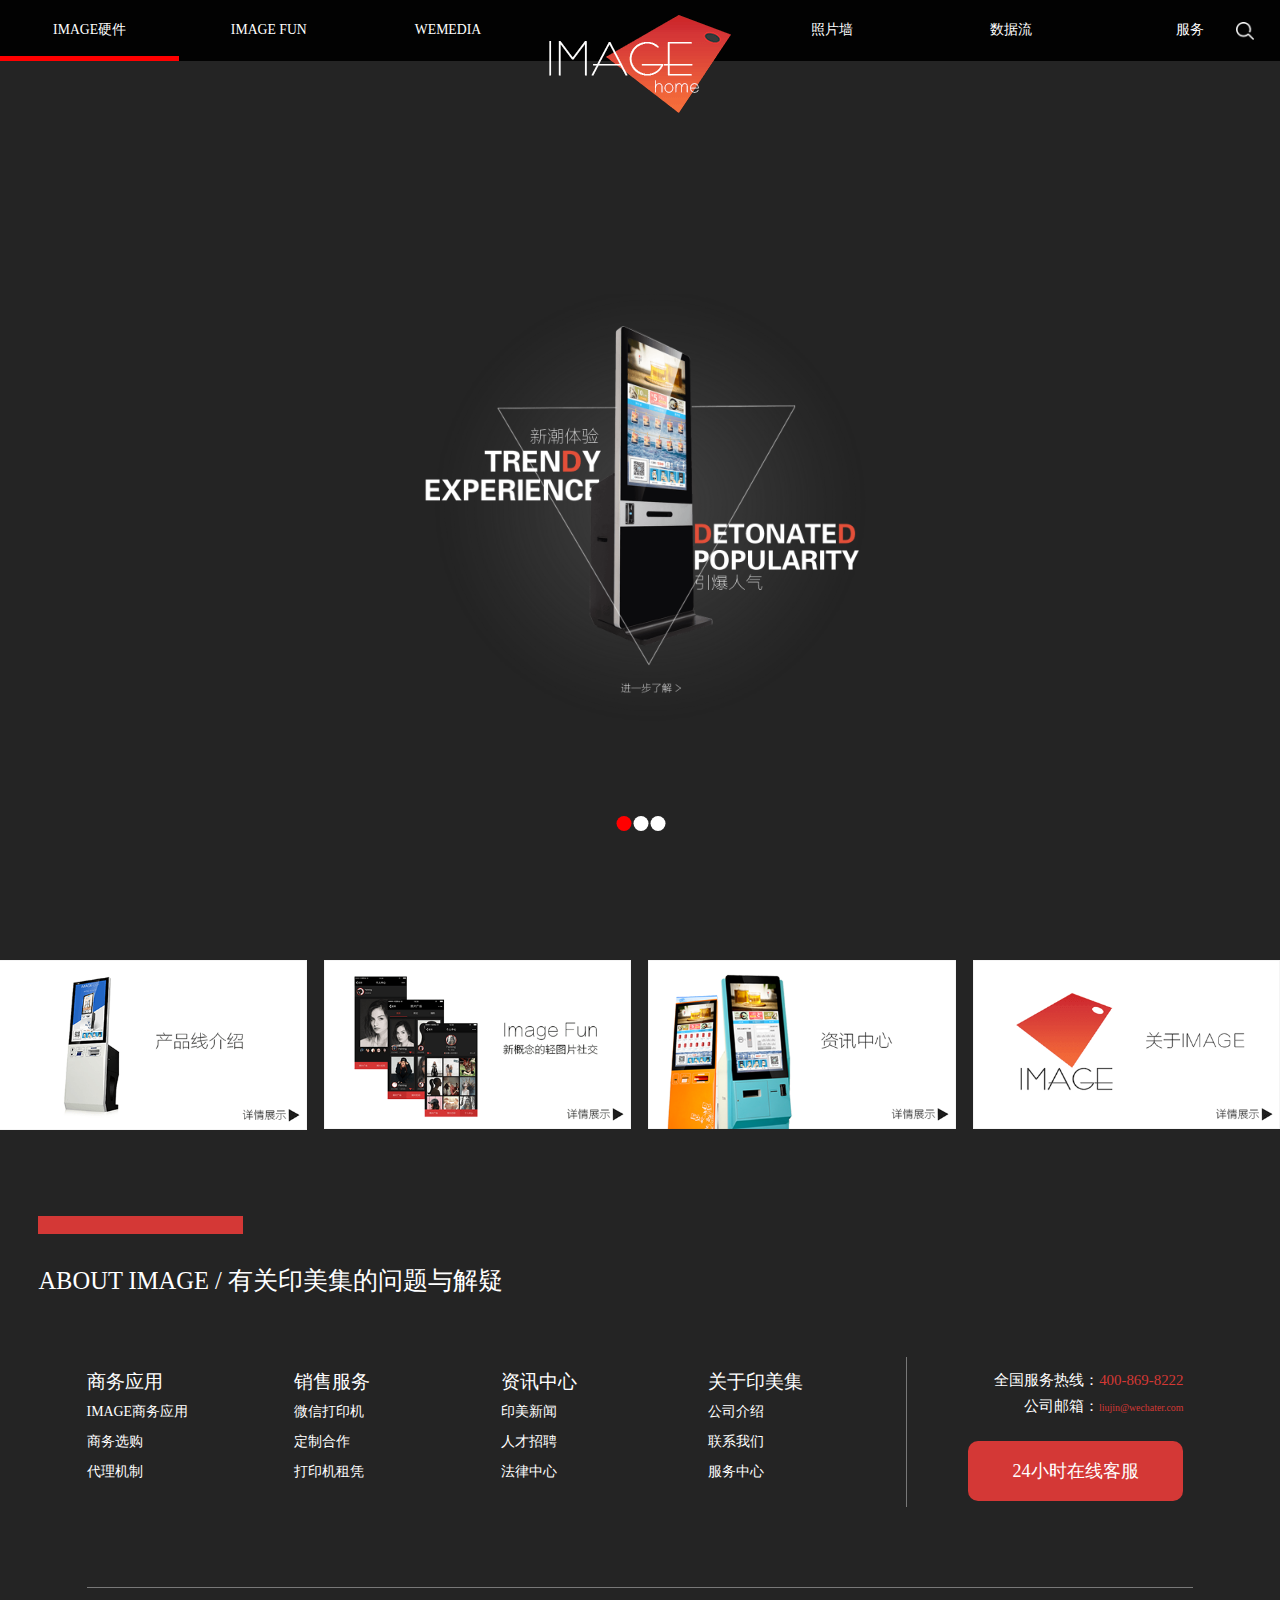
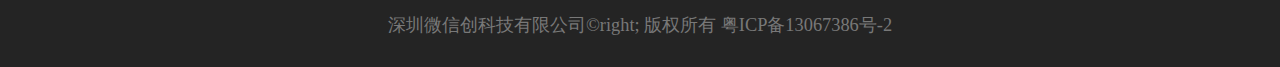
<file: index.html>
<!DOCTYPE html>
<html lang="en">
<head>
	<meta charset="UTF-8">
	<meta name="renderer" content="webkit|ie-comp|ie-stand"> 
	<meta http-equiv= "X-UA-Compatible" content = "IE=edge,chrome=1"/>
	<meta name="viewport" content="width=device-width, initial-scale=1.0">	
	<meta name="renderer" content="webkit">
	<meta name="viewport" content="target-densitydpi=device-dpi, width=480,user-scalable=no" />
	<meta name="format-detection" content="telephone=no" />
	<link rel="shortcut icon" type="image/x-icon" href="images/index/logo_ico.jpg" />
	<script src="js/jquery-1.8.3.min.js"></script>
	<link rel="stylesheet" href="css/index.min.css">
	<link rel="stylesheet" href="css/common.min.css">
	<script src="js/index.min.js"></script>
	<title>IMAGE</title>
</head>
<body>
<!-- Head -->
<div class="all">
		<div class="main-logo">
			<a href="#">
				<img   src="images/index/logo.png" width="100%" alt="" />
			</a>
		</div>
	     <div class="header-box clearfix">
				<ul class="header-nav">
					<li><a href="pages/HomeProduct.html">IMAGE硬件</a></li>
					<li><a href="pages/image_fun.html">IMAGE FUN</a></li>
					<li><a href="#">WEMEDIA</a></li>
					<li class="header-logo"></li>
					<li><a href="#">照片墙</a></li>
					<li><a href="#">数据流</a></li>
					<li><a href="pages/ServiceCentre.html">服务</a></li>
				</ul>
				<div class="header-line-left"></div>
				<div class="header-line-right"></div>
				<div class="header-search">
					<a href=""><img src="images/index/sousuo.png" alt="" width="18px" height="18px" /></a>
				</div>	
		</div>

<!-- content -->
		<div class="content-main">
<!-- banner -->
			<div class="banner">
				<div class="banner-pic">
					<div class="banner-content">
						<img  id="commodity-list" src="images/index/3.png" alt="">
					</div>
					<div class="banner-content">
						<img  id="commodity-list" src="images/index/1.png" alt="">
					</div>
					<div class="banner-content">
						<img  id="commodity-list" src="images/index/2.png" alt="">
					</div>
					<div class="banner-content">
						<img  id="commodity-list" src="images/index/3.png" alt="">
					</div>
					<div class="banner-content">
						<img  id="commodity-list" src="images/index/1.png" alt="">
					</div>
				</div>
				<div  class="change left-button">
						<img  class="left-pic" src="images/index/xiangzuojiantou.png" alt="">
				</div>
				<div  class="change right-button">
						<img  class="right-pic"  src="images/index/xiangyoujiantou.png" alt="">
				</div>
				<div class="crl-buttons">
						<span index="1" class="on"></span>			        
    		    </div>
		 	</div>
<!-- info -->
			<div class="product-detail cleafix">
				<div class="product-info product-line">
					<a href="pages/HomeProduct.html">
						<img src="images/index/chanpinxianjieshao.png" alt="">
					</a>
				</div>
				<div class="product-info">
					<a href="pages/image_fun.html">
						<img src="images/index/imagefun.png" alt="">
					</a>
				</div>
				<div class="product-info">
					<a href="#">
						<img src="images/index/zixunzhongxin.png" alt="">
					</a>
				</div>
				<div class="product-info">
					<a href="pages/CompanyIntroduction.html">
						<img src="images/index/guanyuimage.png" alt="">
					</a>
				</div>
			</div>
		</div>	
<!--Footer-->
		<div class="footer-box clearfix">
			<div class="footer-line"></div>
			<div class="footer-title">ABOUT IMAGE / 有关印美集的问题与解疑</div>
			<div class="footer-link-box clearfix">
				<div class="footer-link clearfix">
					<dl class="list">
						<dt>商务应用</dt>
						<dd><span class="marker"></span><a href="pages/BusinessApplication.html">IMAGE商务应用</a></dd>
						<dd><span class="marker"></span><a href="pages/BusinessApplication.html">商务选购</a></dd>
						<dd><span class="marker"></span><a href="pages/BusinessApplication.html">代理机制</a></dd>
					</dl>
					<dl class="list">
						<dt>销售服务</dt>
						<dd><span class="marker"></span><a href="">微信打印机</a></dd>
						<dd><span class="marker"></span><a href="">定制合作</a></dd>
						<dd><span class="marker"></span><a href="">打印机租凭</a></dd>
					</dl>
					<dl class="list">
						<dt>资讯中心</dt>
						<dd><span class="marker"></span><a href="">印美新闻</a></dd>
						<dd><span class="marker"></span><a href="">人才招聘</a></dd>
						<dd><span class="marker"></span><a href="">法律中心</a></dd>
					</dl>
					<dl class="list">
						<dt>关于印美集</dt>
						<dd><span class="marker"></span><a href="pages/CompanyIntroduction.html">公司介绍</a></dd>
						<dd><span class="marker"></span><a href="pages/CompanyIntroduction.html">联系我们</a></dd>
						<dd><span class="marker"></span><a href="pages/CompanyIntroduction.html">服务中心</a></dd>
					</dl>
				</div>
				<div class="footer-other-link">
					<div class="contact ">全国服务热线：<span>400-869-8222</span></div>
					<div class="contact email">公司邮箱：<span>liujin@wechater.com</span></div>
					<div class="footer-time-tip">24小时在线客服</div>
				</div>
			</div>
			<div class="footer-company-name">深圳微信创科技有限公司&#169right; 版权所有 粤ICP备13067386号-2</div>
		</div>
	</div>
	<script src="js/footer-animation.min.js"></script>
</body>
</html>
</file>
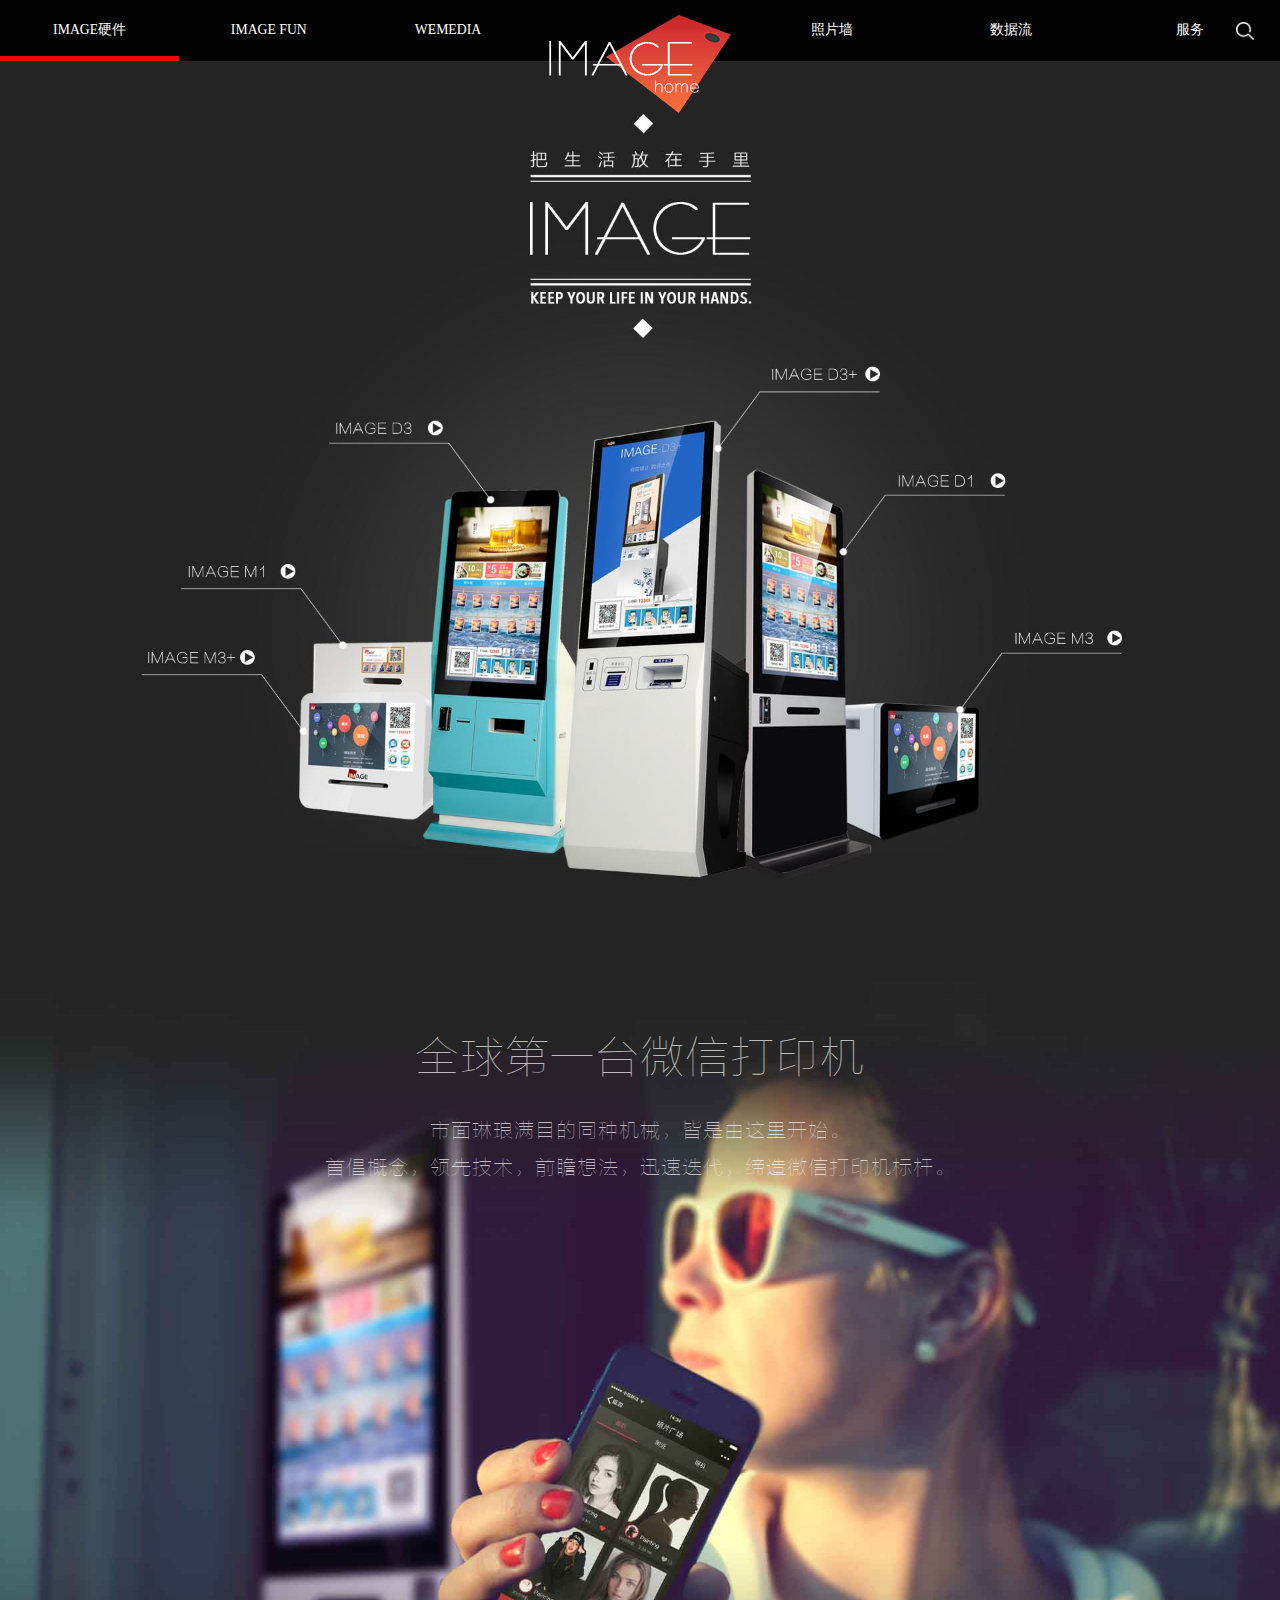
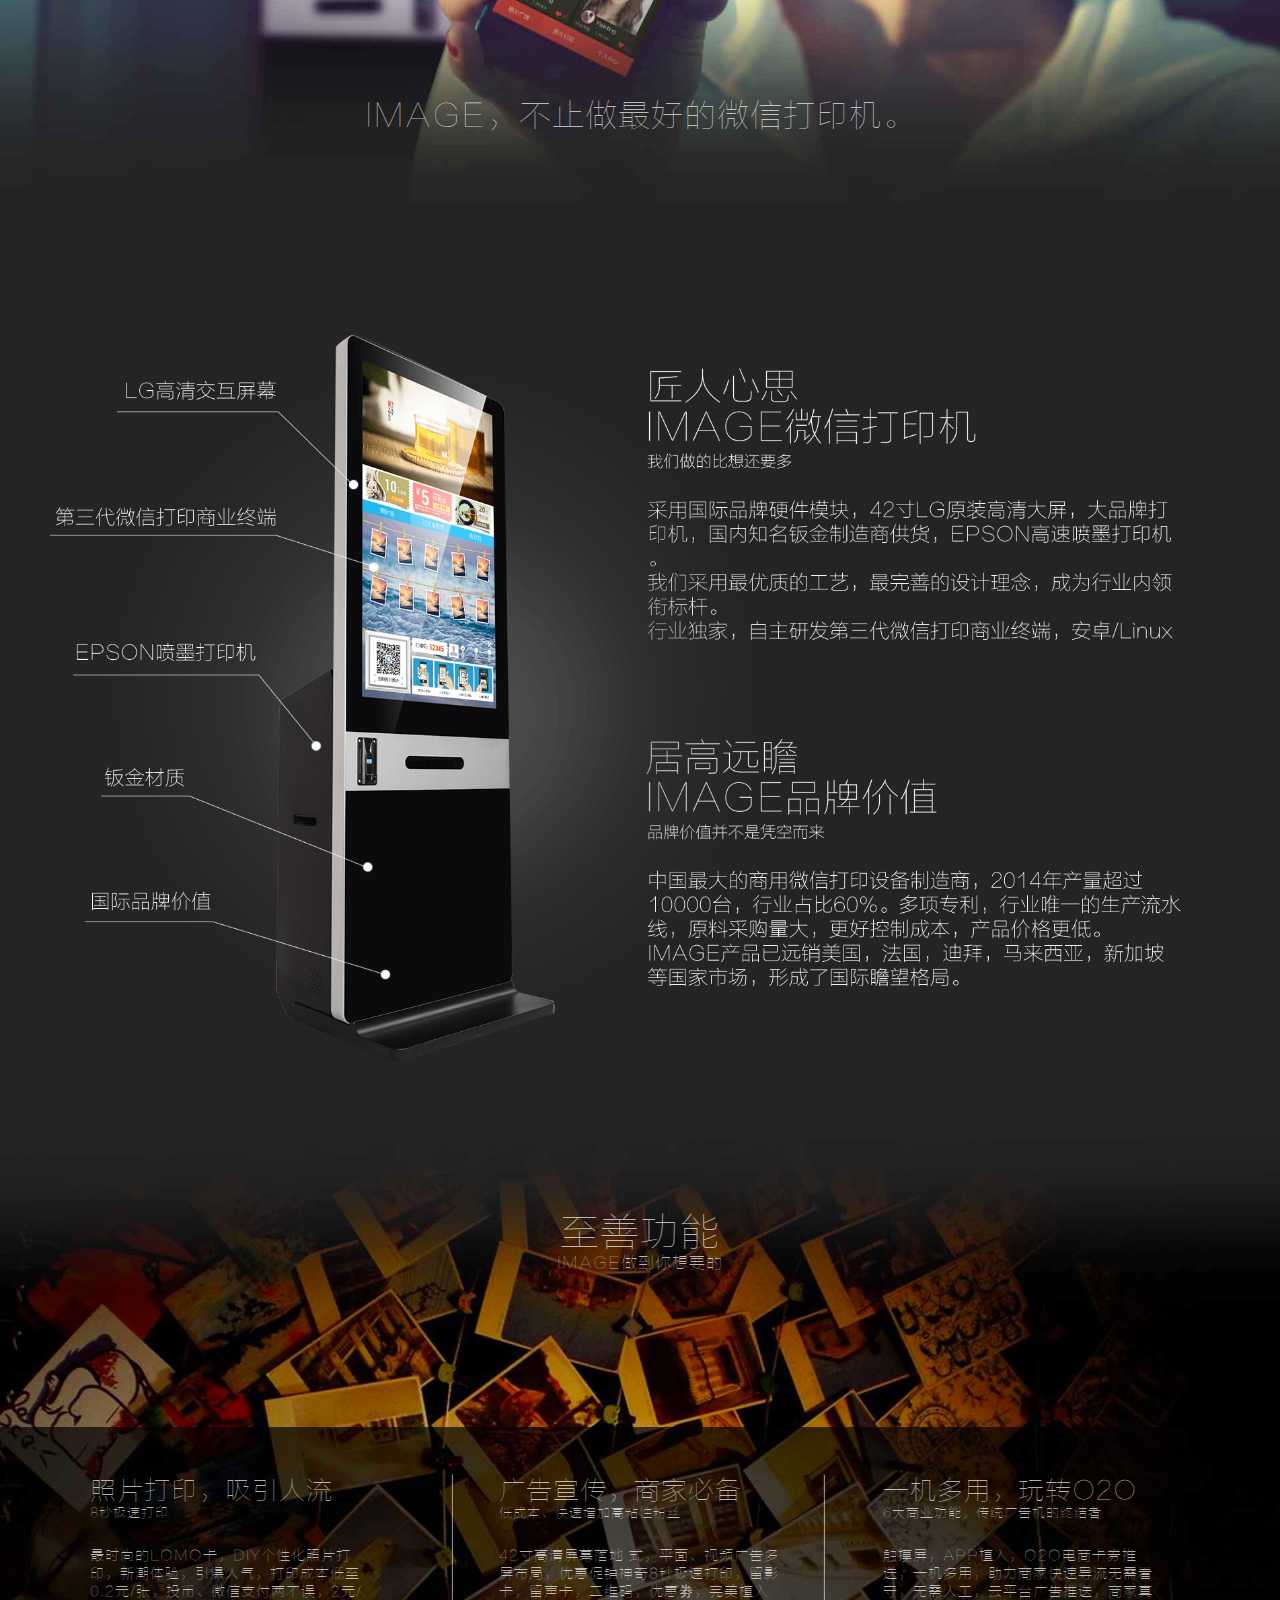
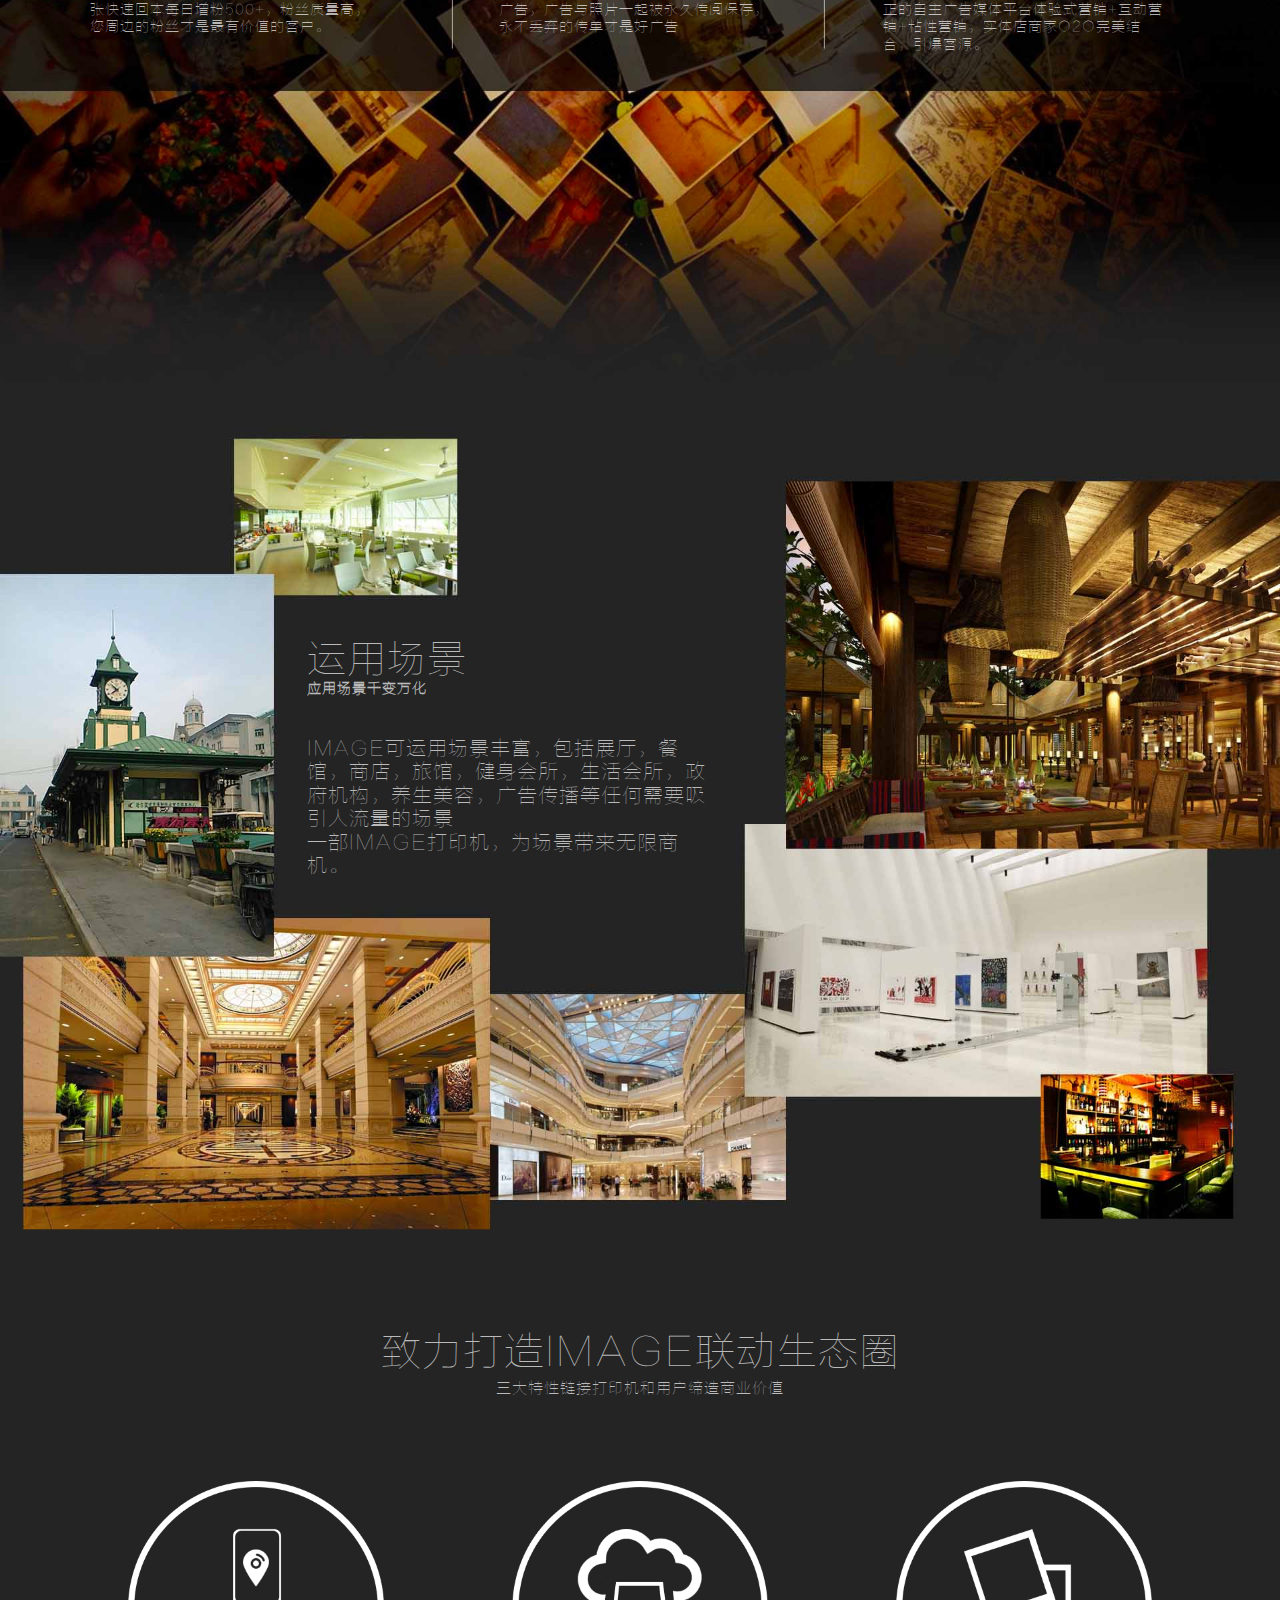
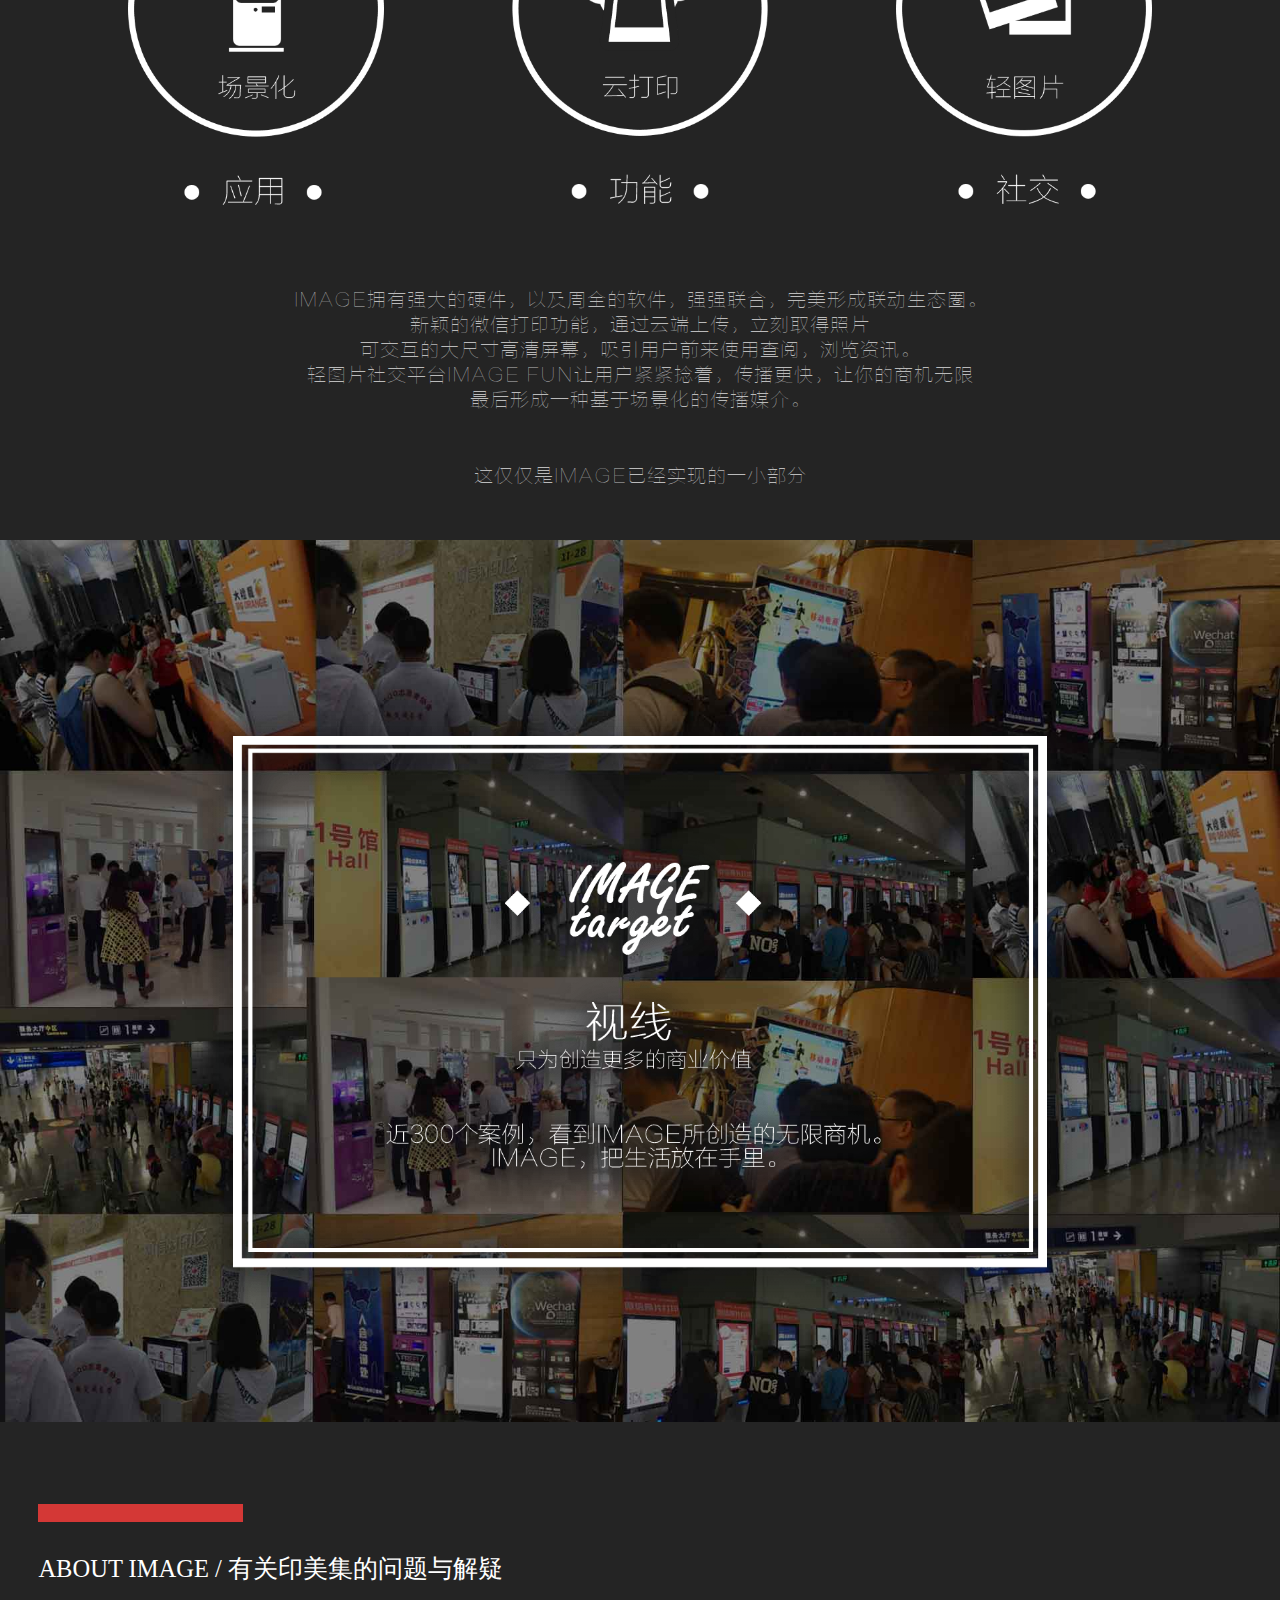
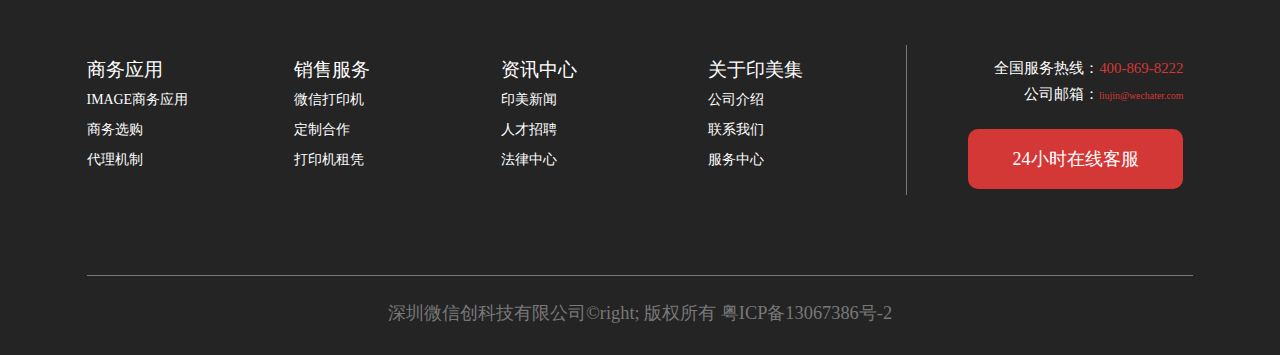
<file: pages/BusinessApplication.html>
<!DOCTYPE html>
<html>
<head>
	<meta charset="utf-8">
	<meta name="renderer" content="webkit|ie-comp|ie-stand"> 
	<meta http-equiv= "X-UA-Compatible" content = "IE=edge,chrome=1"/>
	<meta name="viewport" content="width=device-width, initial-scale=1.0">	
	<meta name="renderer" content="webkit">
	<meta name="viewport" content="target-densitydpi=device-dpi, width=480,user-scalable=no" />
	<meta name="format-detection" content="telephone=no" />
	<link rel="shortcut icon" type="image/x-icon" href="../images/index/logo_ico.jpg" />
	<link rel="stylesheet" type="text/css" href="../css/common.min.css"/>
	<link rel="stylesheet" type="text/css" href="../css/BusinessApplication.min.css"/>
	<script src="../js/jquery-1.8.3.min.js"></script>
	<title>商务应用页</title>
</head>
<body>
<!--header-->
<div class="all">
		<div class="main-logo">
			<a href="../index.html">
				<img   src="../images/index/logo.png" width="100%" alt="" />
			</a>
		</div>
		 <div class="header-box clearfix">
			<ul class="header-nav">
				<li><a href="HomeProduct.html">IMAGE硬件</a></li>
				<li><a href="image_fun.html">IMAGE FUN</a></li>
				<li><a href="#">WEMEDIA</a></li>
				<li class="header-logo"></li>
				<li><a href="#">照片墙</a></li>
				<li><a href="#">数据流</a></li>
				<li><a href="ServiceCentre.html">服务</a></li>
			</ul>
			<div class="header-line-left"></div>
			<div class="header-line-right"></div>
			<div class="header-search">
				<a href=""><img src="../images/index/sousuo.png" alt="" width="18px" height="18px" /></a>
			</div>	
		</div>
			<!--content-->
		<div class="content-main">
			<div class="main-list">
				<img src="../images/BusinessApplication/chanpingzhanshiyi.jpg" width="100%"/>
			</div>
			<div class="main-list">
				<img src="../images/BusinessApplication/tupianer.jpg" width="100%"/>
				<h1 class="second-h1">全球第一台微信打印机</h1>
				<div class="second-introduce">
					<p>市面琳琅满目的同种机械，皆是由这里开始。</p>
					<p>首倡概念，领先技术，前瞻想法，迅速迭代，缔造微信打印机标杆。</p>
				</div>
				<h2 class="second-h2">IMAGE，不止做最好的微信打印机。</h2>
			</div>
			<div class="main-list">
				<img src="../images/BusinessApplication/tupiansan.png" width="100%"/>
			</div>
			<div class="main-list">
				<img src="../images/BusinessApplication/866048341077566164.jpg" width="100%"/>
				<div class="four-content-title">
					<h1>至善功能</h1>
					<h5>IMAGE做到你想要的</h5>
				</div>
				<div class="four-introduces-list list1">
					<h2>照片打印，吸引人流</h2>
					<h5>8秒极速打印</h5>
					<p>最时尚的LOMO卡，DIY个性化照片打印，新潮体验，引爆人气，打印成本低至0.2元/张，投币、微信支付两不误，2元/张快速回本每日增粉500+，粉丝质量高，您周边的粉丝才是最有价值的客户。</p>
				</div>
				<div class="four-introduces-list list2">
					<h2>广告宣传，商家必备</h2>
					<h5>低成本、快速增加高粘性粉丝</h5>
					<p>42寸高清屏幕落地	式，平面、视频广告多屏布局，优惠促销神奇8秒极速打印，留影卡，留声卡，二维码，优惠劵，完美植入广告，广告与照片一起被永久传阅保存，永不丢弃的传单才是好广告</p>
				</div>
				<div class="four-introduces-list list3">
					<h2>一机多用，玩转O2O</h2>
					<h5>6大商业功能，传统广告机的终结者</h5>
					<p>触摸屏，APP植入，O2O电商卡券推送，一机多用，助力商家快速导流无需看守，无需人工，云平台广告推送，商家真正的自主广告媒体平台体验式营销+互动营销+粘性营销，实体店商家O2O完美结合，引爆客源。</p>
				</div>
			</div>
			<div class="main-list">
				<img src="../images/BusinessApplication/tupiansi.jpg" width="100%"/>
				<div class="five-content">
					<h1>运用场景</h1>
					<h5>应用场景千变万化</h5>
					<p>IMAGE可运用场景丰富，包括展厅，餐馆，商店，旅馆，健身会所，生活会所，政府机构，养生美容，广告传播等任何需要吸引人流量的场景</p>
					<p>一部IMAGE打印机，为场景带来无限商机。</p>
				</div>
			</div>
			<div class="main-list">
				<h1 class="six-h1">致力打造IMAGE联动生态圈</h1>
				<h5 class="six-h5">三大特性链接打印机和用户缔造商业价值</h5>
				<ul class="six-boxImage clearfix">
					<li><img src="../images/BusinessApplication/16.pic_hd.png" width="100%"/></li>
					<li><img src="../images/BusinessApplication/17.pic_hd.png" width="100%"/></li>
					<li><img src="../images/BusinessApplication/18.pic_hd.png" width="100%"/></li>
				</ul>
				<p class="six-p">IMAGE拥有强大的硬件，以及周全的软件，强强联合，完美形成联动生态圈。</p>
				<p class="six-p">新颖的微信打印功能，通过云端上传，立刻取得照片</p>
				<p class="six-p">可交互的大尺寸高清屏幕，吸引用户前来使用查阅，浏览资讯。</p>
				<p class="six-p">轻图片社交平台IMAGE FUN让用户紧紧捻着，传播更快，让你的商机无限</p>
				<p class="six-p">最后形成一种基于场景化的传播媒介。</p>
				<h4 class="six-h4">这仅仅是IMAGE已经实现的一小部分</h4>
			</div>
			<div class="main-list">
				<img src="../images/BusinessApplication/tupianliu.jpg" width="100%"/>
				<img class="seven-img" src="../images/BusinessApplication/qunzu2.png" width="70%"/>
			</div>
		</div>
			<!--Footer-->
		<div class="footer-box clearfix">
			<div class="footer-line"></div>
			<div class="footer-title">ABOUT IMAGE / 有关印美集的问题与解疑</div>
			<div class="footer-link-box clearfix">
				<div class="footer-link clearfix">
					<dl class="list">
						<dt>商务应用</dt>
						<dd><span class="marker"></span><a href="BusinessApplication.html">IMAGE商务应用</a></dd>
						<dd><span class="marker"></span><a href="BusinessApplication.html">商务选购</a></dd>
						<dd><span class="marker"></span><a href="BusinessApplication.html">代理机制</a></dd>
					</dl>
					<dl class="list">
						<dt>销售服务</dt>
						<dd><span class="marker"></span><a href="">微信打印机</a></dd>
						<dd><span class="marker"></span><a href="">定制合作</a></dd>
						<dd><span class="marker"></span><a href="">打印机租凭</a></dd>
					</dl>
					<dl class="list">
						<dt>资讯中心</dt>
						<dd><span class="marker"></span><a href="">印美新闻</a></dd>
						<dd><span class="marker"></span><a href="">人才招聘</a></dd>
						<dd><span class="marker"></span><a href="">法律中心</a></dd>
					</dl>
					<dl class="list">
						<dt>关于印美集</dt>
						<dd><span class="marker"></span><a href="CompanyIntroduction.html">公司介绍</a></dd>
						<dd><span class="marker"></span><a href="CompanyIntroduction.html">联系我们</a></dd>
						<dd><span class="marker"></span><a href="CompanyIntroduction.html">服务中心</a></dd>
					</dl>
				</div>
				<div class="footer-other-link">
					<div class="contact">全国服务热线：<span>400-869-8222</span></div>
					<div class="contact email">公司邮箱：<span>liujin@wechater.com</span></div>
					<div class="footer-time-tip">24小时在线客服</div>
				</div>
			</div>
			<div class="footer-company-name">深圳微信创科技有限公司&#169right; 版权所有 粤ICP备13067386号-2</div>
		</div>
</div>
	<script src="../js/footer-animation.min.js"></script>
	</body>
</html>
</file>
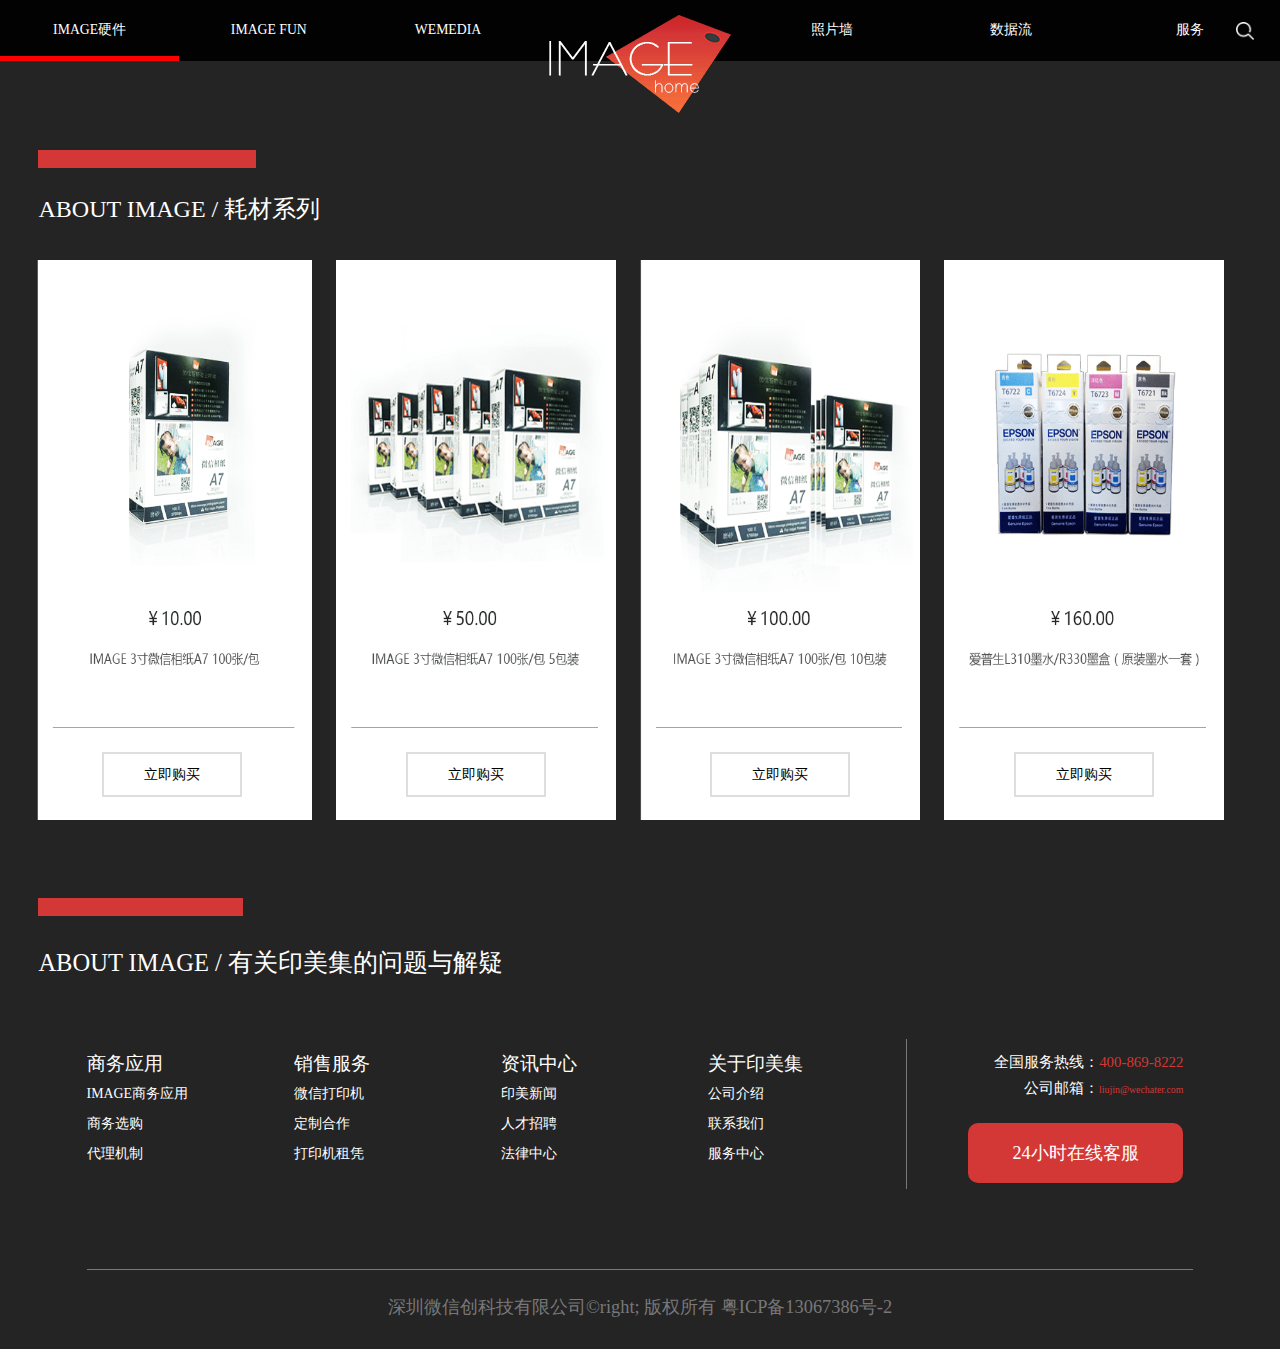
<file: pages/center.html>
<!DOCTYPE html>
<html lang="en">
<head>
	<meta charset="UTF-8">
	<meta name="renderer" content="webkit|ie-comp|ie-stand"> 
	<meta http-equiv= "X-UA-Compatible" content = "IE=edge,chrome=1"/>
	<meta name="viewport" content="width=device-width, initial-scale=1.0">	
	<meta name="renderer" content="webkit">
	<meta name="viewport" content="target-densitydpi=device-dpi, width=480,user-scalable=no" />
	<meta name="format-detection" content="telephone=no" />
	<link rel="shortcut icon" type="image/x-icon" href="../images/index/logo_ico.jpg" />
	<script src="../js/jquery-1.8.3.min.js"></script>
	<link rel="stylesheet" href="../css/index.min.css">
	<link rel="stylesheet" href="../css/common.min.css">
	<link rel="stylesheet" href="../css/center.min.css">
	<script src="../js/index.min.js"></script>
	<title>耗材中心</title>
</head>
<body>
<!-- Head -->
<div class="all">
		<div class="main-logo">
			<a href="../index.html">
				<img   src="../images/index/logo.png" width="100%" alt="" />
			</a>
		</div>
		 <div class="header-box clearfix">
			<ul class="header-nav">
				<li><a href="HomeProduct.html">IMAGE硬件</a></li>
				<li><a href="image_fun.html">IMAGE FUN</a></li>
				<li><a href="#">WEMEDIA</a></li>
				<li class="header-logo"></li>
				<li><a href="#">照片墙</a></li>
				<li><a href="#">数据流</a></li>
				<li><a href="ServiceCentre.html">服务</a></li>
			</ul>
			<div class="header-line-left"></div>
			<div class="header-line-right"></div>
			<div class="header-search">
				<a href=""><img src="../images/index/sousuo.png" alt="" width="18px" height="18px" /></a>
			</div>	
		</div>
<!-- content -->
		<div class="content-main" >
			<div class="content-type-box waste">
				<div class="boundary-line"></div>
				<div class="content-title">ABOUT IMAGE / 耗材系列</div>
			</div>
			<div class="waste-main">
				<div class="waste-product">
					<img src="../images/center/10.png" alt="">
					<button><a href="https://item.taobao.com/item.htm?spm=a1z10.5-c.w4002-8797837636.16.odqnQb&id=42339884646">立即购买</a></button>
				</div>
				<div class="waste-product">
					<img src="../images/center/50.png" alt="">
					<button><a href="https://item.taobao.com/item.htm?spm=a1z10.5-c.w4002-8797837636.25.odqnQb&id=522960933370">立即购买</a></button>
				</div>
				<div class="waste-product">
					<img src="../images/center/100.png" alt="">
					<button><a href="https://item.taobao.com/item.htm?spm=a1z10.5-c.w4002-8797837636.19.odqnQb&id=522964308571">立即购买</a></button>
				</div>
				<div class="waste-product">
					<img src="../images/center/160.png" alt="">
					<button><a href="https://item.taobao.com/item.htm?spm=a1z10.5-c.w4002-8797837636.22.odqnQb&id=41570802010">立即购买</a></button>
				</div>
			</div>
		</div>	
<!--Footer-->
		<div class="footer-box clearfix">
			<div class="footer-line"></div>
			<div class="footer-title">ABOUT IMAGE / 有关印美集的问题与解疑</div>
			<div class="footer-link-box clearfix">
				<div class="footer-link clearfix">
					<dl class="list">
						<dt>商务应用</dt>
						<dd><span class="marker"></span><a href="../pages/BusinessApplication.html">IMAGE商务应用</a></dd>
						<dd><span class="marker"></span><a href="../pages/BusinessApplication.html">商务选购</a></dd>
						<dd><span class="marker"></span><a href="../pages/BusinessApplication.html">代理机制</a></dd>
					</dl>
					<dl class="list">
						<dt>销售服务</dt>
						<dd><span class="marker"></span><a href="">微信打印机</a></dd>
						<dd><span class="marker"></span><a href="">定制合作</a></dd>
						<dd><span class="marker"></span><a href="">打印机租凭</a></dd>
					</dl>
					<dl class="list">
						<dt>资讯中心</dt>
						<dd><span class="marker"></span><a href="">印美新闻</a></dd>
						<dd><span class="marker"></span><a href="">人才招聘</a></dd>
						<dd><span class="marker"></span><a href="">法律中心</a></dd>
					</dl>
					<dl class="list">
						<dt>关于印美集</dt>
						<dd><span class="marker"></span><a href="../pages/CompanyIntroduction.html">公司介绍</a></dd>
						<dd><span class="marker"></span><a href="../pages/CompanyIntroduction.html">联系我们</a></dd>
						<dd><span class="marker"></span><a href="../pages/CompanyIntroduction.html">服务中心</a></dd>
					</dl>
				</div>
				<div class="footer-other-link">
					<div class="contact">全国服务热线：<span>400-869-8222</span></div>
					<div class="contact email">公司邮箱：<span>liujin@wechater.com</span></div>
					<div class="footer-time-tip">24小时在线客服</div>
				</div>
			</div>
			<div class="footer-company-name">深圳微信创科技有限公司&#169right; 版权所有 粤ICP备13067386号-2</div>
		</div>
</div>
	<script src="../js/footer-animation.min.js"></script>
</body>
</html>
</file>
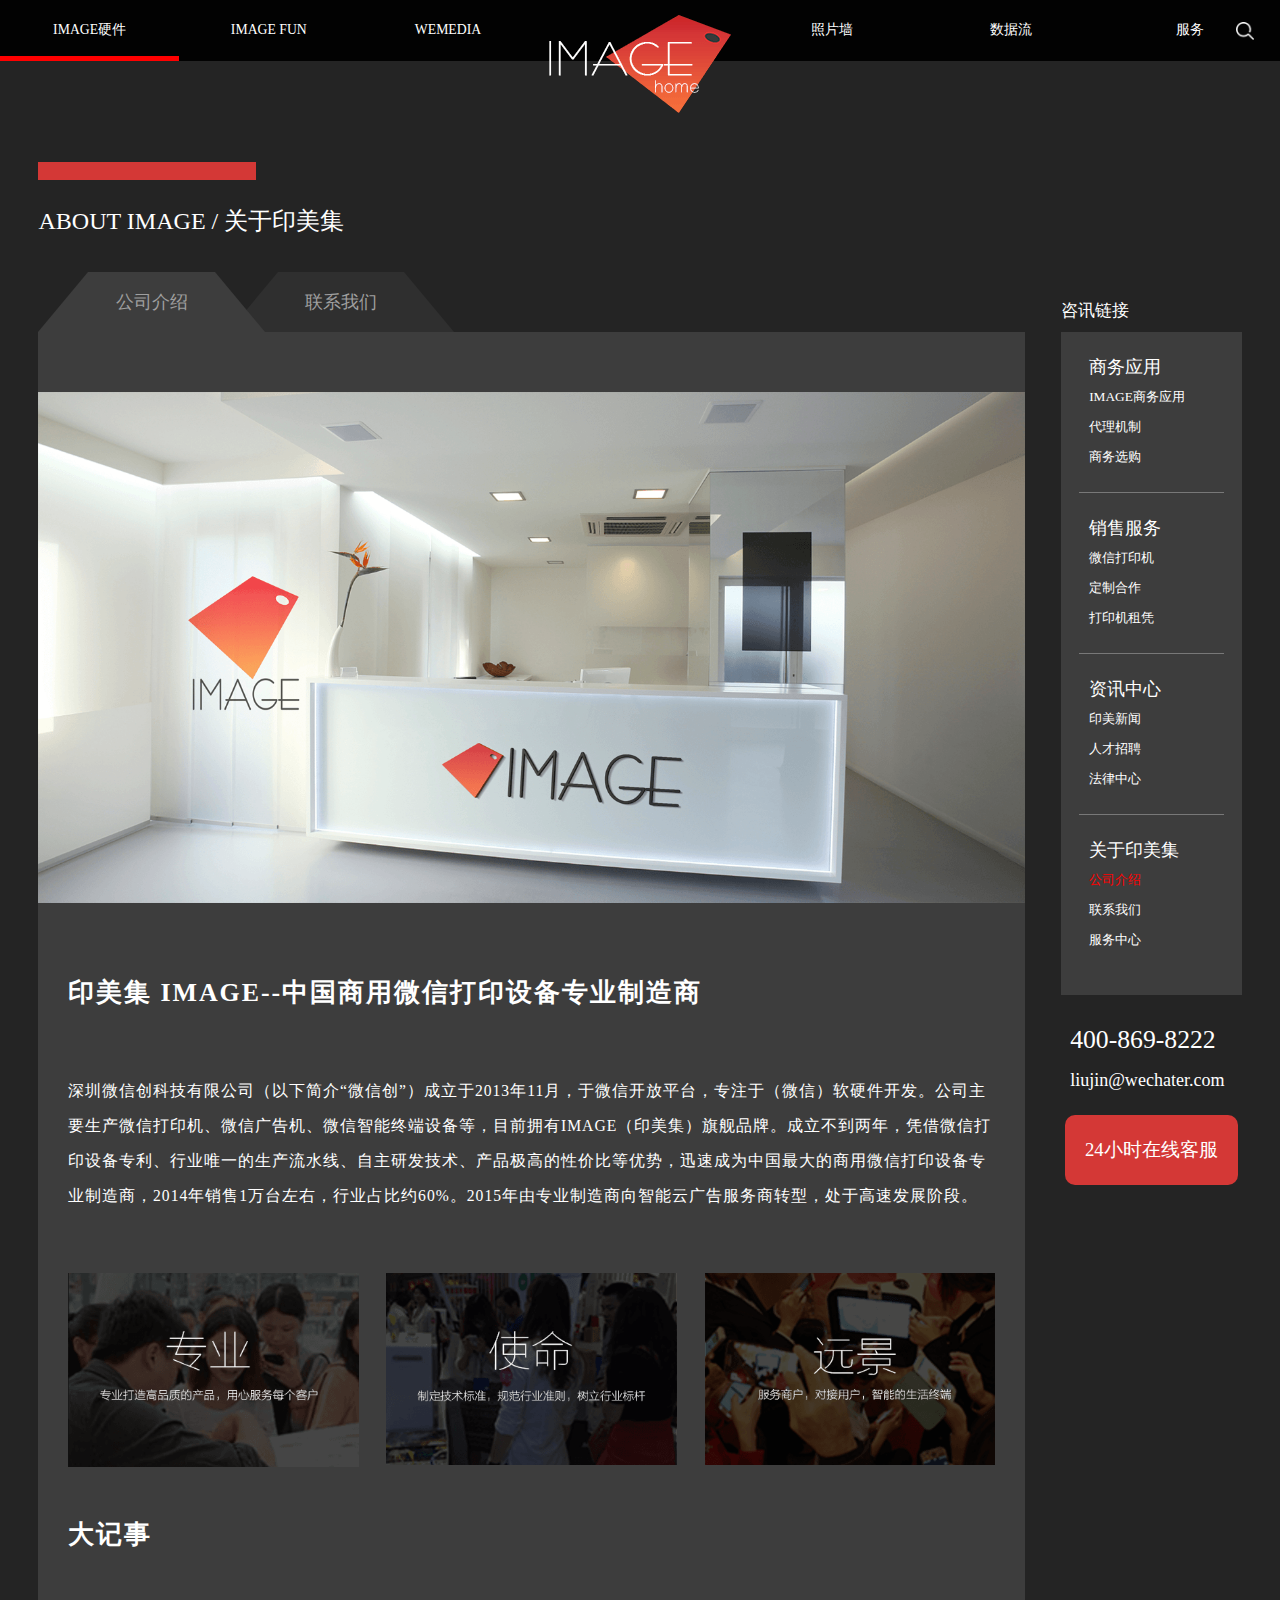
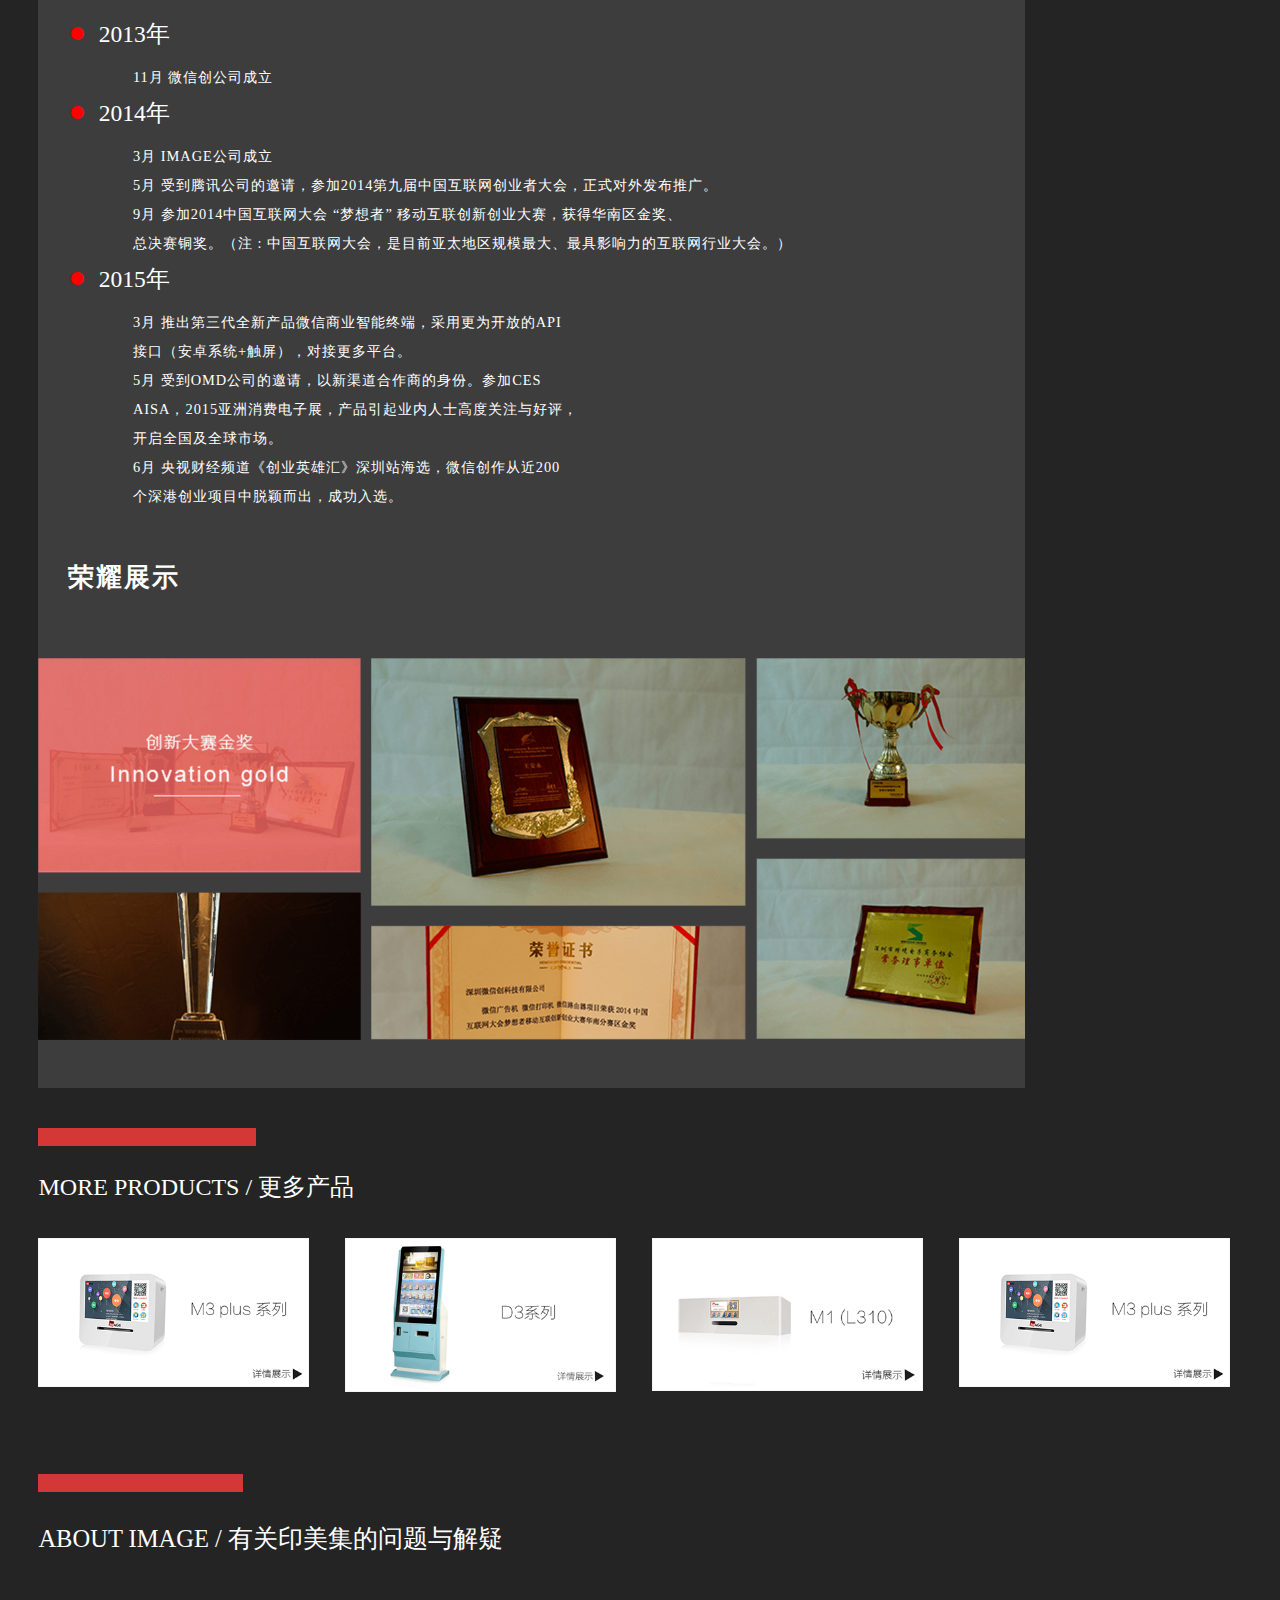
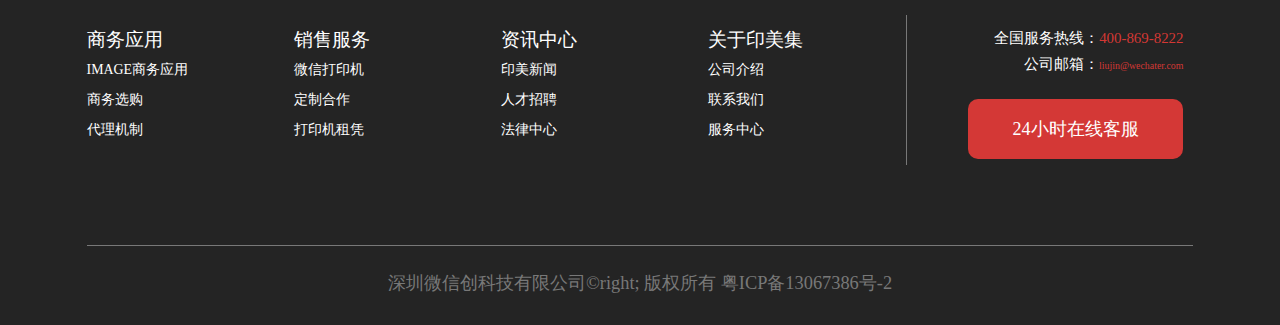
<file: pages/CompanyIntroduction.html>
<!DOCTYPE html>
<html>
<head>
	<meta charset="utf-8">
	<meta name="renderer" content="webkit|ie-comp|ie-stand"> 
	<meta http-equiv= "X-UA-Compatible" content = "IE=edge,chrome=1"/>
	<meta name="viewport" content="width=device-width, initial-scale=1.0">	
	<meta name="renderer" content="webkit">
	<meta name="viewport" content="target-densitydpi=device-dpi, width=480,user-scalable=no" />
	<meta name="format-detection" content="telephone=no" />
	<link rel="shortcut icon" type="image/x-icon" href="../images/index/logo_ico.jpg" />
	<link rel="stylesheet" type="text/css" href="../css/common.min.css"/>
	<link rel="stylesheet" type="text/css" href="../css/CompanyIntroduction.min.css"/>
	<script src="../js/jquery-1.8.3.min.js"></script>
	<title>公司介绍</title>
</head>
<body>
<!--header-->
<div class="all">
		<div class="main-logo">
			<a href="../index.html">
				<img   src="../images/index/logo.png" width="100%" alt="" />
			</a>
		</div>
		 <div class="header-box clearfix">
			<ul class="header-nav">
				<li><a href="HomeProduct.html">IMAGE硬件</a></li>
				<li><a href="image_fun.html">IMAGE FUN</a></li>
				<li><a href="#">WEMEDIA</a></li>
				<li class="header-logo"></li>
				<li><a href="#">照片墙</a></li>
				<li><a href="">数据流</a></li>
				<li><a href="ServiceCentre.html">服务</a></li>
			</ul>
			<div class="header-line-left"></div>
			<div class="header-line-right"></div>
			<div class="header-search">
				<a href=""><img src="../images/index/sousuo.png" alt="" width="18px" height="18px" /></a>
			</div>	
		</div>
<!--content-->
		<div class="content-main">
			<div class="content-type-box">
				<div class="boundary-line"></div>
				<div class="content-title">ABOUT IMAGE / 关于印美集</div>
				<div class="content-about clearfix">
					<div class="content-about-left">
						<ul class="left-list-title clearfix">
							<li class="list-title active"><a data-href="#introduces">公司介绍</a></li>
							<li class="list-title"><a data-href="#contact">联系我们</a></li>
						</ul>
						<div class="tab-content">
							<div id="introduces" class="tab-pane active">
								<img class="company-image" src="../images/CompanyIntroduction/bangongshi.png" width="100%"  />
								<h2 class="introduces-title">印美集 IMAGE--中国商用微信打印设备专业制造商</h2>
								<p class="introduction">深圳微信创科技有限公司（以下简介“微信创”）成立于2013年11月，于微信开放平台，专注于（微信）软硬件开发。公司主要生产微信打印机、微信广告机、微信智能终端设备等，目前拥有IMAGE（印美集）旗舰品牌。成立不到两年，凭借微信打印设备专利、行业唯一的生产流水线、自主研发技术、产品极高的性价比等优势，迅速成为中国最大的商用微信打印设备专业制造商，2014年销售1万台左右，行业占比约60%。2015年由专业制造商向智能云广告服务商转型，处于高速发展阶段。</p>
								<ul class="introduction-img clearfix">
									<li><img src="../images/CompanyIntroduction/zhuanye.png" alt="" width="100%" /></li>
									<li><img src="../images/CompanyIntroduction/shiming.png" alt="" width="100%" /></li>
									<li><img src="../images/CompanyIntroduction/yaunjing.png" alt="" width="100%" /></li>
								</ul>
								<h2 class="introduces-title">大记事</h2>
								<ul class="content-account">
									<li class="account-list">
										<div class="account-year">2013年</div>
										<p>11月 微信创公司成立</p>
									</li>
									<li class="account-list">
										<div class="account-year">2014年</div>
										<p>3月 IMAGE公司成立</p>
										<p>5月 受到腾讯公司的邀请，参加2014第九届中国互联网创业者大会，正式对外发布推广。</p>
										<p>9月 参加2014中国互联网大会 “梦想者” 移动互联创新创业大赛，获得华南区金奖、</p>
										<p>总决赛铜奖。（注 : 中国互联网大会，是目前亚太地区规模最大、最具影响力的互联网行业大会。）</p>
									</li>
									<li class="account-list">
										<div class="account-year">2015年</div>
										<p>3月 推出第三代全新产品微信商业智能终端，采用更为开放的API</p>
										<p>接口（安卓系统+触屏），对接更多平台。</p>
										<p>5月 受到OMD公司的邀请，以新渠道合作商的身份。参加CES</p>
										<p>AISA，2015亚洲消费电子展，产品引起业内人士高度关注与好评，</p>
										<p>开启全国及全球市场。</p>
										<p>6月 央视财经频道《创业英雄汇》深圳站海选，微信创作从近200</p>
										<p>个深港创业项目中脱颖而出，成功入选。</p>
									</li>
								</ul>
								<h2 class="introduces-title">荣耀展示</h2>
								<ul class="show-glory clearfix">
									<li class="glory-list">
										<img src="../images/CompanyIntroduction/chuangxindasai.png" alt="" width="100%" />
										<img src="../images/CompanyIntroduction/jiangbei.png" alt="" width="100%" />
									</li>
									<li class="glory-list">
										<img src="../images/CompanyIntroduction/jiangbeiyi.png" alt="" width="100%" />
										<img src="../images/CompanyIntroduction/jiangbeier.png" alt="" width="100%" />
									</li>
									<li class="glory-list">
										<img src="../images/CompanyIntroduction/jiangbeisan.png" alt="" width="100%" />
										<img src="../images/CompanyIntroduction/jiangbeisi.png" alt="" width="100%" />
									</li>
								</ul>
							</div>
							<div id="contact" class="tab-pane">
								<div id="contact-maps"></div>
								<div class="contact-list clearfix">
									<div class="list">
										<div class="list-title">北京</div>
										<img src="../images/CompanyIntroduction/beijing.png" />
										<div class="list-contact-name">IMAGE 北京运营服务中心</div>
										<div class="list-contact-addr">北京市朝阳区建国路SOHO现代城88号院3栋104室</div>
									</div>
									<div class="list">
										<div class="list-title">深圳</div>
										<img src="../images/CompanyIntroduction/shenzhen.png" />
										<div class="list-contact-name">深圳微信创科技有限公司</div>
										<div class="list-contact-addr">深圳市南山区西丽红花岭工业区南区五区A栋5楼</div>
									</div>
									<div class="list">
										<div class="list-title">广州</div>
										<img src="../images/CompanyIntroduction/gaungzhou.png" />
										<div class="list-contact-name">IMAGE 广州运营服务中心</div>
										<div class="list-contact-addr">广州市海珠区新港中路397号TIT创意园A2-101</div>
									</div>
								</div>
								<div class="contact-mode clearfix">
									<div class="contact-mode-list">
										<img src="../images/CompanyIntroduction/6.pic_hd.jpg"/>
									</div>
									<div class="contact-mode-list">
										<img src="../images/CompanyIntroduction/7.pic_hd.jpg"/>
									</div>
								</div>
							</div>
							
						</div>
					</div>
					<div class="content-about-right">
						<div class="content-about-right-title">咨讯链接</div>
						<div class="about-link">
							<dl class="list">
								<dt>商务应用</dt>
								<dd><span class="marker"></span><a href="">IMAGE商务应用</a></dd>
								<dd><span class="marker"></span><a href="">代理机制</a></dd>
								<dd><span class="marker"></span><a href="">商务选购</a></dd>
							</dl>
							<dl class="list">
								<dt>销售服务</dt>
								<dd><span class="marker"></span><a href="">微信打印机</a></dd>
								<dd><span class="marker"></span><a href="">定制合作</a></dd>
								<dd><span class="marker"></span><a href="">打印机租凭</a></dd>
							</dl>
							<dl class="list">
								<dt>资讯中心</dt>
								<dd><span class="marker"></span><a href="">印美新闻</a></dd>
								<dd><span class="marker"></span><a href="">人才招聘</a></dd>
								<dd><span class="marker"></span><a href="">法律中心</a></dd>
							</dl>
							<dl class="list link-company-infor">
								<dt>关于印美集</dt>
								<dd class="introduces dd-active"><span class="marker"></span><a data-href="#introduces">公司介绍</a></dd>
								<dd class="contact"><span class="marker"></span><a data-href="#contact">联系我们</a></dd>
								<dd class="service"><span class="marker"></span><a href="ServiceCentre.html">服务中心</a></dd>
							</dl>
						</div>
						<div class="auout-other-link">
							<div class="contact">400-869-8222</div>
							<div class="contact email">liujin@wechater.com</div>
							<div class="about-time-tip">24小时在线客服</div>
						</div>
					</div>
				</div>
			</div>
			<div class="content-type-box">
				<div class="boundary-line"></div>
				<div class="content-title">MORE PRODUCTS / 更多产品</div>
				<ul class="contant-products-type clearfix">
					<li><a href="m3add.html"><img src="../images/ServiceCentre/msanplus.png" alt="" width="100%" /></a></li>
					<li><a href=""><img src="../images/ServiceCentre/dsanxilie.png" alt="" width="100%" /></a></li>
					<li><a href="m1.html"><img src="../images/ServiceCentre/myi.png" alt="" width="100%" /></a></li>
					<li><a href="m3add.html"><img src="../images/ServiceCentre/msanplus.png" alt="" width="100%" /></a></li>
				</ul>
			</div>
		</div>
			<!--Footer-->
		<div class="footer-box clearfix">
			<div class="footer-line"></div>
			<div class="footer-title">ABOUT IMAGE / 有关印美集的问题与解疑</div>
			<div class="footer-link-box clearfix">
				<div class="footer-link clearfix">
					<dl class="list">
						<dt>商务应用</dt>
						<dd><span class="marker"></span><a href="BusinessApplication.html">IMAGE商务应用</a></dd>
						<dd><span class="marker"></span><a href="BusinessApplication.html">商务选购</a></dd>
						<dd><span class="marker"></span><a href="BusinessApplication.html">代理机制</a></dd>
					</dl>
					<dl class="list">
						<dt>销售服务</dt>
						<dd><span class="marker"></span><a href="">微信打印机</a></dd>
						<dd><span class="marker"></span><a href="">定制合作</a></dd>
						<dd><span class="marker"></span><a href="">打印机租凭</a></dd>
					</dl>
					<dl class="list">
						<dt>资讯中心</dt>
						<dd><span class="marker"></span><a href="">印美新闻</a></dd>
						<dd><span class="marker"></span><a href="">人才招聘</a></dd>
						<dd><span class="marker"></span><a href="">法律中心</a></dd>
					</dl>
					<dl class="list">
						<dt>关于印美集</dt>
						<dd><span class="marker"></span><a href="CompanyIntroduction.html">公司介绍</a></dd>
						<dd><span class="marker"></span><a href="CompanyIntroduction.html">联系我们</a></dd>
						<dd><span class="marker"></span><a href="CompanyIntroduction.html">服务中心</a></dd>
					</dl>
				</div>
				<div class="footer-other-link">
					<div class="contact">全国服务热线：<span>400-869-8222</span></div>
					<div class="contact email">公司邮箱：<span>liujin@wechater.com</span></div>
					<div class="footer-time-tip">24小时在线客服</div>
				</div>
			</div>
			<div class="footer-company-name">深圳微信创科技有限公司&#169right; 版权所有 粤ICP备13067386号-2</div>
		</div>
</div>
		<script src="../js/footer-animation.min.js"></script>
		<script src="../js/map.js"></script>
	</body>
</html>
</file>
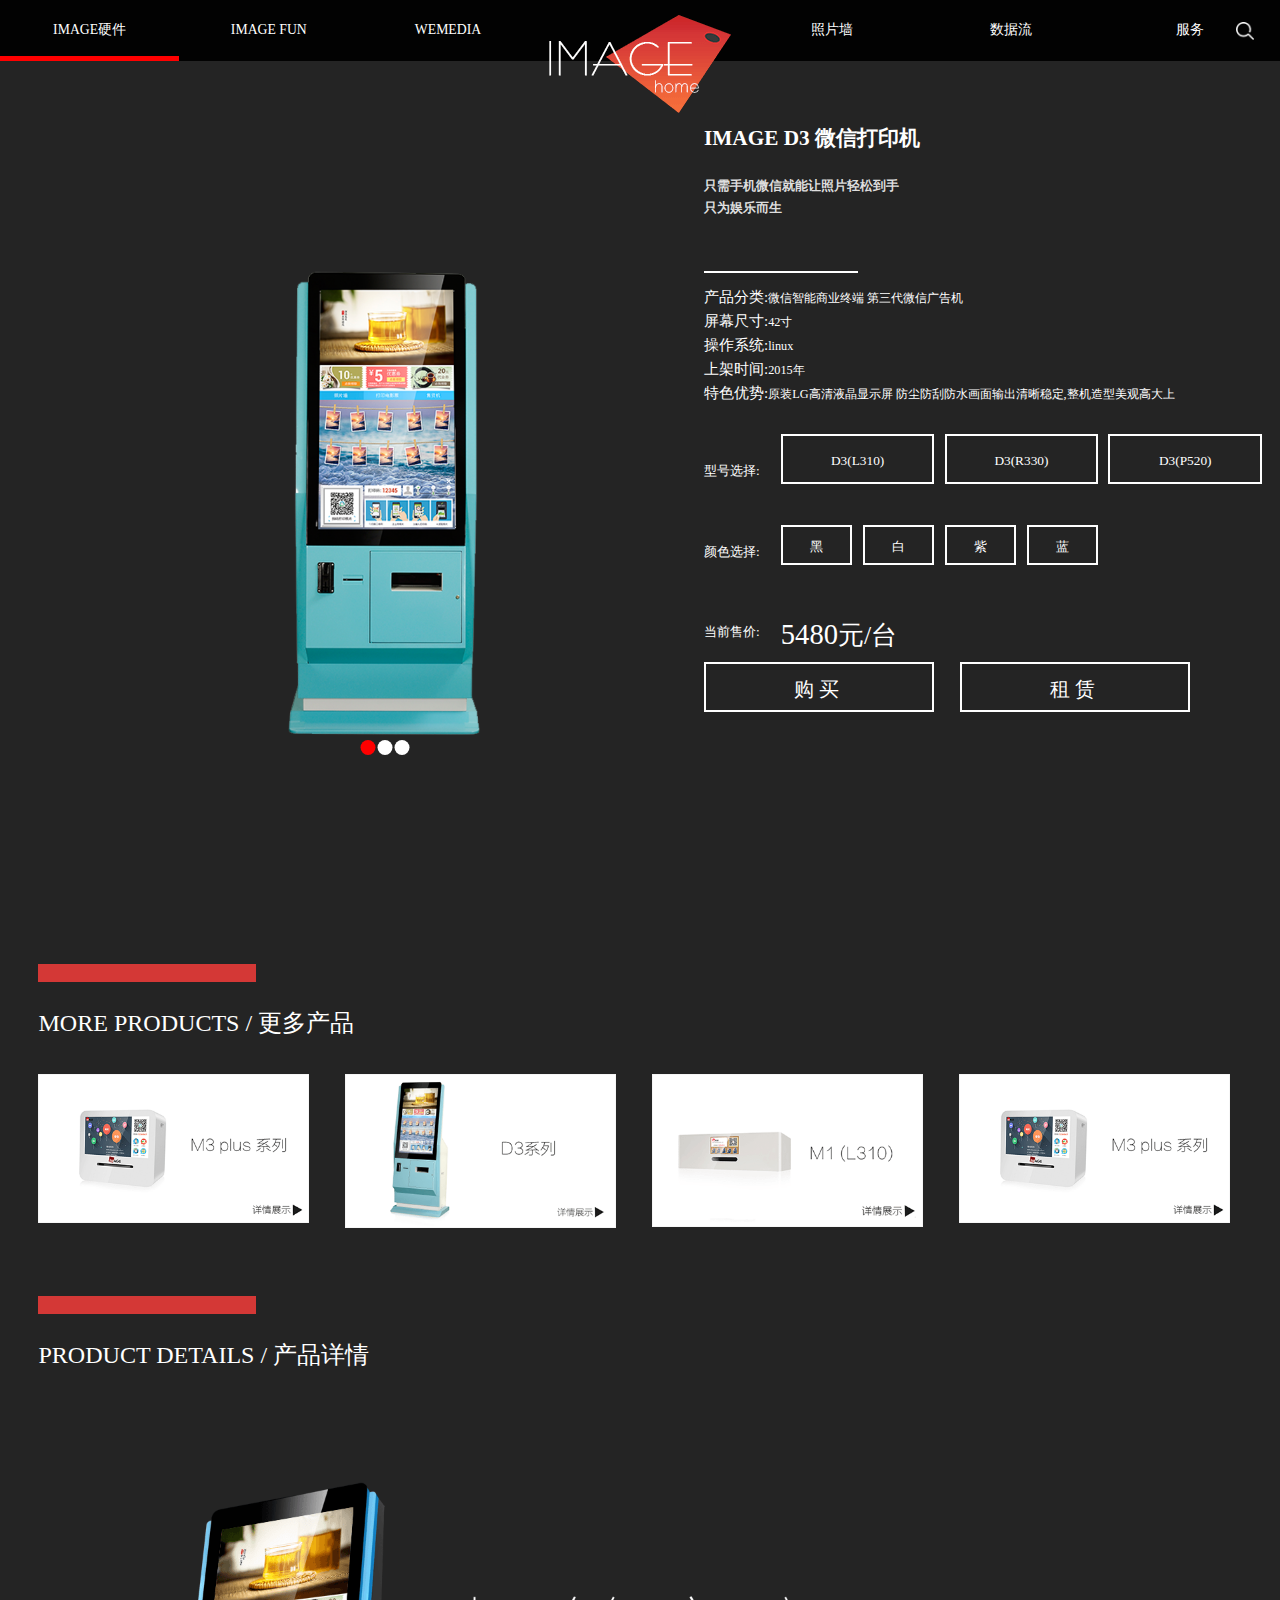
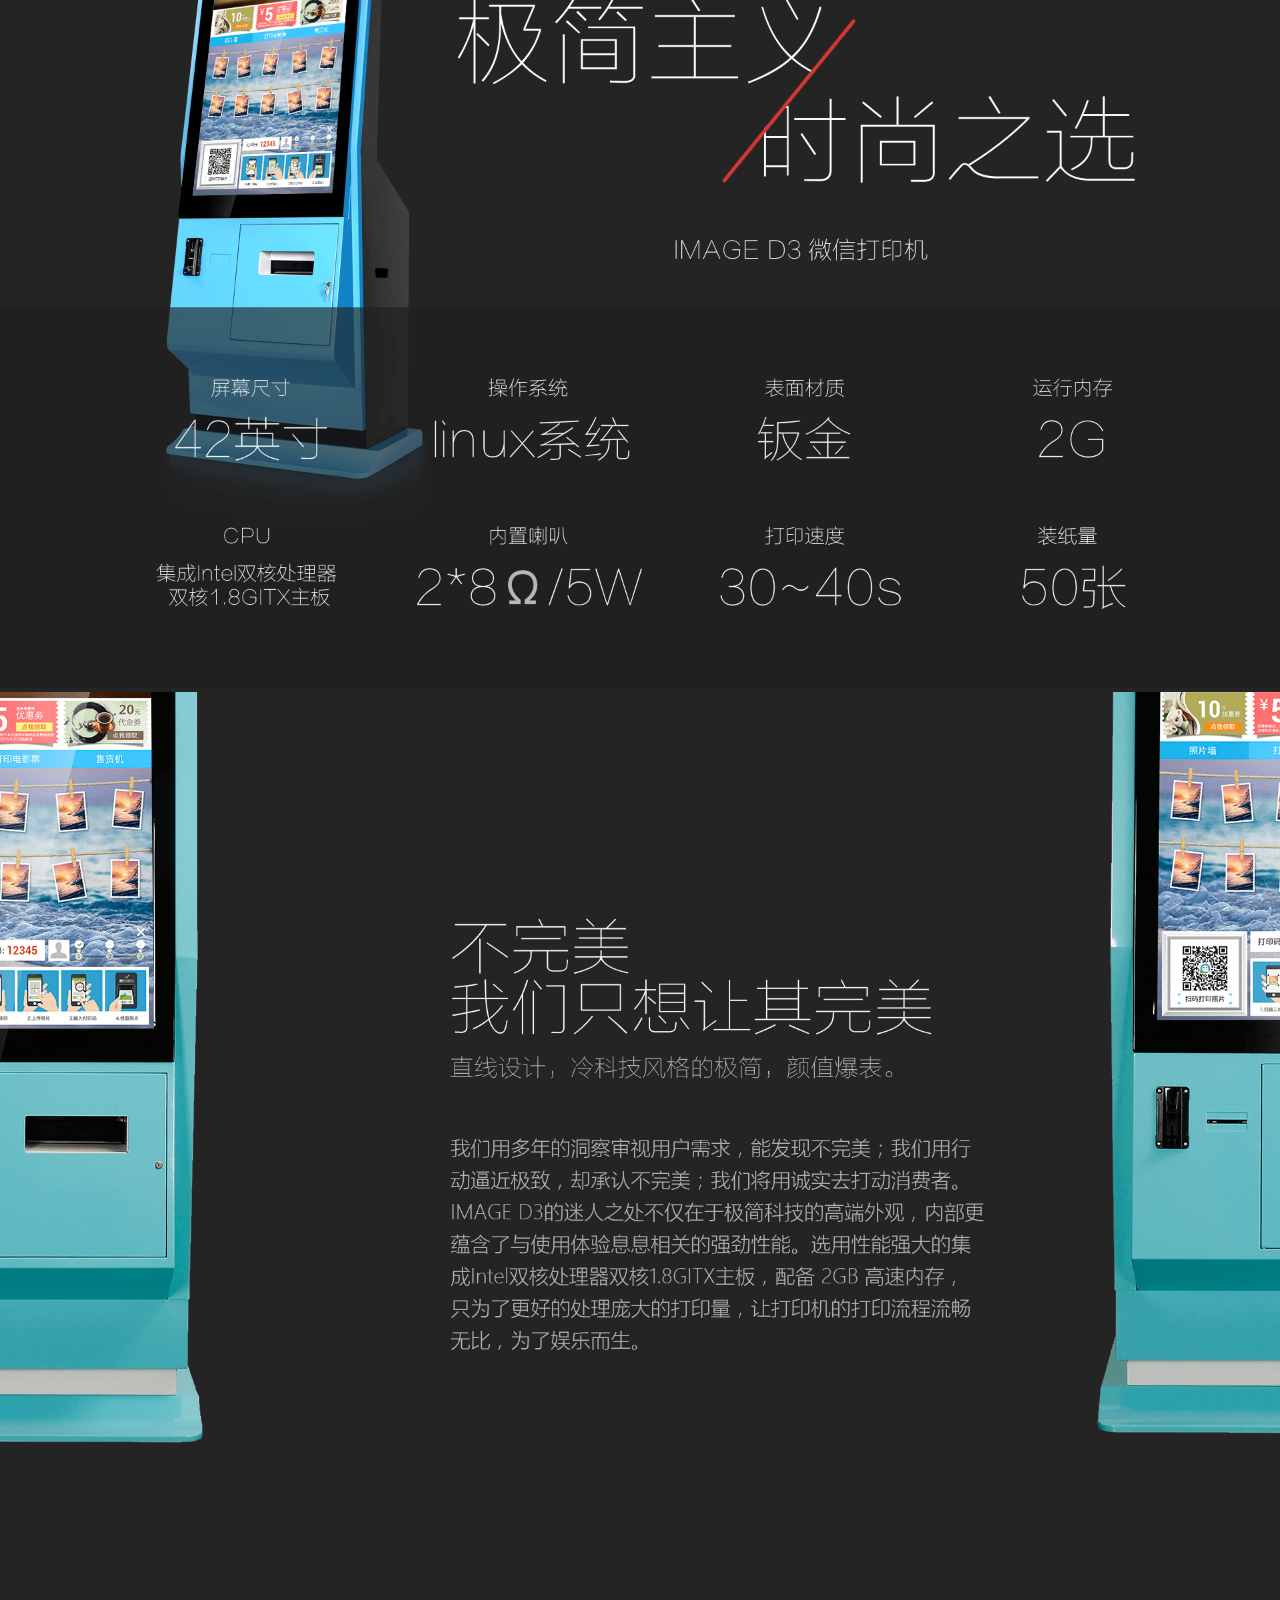
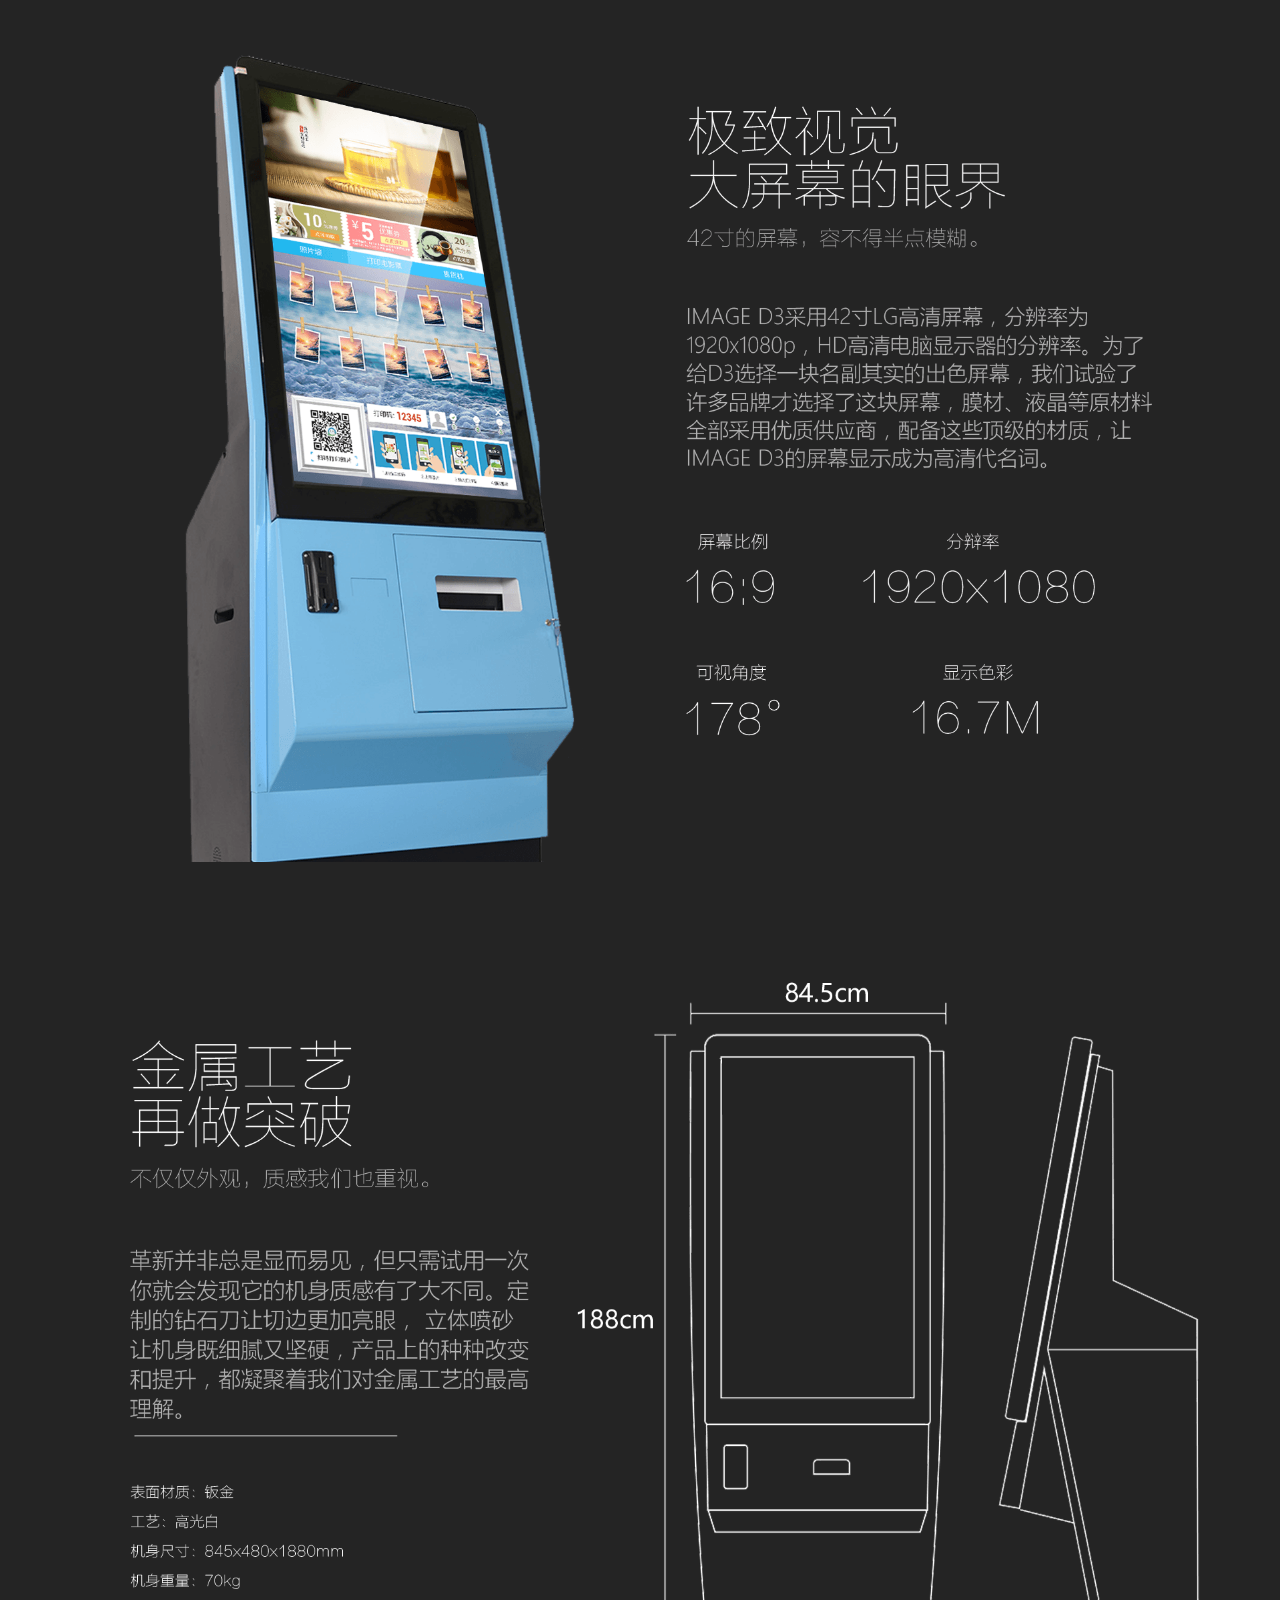
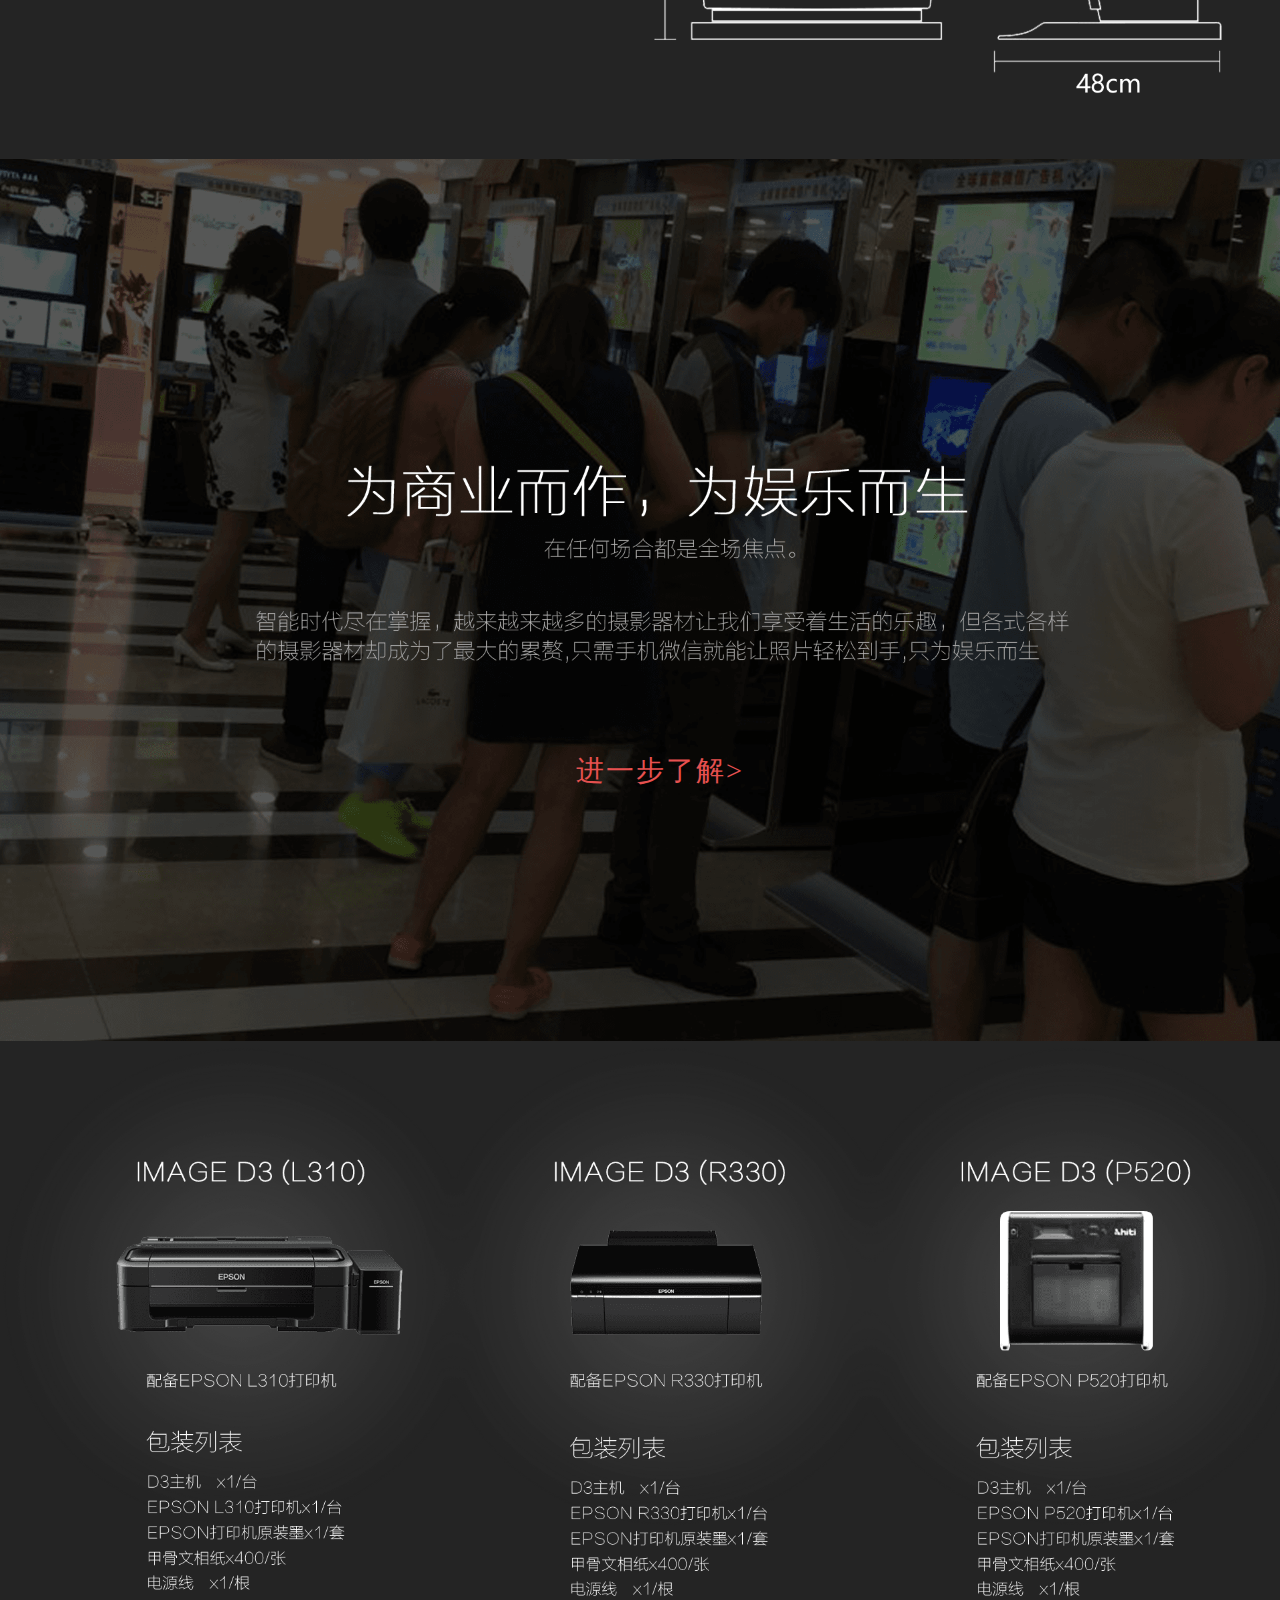
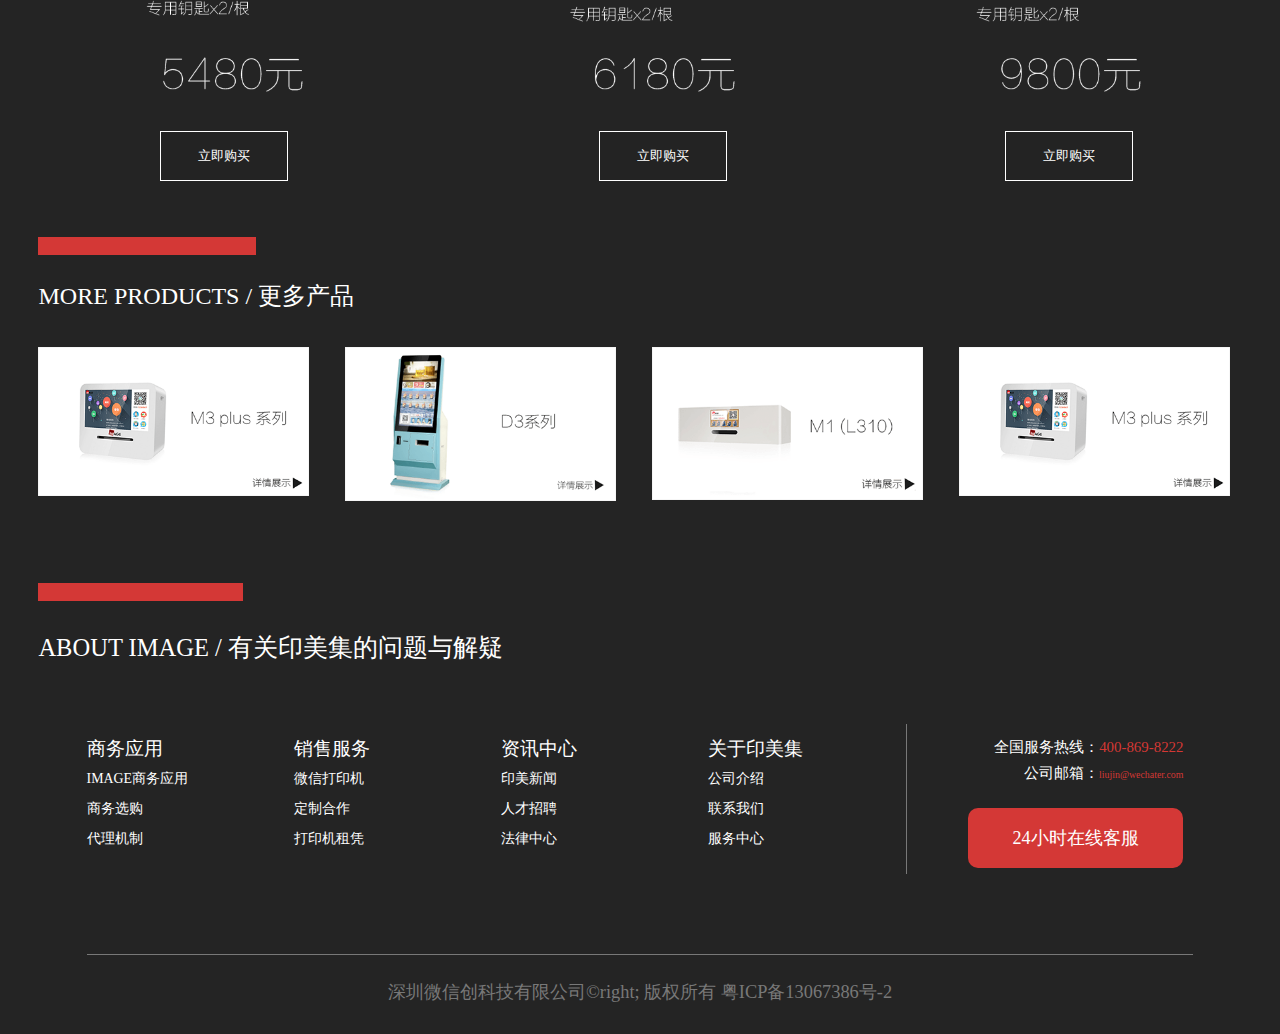
<file: pages/d3.html>
<!DOCTYPE html>
<html lang="en">
<head>
	<meta charset="UTF-8">
	<meta name="renderer" content="webkit|ie-comp|ie-stand"> 
	<meta http-equiv= "X-UA-Compatible" content = "IE=edge,chrome=1"/>
	<meta name="viewport" content="width=device-width, initial-scale=1.0">	
	<meta name="renderer" content="webkit">
	<meta name="viewport" content="target-densitydpi=device-dpi, width=480,user-scalable=no" />
	<meta name="format-detection" content="telephone=no" />
	<link rel="shortcut icon" type="image/x-icon" href="../images/index/logo_ico.jpg" />
	<script src="../js/jquery-1.8.3.min.js"></script>
	<script src="../js/goods_details.min.js"></script>
	<link rel="stylesheet" href="../css/common.min.css">
	<link rel="stylesheet" href="../css/goods_details.min.css">
	<title>IMAGE D3  微信打印机</title>
</head>
<body>
<!-- Head -->
<div class="all">
		<div class="main-logo">
			<a href="../index.html">
				<img   src="../images/index/logo.png" width="100%" alt="" />
			</a>
		</div>
		 <div class="header-box clearfix">
			<ul class="header-nav">
				<li><a href="HomeProduct.html">IMAGE硬件</a></li>
				<li><a href="image_fun.html">IMAGE FUN</a></li>
				<li><a href="#">WEMEDIA</a></li>
				<li class="header-logo"></li>
				<li><a href="#">照片墙</a></li>
				<li><a href="">数据流</a></li>
				<li><a href="ServiceCentre.html">服务</a></li>
			</ul>
			<div class="header-line-left"></div>
			<div class="header-line-right"></div>
			<div class="header-search">
				<a href=""><img src="../images/index/sousuo.png" alt="" width="18px" height="18px" /></a>
			</div>	
		</div>
<!-- content -->
		<div class="content-main">
			<div class="buy-info">
				<div class="buy-details">
					<div class="goods-pic">
<!-- banner -->
						<div class="goods-banner-pic">
							<div class="goods-banner-content">
								<img  id="commodity-list" src="../images/D3/houshitu.png" alt="">
							</div>
							<div class="goods-banner-content">
								
								<img  id="commodity-list" src="../images/D3/D3.png" alt="">
							</div>
							<div class="goods-banner-content">
								<img  id="commodity-list" src="../images/D3/shanshitu.png" alt="">
							</div>
							<div class="goods-banner-content">
								<img  id="commodity-list" src="../images/D3/houshitu.png" alt="">
							</div>
							<div class="goods-banner-content">
								<img  id="commodity-list" src="../images/D3/D3.png" alt="">
							</div>
						</div>
						 <div  class="goods-change goods-left-button">
								<img  class="left-pic" src="../images/index/xiangzuojiantou.png" alt="">
						</div>
						<div  class="goods-change goods-right-button">
								<img  class="right-pic"  src="../images/index/xiangyoujiantou.png" alt="">
						</div> 
						<div class="goods-crl-buttons">
					        <span index="1" class="on"></span>
		    		    </div>
					</div>
					<div class="goods-info">
						<h1>IMAGE D3  微信打印机</h1>
						<h2>只需手机微信就能让照片轻松到手</h2>
						<h2>只为娱乐而生</h2>
						<div class="specification">
							<div class="sp"><span class="title">产品分类:</span><span>微信智能商业终端 第三代微信广告机</span></div>
							<div class="sp"><span class="title">屏幕尺寸:</span><span>42寸</span></div>
							<div class="sp"><span class="title">操作系统:</span><span>linux</span></div>
							<div class="sp"><span class="title">上架时间:</span><span>2015年</span></div>
							<div class="sp"><span class="title">特色优势:</span><span>原装LG高清液晶显示屏 防尘防刮防水画面输出清晰稳定,整机造型美观高大上</span></div>
							<div class="sp goods-type">
								<p>型号选择:</p>
								<div>D3(L310)</div>
								<div>D3(R330)</div>
								<div>D3(P520)</div>
							</div>
							<div class="sp color-type">
								<p>颜色选择:</p>
								<div>黑</div>
								<div>白</div>
								<div>紫</div>
								<div>蓝</div>
							</div>
							<div class="sp project-price">
								<p>当前售价:</p>
								<div>5480<span>元/台</span></div>
							</div>
							<div class="sp buy-button">
							    <div class="button buy">购买</div>
							    <div class="button zhu">租赁</div>
							    <div class="buy-url">
							    	<div class="buy-title">
							    		购买渠道
							    	</div>
							    	<div class="buy-address">
							    		<a href="#" class="jd"></a>
							    		<a href=" https://item.taobao.com/item.htm?spm=686.1000925.0.0.6qDBrL&id=44737159492" class="tmall"></a>
							    		<a href="#" class="jd-url">点击链接购买</a>
							    		<a href=" https://item.taobao.com/item.htm?spm=686.1000925.0.0.6qDBrL&id=44737159492" class="tmall-url">点击链接购买</a>
							    	</div>
							    	<div class="buy-wechat">
							    		<img src="../images/goods_details/image.jpg" alt="">
							    		<a href="#" class="wechat-url">微信扫码购买</a>
							    	</div>
							    </div>
							</div>
						</div>
					</div>
				</div>
			</div>
			<div class="content-type-box">
				<div class="boundary-line"></div>
				<div class="content-title">MORE PRODUCTS / 更多产品</div>
				<ul class="contant-products-type clearfix">
					<li><a href="m3add.html"><img src="../images/ServiceCentre/msanplus.png" alt="" width="100%" /></a></li>
					<li><a href="d3.html"><img src="../images/ServiceCentre/dsanxilie.png" alt="" width="100%" /></a></li>
					<li><a href="m1.html"><img src="../images/ServiceCentre/myi.png" alt="" width="100%" /></a></li>
					<li><a href="m3add.html"><img src="../images/ServiceCentre/msanplus.png" alt="" width="100%" /></a></li>
				</ul>
			</div>
			<div class="project-datails-pic">
				<div class="boundary-line"></div>
				<div class="content-title">PRODUCT DETAILS / 产品详情</div>
				<div class="project-pics">
					<img src="../images/D3/JIJIANZHUYID3.png" alt="">
					<img src="../images/D3/BUWANMEI.png" alt="">
					<img src="../images/D3/JIZHISHIJUE.png" alt="">
					<img src="../images/D3/JINSHUGONGYI.png" alt="">
					<div class="business-plane">
						<img src="../images/goods_details/shangyeyunzuo.png" alt="">
						<a href="HomeProduct.html" class="more">进一步了解></a>
					</div>
					<div class="product-buy-button">
						<img src="../images/D3/D3dayinji.png" alt="">
						<div class="buttons">
							<a href=" https://item.taobao.com/item.htm?spm=686.1000925.0.0.6qDBrL&id=44737159492">
								<button>立即购买</button>
							</a>
							<a href=" https://item.taobao.com/item.htm?spm=686.1000925.0.0.6qDBrL&id=44737159492">
								<button>立即购买</button>
							</a>
							<a href=" https://item.taobao.com/item.htm?spm=686.1000925.0.0.6qDBrL&id=44737159492">
								<button>立即购买</button>
							</a>
						</div>
					</div>
				</div>
			</div>
			<div class="content-type-box">
				<div class="boundary-line"></div>
				<div class="content-title">MORE PRODUCTS / 更多产品</div>
				<ul class="contant-products-type clearfix">
					<li><a href="m3add.html"><img src="../images/ServiceCentre/msanplus.png" alt="" width="100%" /></a></li>
					<li><a href="d3.html"><img src="../images/ServiceCentre/dsanxilie.png" alt="" width="100%" /></a></li>
					<li><a href="m1.html"><img src="../images/ServiceCentre/myi.png" alt="" width="100%" /></a></li>
					<li><a href="m3add.html"><img src="../images/ServiceCentre/msanplus.png" alt="" width="100%" /></a></li>
				</ul>
			</div>
		</div>
<!-- Footer -->
	<div class="footer-box clearfix">
			<div class="footer-line"></div>
			<div class="footer-title">ABOUT IMAGE / 有关印美集的问题与解疑</div>
			<div class="footer-link-box clearfix">
				<div class="footer-link clearfix">
					<dl class="list">
						<dt>商务应用</dt>
						<dd><span class="marker"></span><a href="BusinessApplication.html">IMAGE商务应用</a></dd>
						<dd><span class="marker"></span><a href="BusinessApplication.html">商务选购</a></dd>
						<dd><span class="marker"></span><a href="BusinessApplication.html">代理机制</a></dd>
					</dl>
					<dl class="list">
						<dt>销售服务</dt>
						<dd><span class="marker"></span><a href="">微信打印机</a></dd>
						<dd><span class="marker"></span><a href="">定制合作</a></dd>
						<dd><span class="marker"></span><a href="">打印机租凭</a></dd>
					</dl>
					<dl class="list">
						<dt>资讯中心</dt>
						<dd><span class="marker"></span><a href="">印美新闻</a></dd>
						<dd><span class="marker"></span><a href="">人才招聘</a></dd>
						<dd><span class="marker"></span><a href="">法律中心</a></dd>
					</dl>
					<dl class="list">
						<dt>关于印美集</dt>
						<dd><span class="marker"></span><a href="CompanyIntroduction.html">公司介绍</a></dd>
						<dd><span class="marker"></span><a href="CompanyIntroduction.html">联系我们</a></dd>
						<dd><span class="marker"></span><a href="CompanyIntroduction.html">服务中心</a></dd>
					</dl>
				</div>
				<div class="footer-other-link">
					<div class="contact">全国服务热线：<span>400-869-8222</span></div>
					<div class="contact email">公司邮箱：<span>liujin@wechater.com</span></div>
					<div class="footer-time-tip">24小时在线客服</div>
				</div>
			</div>
			<div class="footer-company-name">深圳微信创科技有限公司&#169right; 版权所有 粤ICP备13067386号-2</div>
		</div>
	</div>
</div>
    <script src="../js/footer-animation.min.js"></script>
</body>
</html>
</file>
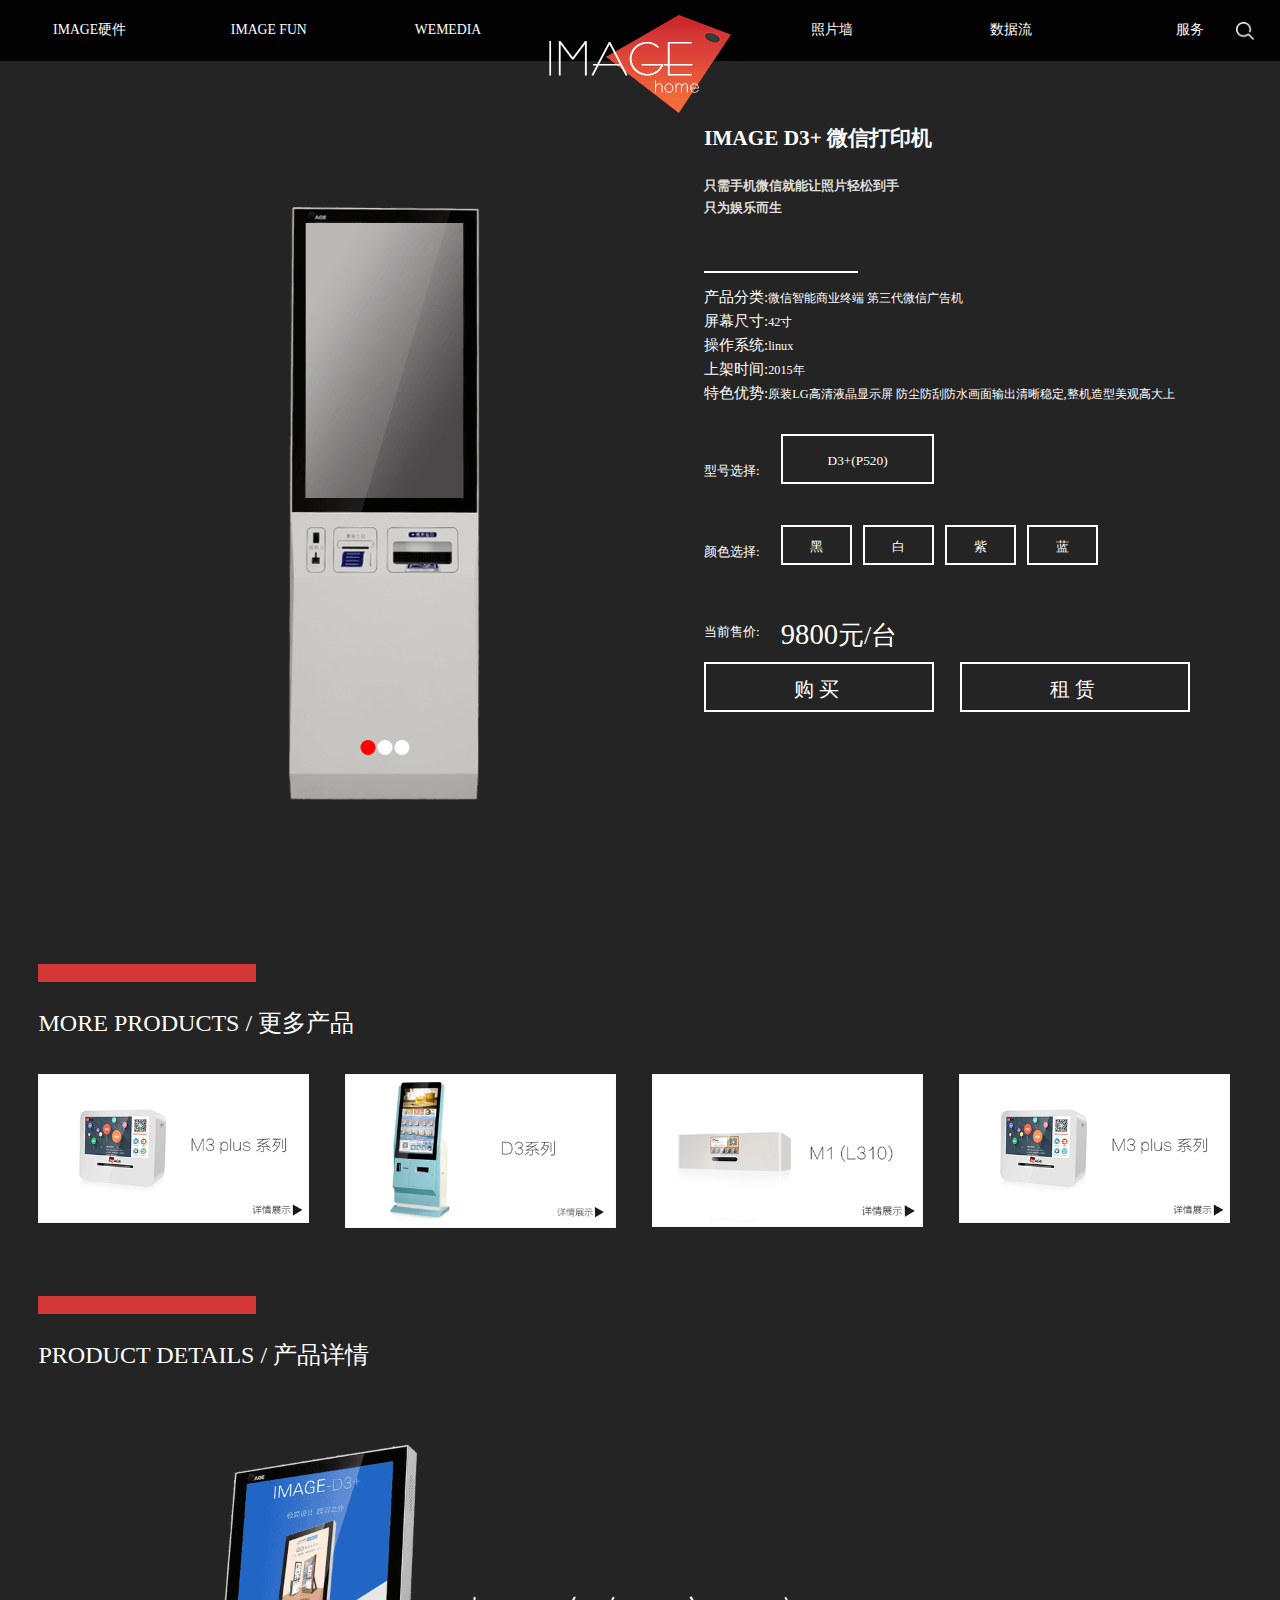
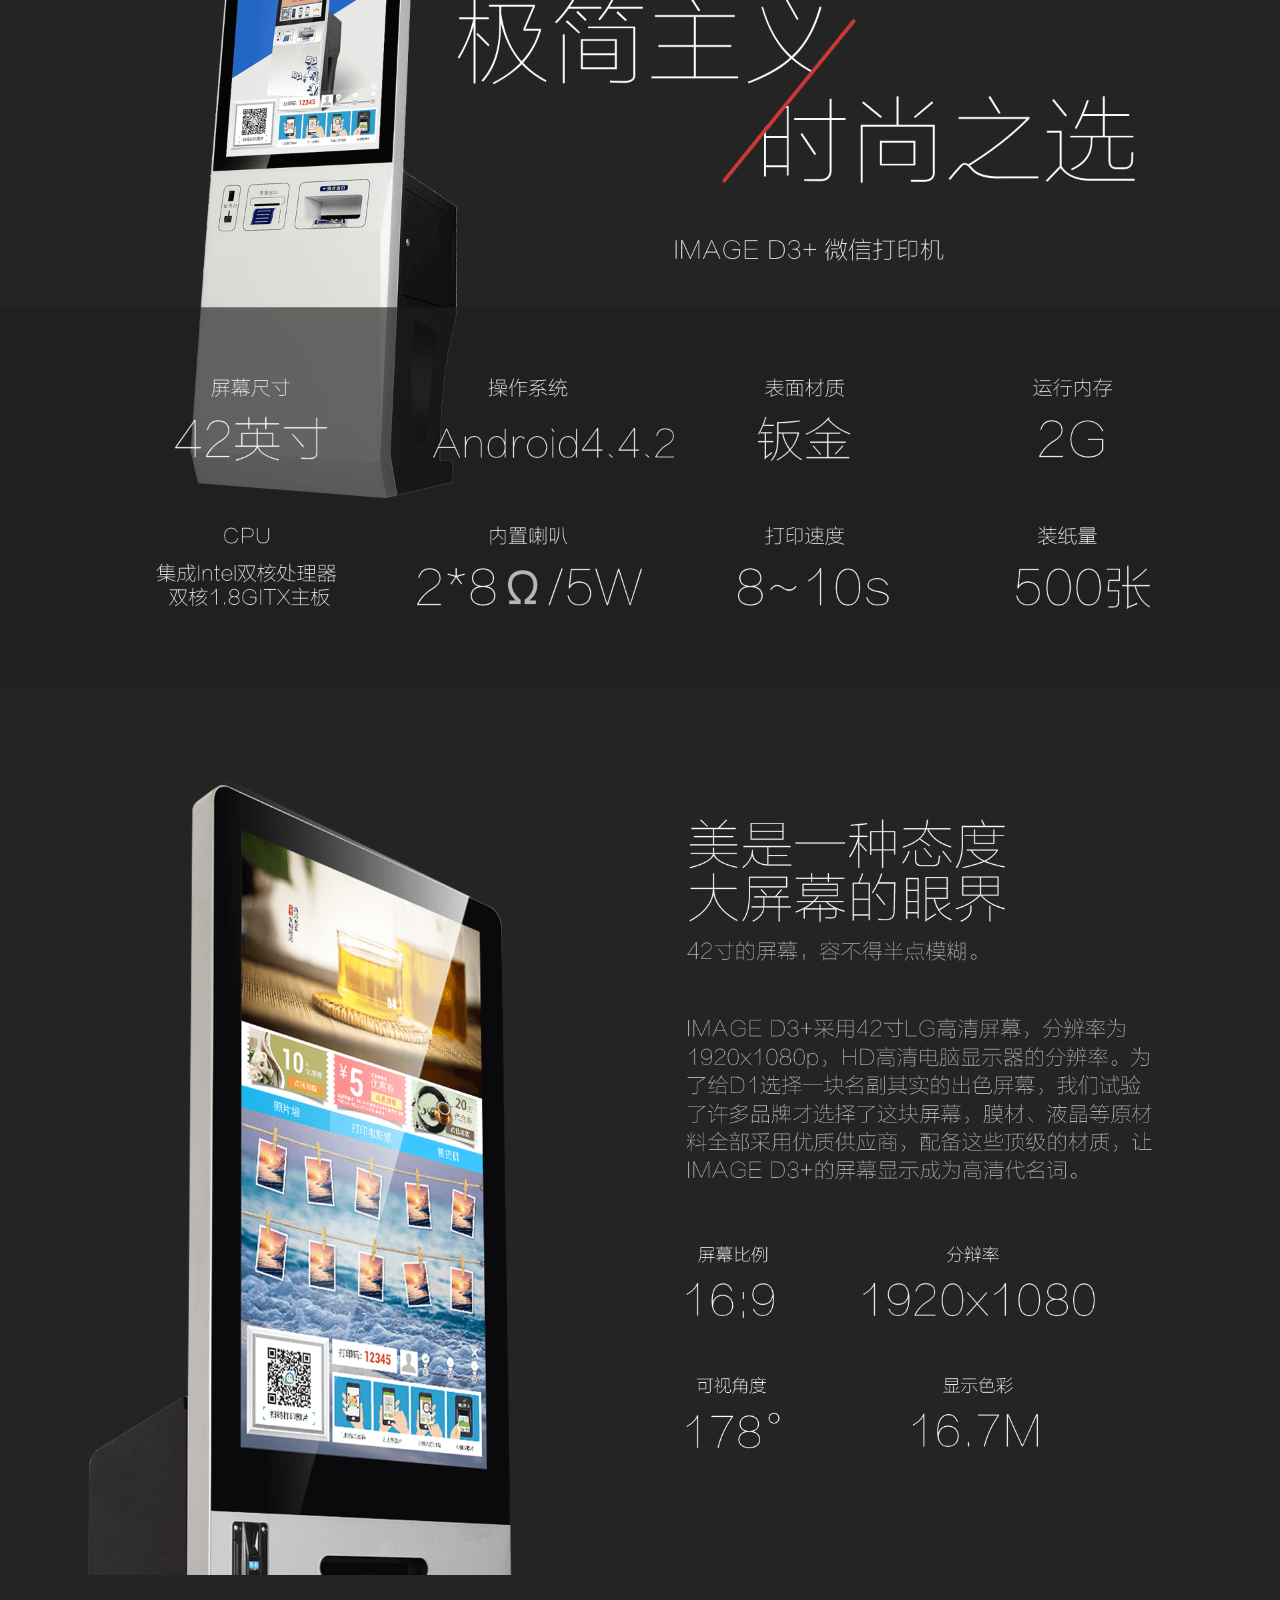
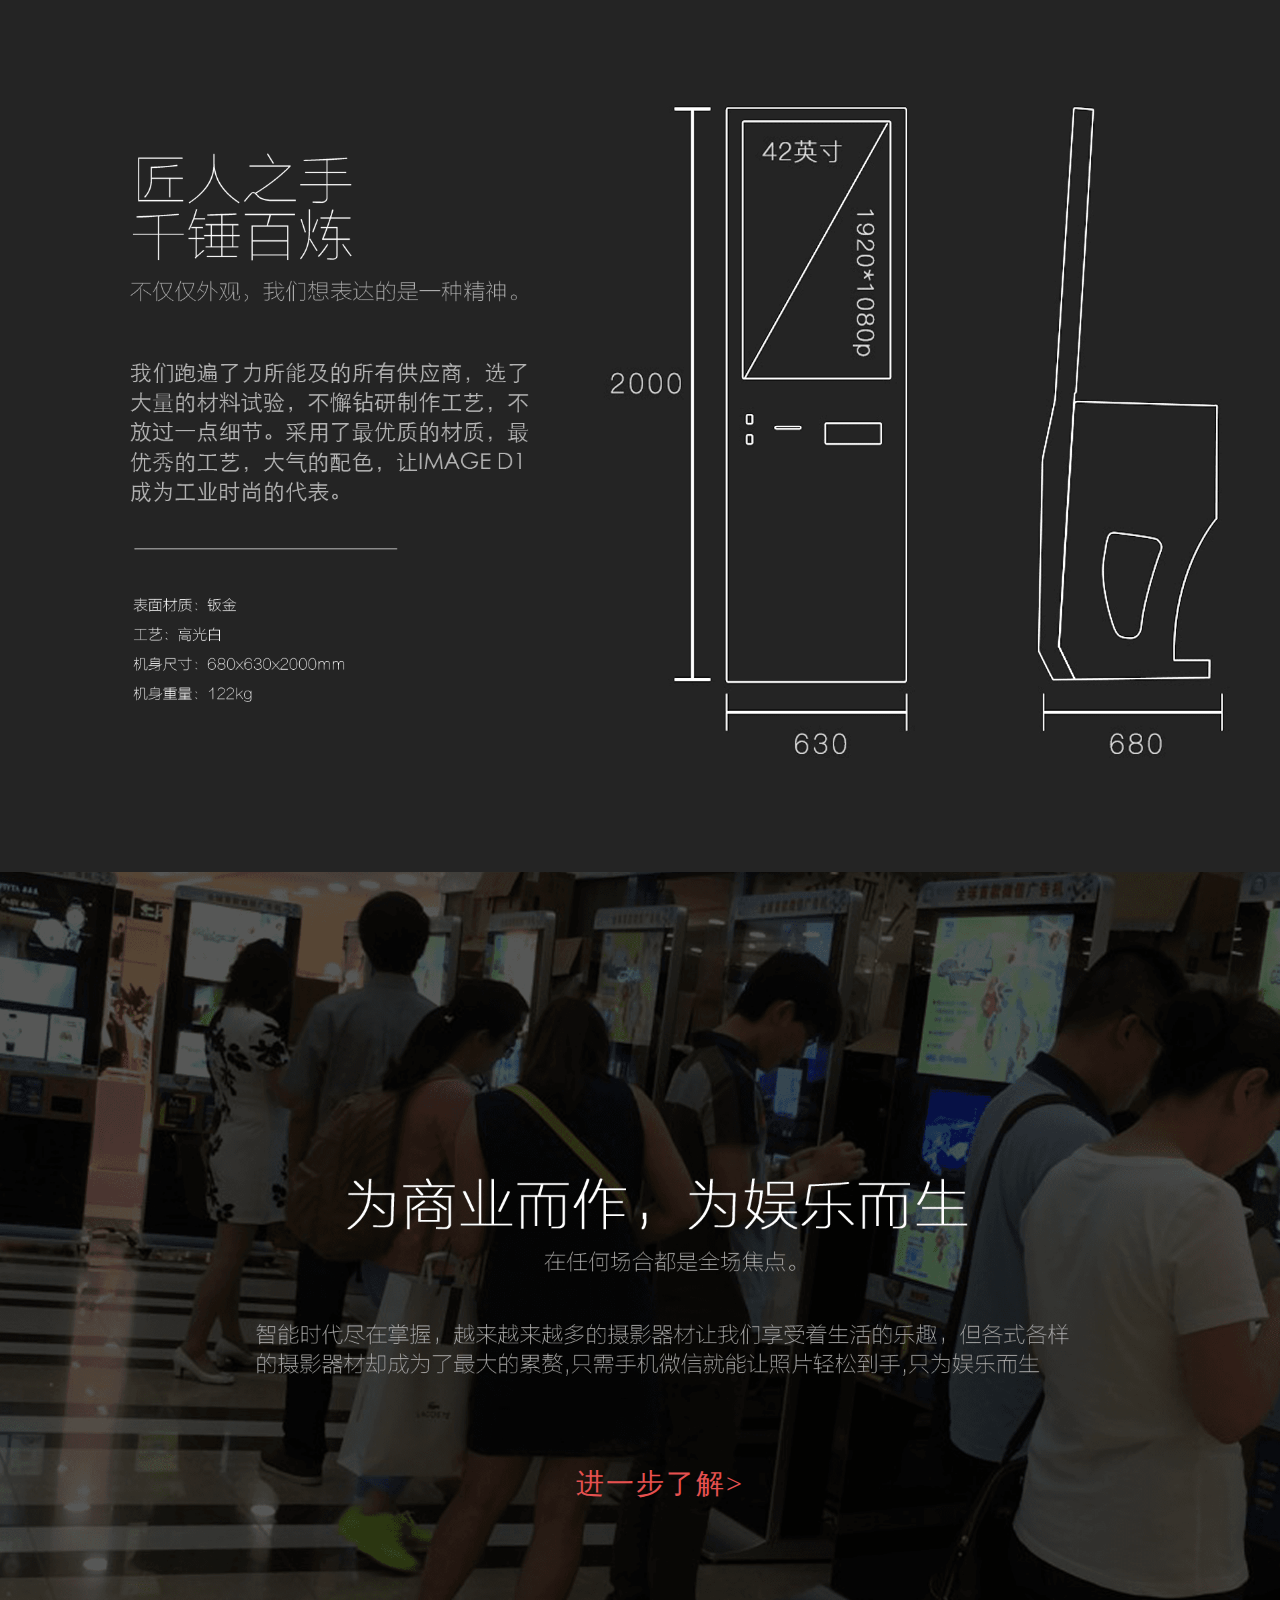
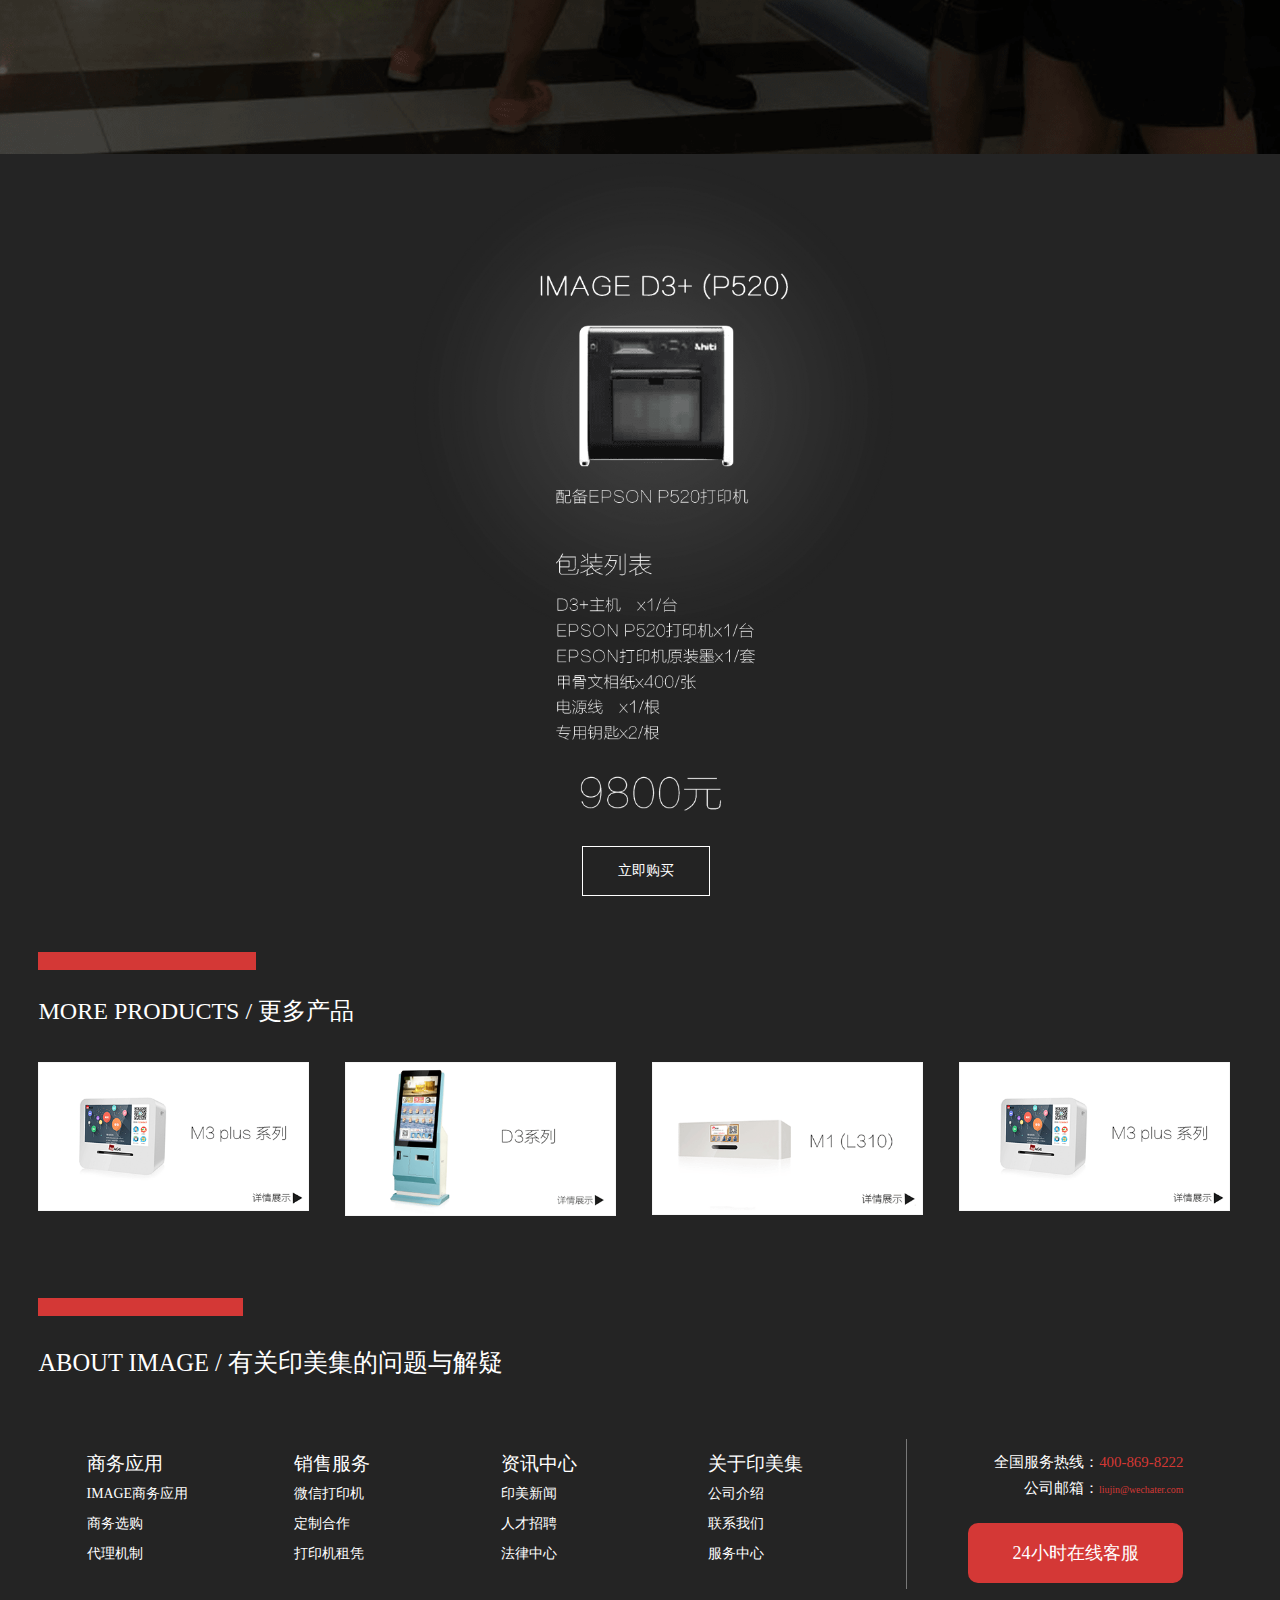
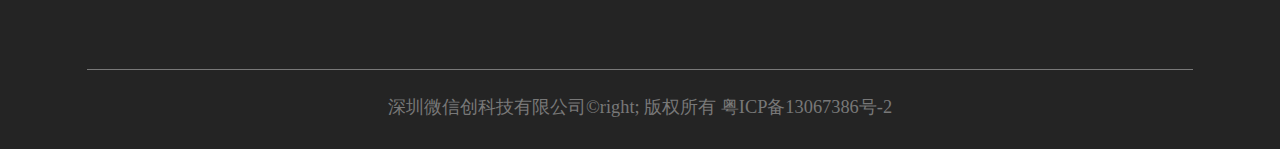
<file: pages/d3add.html>
<!DOCTYPE html>
<html lang="en">
<head>
	<meta charset="UTF-8">
	<meta name="renderer" content="webkit|ie-comp|ie-stand"> 
	<meta http-equiv= "X-UA-Compatible" content = "IE=edge,chrome=1"/>
	<meta name="viewport" content="width=device-width, initial-scale=1.0">	
	<meta name="renderer" content="webkit">
	<meta name="viewport" content="target-densitydpi=device-dpi, width=480,user-scalable=no" />
	<meta name="format-detection" content="telephone=no" />
	<link rel="shortcut icon" type="image/x-icon" href="../images/index/logo_ico.jpg" />
	<script src="../js/jquery-1.8.3.min.js"></script>
	<script src="../js/goods_details.min.js"></script>
	<link rel="stylesheet" href="../css/common.min.css">
	<link rel="stylesheet" href="../css/goods_details.min.css">
	<title>IMAGE D3+  微信打印机</title>
</head>
<body>
<!-- Head -->
<div class="all">
		<div class="main-logo">
			<a href="../index.html">
				<img   src="../images/index/logo.png" width="100%" alt="" />
			</a>
		</div>
		 <div class="header-box clearfix">
			<ul class="header-nav">
				<li><a href="HomeProduct.html">IMAGE硬件</a></li>
				<li><a href="image_fun.html">IMAGE FUN</a></li>
				<li><a href="#">WEMEDIA</a></li>
				<li class="header-logo"></li>
				<li><a href="#">照片墙</a></li>
				<li><a href="">数据流</a></li>
				<li><a href="ServiceCentre.html">服务</a></li>
			</ul>
			<div class="header-line-left"></div>
			<div class="header-line-right"></div>
			<div class="header-search">
				<a href=""><img src="../images/index/sousuo.png" alt="" width="18px" height="18px" /></a>
			</div>	
		</div>
<!-- content -->
		<div class="content-main">
			<div class="buy-info">
				<div class="buy-details">
					<div class="goods-pic">
<!-- banner -->
						<div class="goods-banner-pic">
							<div class="goods-banner-content">
								<img  id="commodity-list" src="../images/D3add/houshitu.png" alt="">
							</div>
							<div class="goods-banner-content">
								<img  id="commodity-list" src="../images/D3add/chanpintu.png" alt="">
							</div>
							<div class="goods-banner-content">
								<img  id="commodity-list" src="../images/D3add/shanshitu.png" alt="">
							</div>
							<div class="goods-banner-content">
								<img  id="commodity-list" src="../images/D3add/houshitu.png" alt="">
							</div>
							<div class="goods-banner-content">
								<img  id="commodity-list" src="../images/D3add/chanpintu.png" alt="">
							</div>
						</div>
						<div  class="goods-change goods-left-button">
								<img  class="left-pic" src="../images/index/xiangzuojiantou.png" alt="">
						</div>
						<div  class="goods-change goods-right-button">
								<img  class="right-pic"  src="../images/index/xiangyoujiantou.png" alt="">
						</div>
						<div class="goods-crl-buttons">
					        <span index="1" class="on"></span>
					       <!--  <span index="2" ></span>
					        <span index="3" ></span> -->
		    		    </div>
					</div>
					<div class="goods-info">
						<h1>IMAGE D3+  微信打印机</h1>
						<h2>只需手机微信就能让照片轻松到手</h2>
						<h2>只为娱乐而生</h2>
						<div class="specification">
							<div class="sp"><span class="title">产品分类:</span><span>微信智能商业终端 第三代微信广告机</span></div>
							<div class="sp"><span class="title">屏幕尺寸:</span><span>42寸</span></div>
							<div class="sp"><span class="title">操作系统:</span><span>linux</span></div>
							<div class="sp"><span class="title">上架时间:</span><span>2015年</span></div>
							<div class="sp"><span class="title">特色优势:</span><span>原装LG高清液晶显示屏 防尘防刮防水画面输出清晰稳定,整机造型美观高大上</span></div>
							<div class="sp goods-type">
								<p>型号选择:</p>
								<div>D3+(P520)</div>
							</div>
							<div class="sp color-type">
								<p>颜色选择:</p>
								<div>黑</div>
								<div>白</div>
								<div>紫</div>
								<div>蓝</div>
							</div>
							<div class="sp project-price">
								<p>当前售价:</p>
								<div>9800<span>元/台</span></div>
							</div>
							<div class="sp buy-button">
							    <div class="button buy">购买</div>
							    <div class="button zhu">租赁</div>
							    <div class="buy-url">
							    	<div class="buy-title">
							    		购买渠道
							    	</div>
							    	<div class="buy-address">
							    		<a href="#" class="jd"></a>
							    		<a href=" https://item.taobao.com/item.htm?spm=686.1000925.0.0.6qDBrL&id=44737159492" class="tmall"></a>
							    		<a href="#" class="jd-url">点击链接购买</a>
							    		<a href=" https://item.taobao.com/item.htm?spm=686.1000925.0.0.6qDBrL&id=44737159492" class="tmall-url">点击链接购买</a>
							    	</div>
							    	<div class="buy-wechat">
							    		<img src="../images/goods_details/image.jpg" alt="">
							    		<a href="#" class="wechat-url">微信扫码购买</a>
							    	</div>
							    </div>
							</div>
						</div>
					</div>
				</div>
			</div>
			<div class="content-type-box">
				<div class="boundary-line"></div>
				<div class="content-title">MORE PRODUCTS / 更多产品</div>
				<ul class="contant-products-type clearfix">
					<li><a href="m3add.html"><img src="../images/ServiceCentre/msanplus.png" alt="" width="100%" /></a></li>
					<li><a href="d3.html"><img src="../images/ServiceCentre/dsanxilie.png" alt="" width="100%" /></a></li>
					<li><a href="m1.html"><img src="../images/ServiceCentre/myi.png" alt="" width="100%" /></a></li>
					<li><a href="m3add.html"><img src="../images/ServiceCentre/msanplus.png" alt="" width="100%" /></a></li>
				</ul>
			</div>
			<div class="project-datails-pic">
				<div class="boundary-line"></div>
				<div class="content-title">PRODUCT DETAILS / 产品详情</div>
				<div class="project-pics">
					<img src="../images/D3add/jianzhuyi.png" alt="">
					<img src="../images/D3add/meishiyizhongtaidu.png" alt="">
					<img src="../images/D3add/jiangrenzhishou.png" alt="">
					<div class="business-plane">
						<img src="../images/goods_details/shangyeyunzuo.png" alt="">
						<a href="HomeProduct.html" class="more">进一步了解></a>
					</div>
					<div class="project-pics-buy">
						<img class="pic" src="../images/D3add/D3.png" alt="">
						<a href="https://item.taobao.com/item.htm?spm=686.1000925.0.0.6qDBrL&id=44737159492">
							<button>立即购买</button>
						</a>
					</div>
				</div>
			</div>
			<div class="content-type-box">
				<div class="boundary-line"></div>
				<div class="content-title">MORE PRODUCTS / 更多产品</div>
				<ul class="contant-products-type clearfix">
					<li><a href="m3add.html"><img src="../images/ServiceCentre/msanplus.png" alt="" width="100%" /></a></li>
					<li><a href="d3.html"><img src="../images/ServiceCentre/dsanxilie.png" alt="" width="100%" /></a></li>
					<li><a href="m1.html"><img src="../images/ServiceCentre/myi.png" alt="" width="100%" /></a></li>
					<li><a href="m3add.html"><img src="../images/ServiceCentre/msanplus.png" alt="" width="100%" /></a></li>
				</ul>
			</div>
		</div>
<!-- Footer -->
	<div class="footer-box clearfix">
			<div class="footer-line"></div>
			<div class="footer-title">ABOUT IMAGE / 有关印美集的问题与解疑</div>
			<div class="footer-link-box clearfix">
				<div class="footer-link clearfix">
					<dl class="list">
						<dt>商务应用</dt>
						<dd><span class="marker"></span><a href="BusinessApplication.html">IMAGE商务应用</a></dd>
						<dd><span class="marker"></span><a href="BusinessApplication.html">商务选购</a></dd>
						<dd><span class="marker"></span><a href="BusinessApplication.html">代理机制</a></dd>
					</dl>
					<dl class="list">
						<dt>销售服务</dt>
						<dd><span class="marker"></span><a href="">微信打印机</a></dd>
						<dd><span class="marker"></span><a href="">定制合作</a></dd>
						<dd><span class="marker"></span><a href="">打印机租凭</a></dd>
					</dl>
					<dl class="list">
						<dt>资讯中心</dt>
						<dd><span class="marker"></span><a href="">印美新闻</a></dd>
						<dd><span class="marker"></span><a href="">人才招聘</a></dd>
						<dd><span class="marker"></span><a href="">法律中心</a></dd>
					</dl>
					<dl class="list">
						<dt>关于印美集</dt>
						<dd><span class="marker"></span><a href="CompanyIntroduction.html">公司介绍</a></dd>
						<dd><span class="marker"></span><a href="CompanyIntroduction.html">联系我们</a></dd>
						<dd><span class="marker"></span><a href="CompanyIntroduction.html">服务中心</a></dd>
					</dl>
				</div>
				<div class="footer-other-link">
					<div class="contact">全国服务热线：<span>400-869-8222</span></div>
					<div class="contact email">公司邮箱：<span>liujin@wechater.com</span></div>
					<div class="footer-time-tip">24小时在线客服</div>
				</div>
			</div>
			<div class="footer-company-name">深圳微信创科技有限公司&#169right; 版权所有 粤ICP备13067386号-2</div>
		</div>
	</div>
<div>
    <script src="../js/footer-animation.min.js"></script>
</body>
</html>
</file>
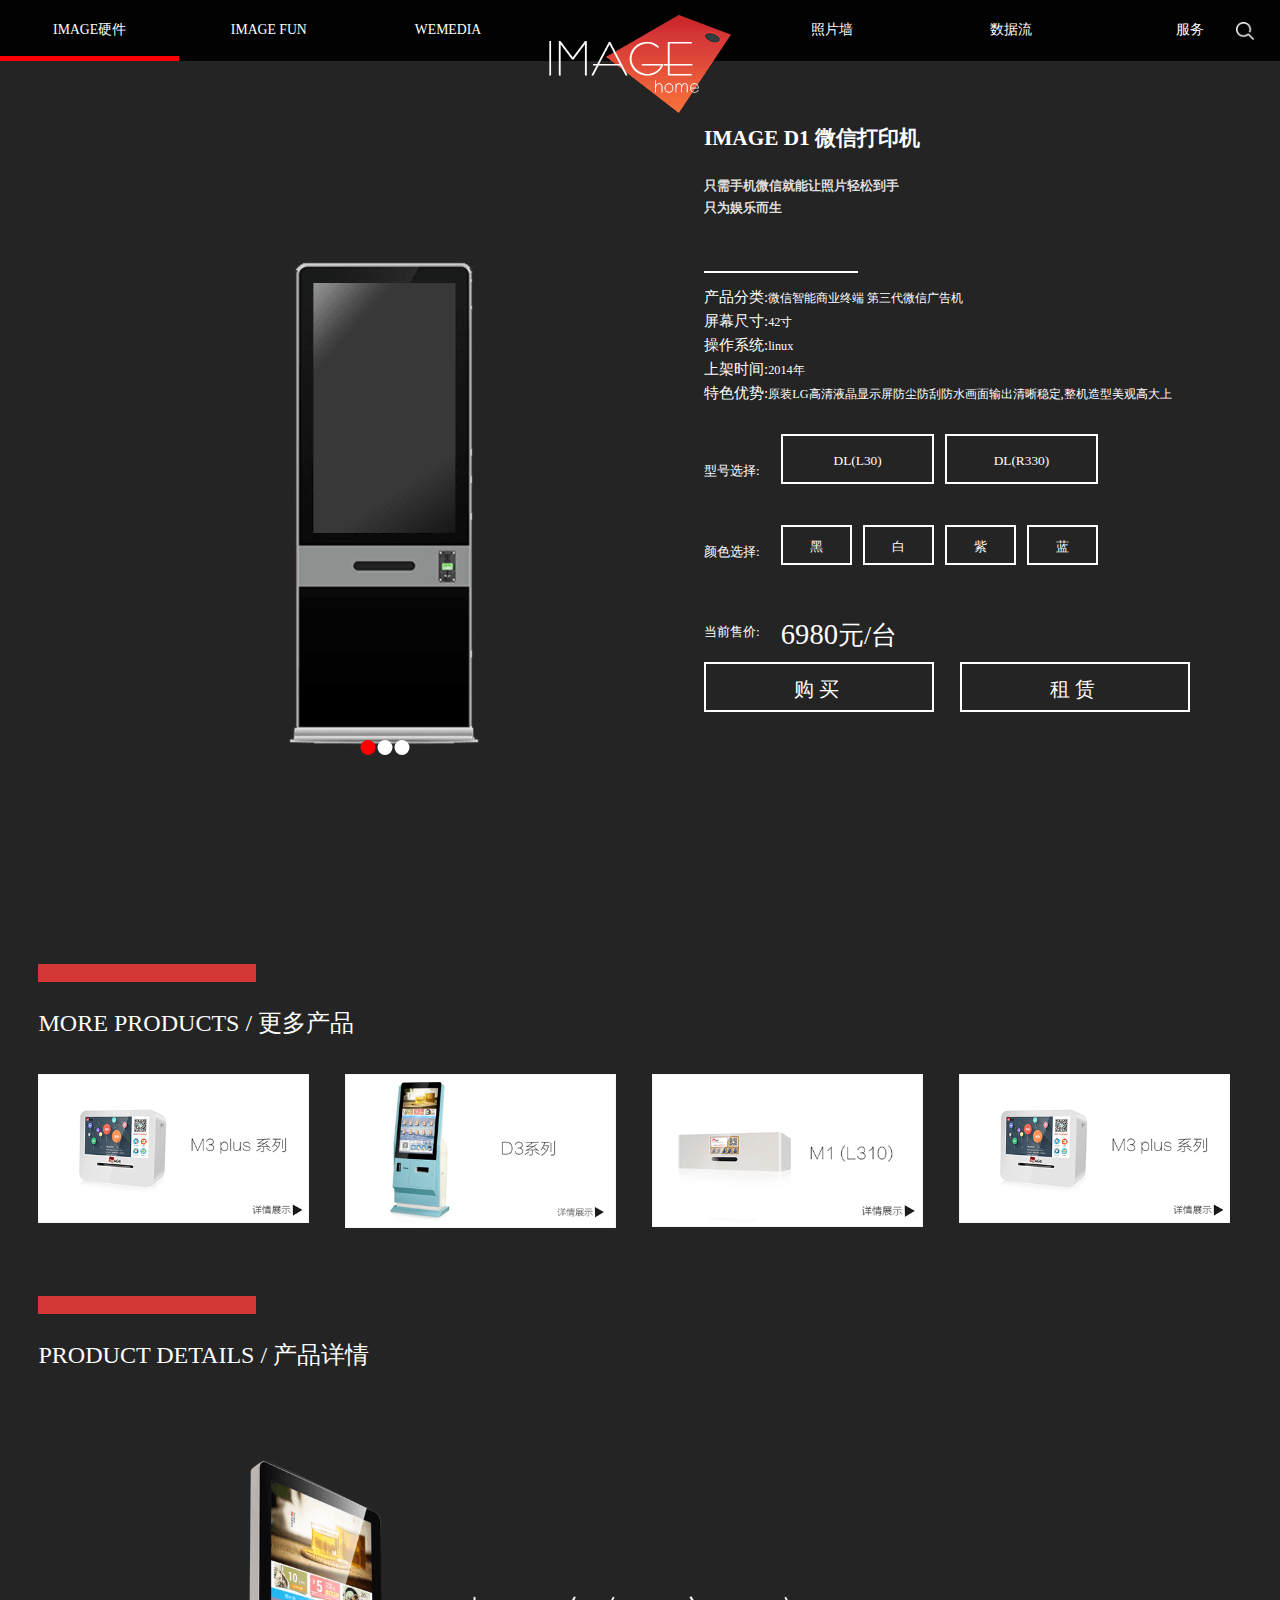
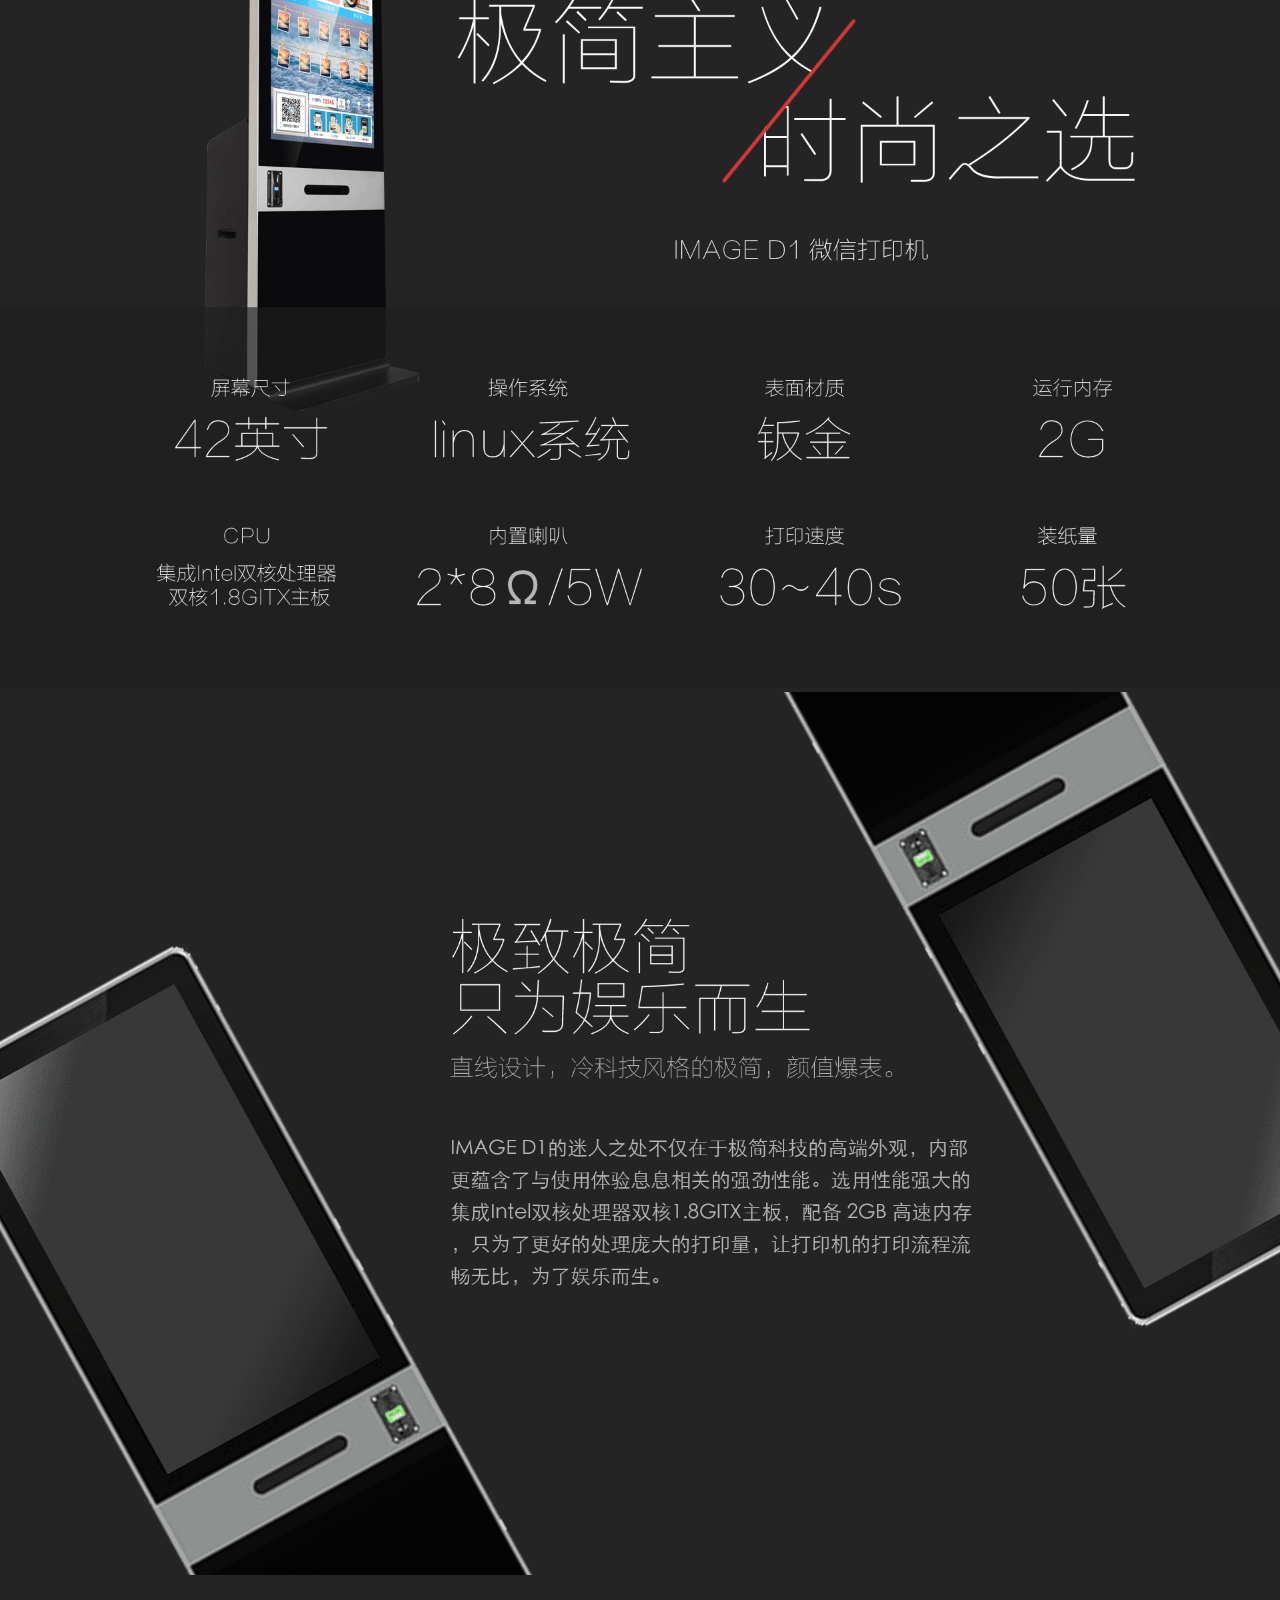
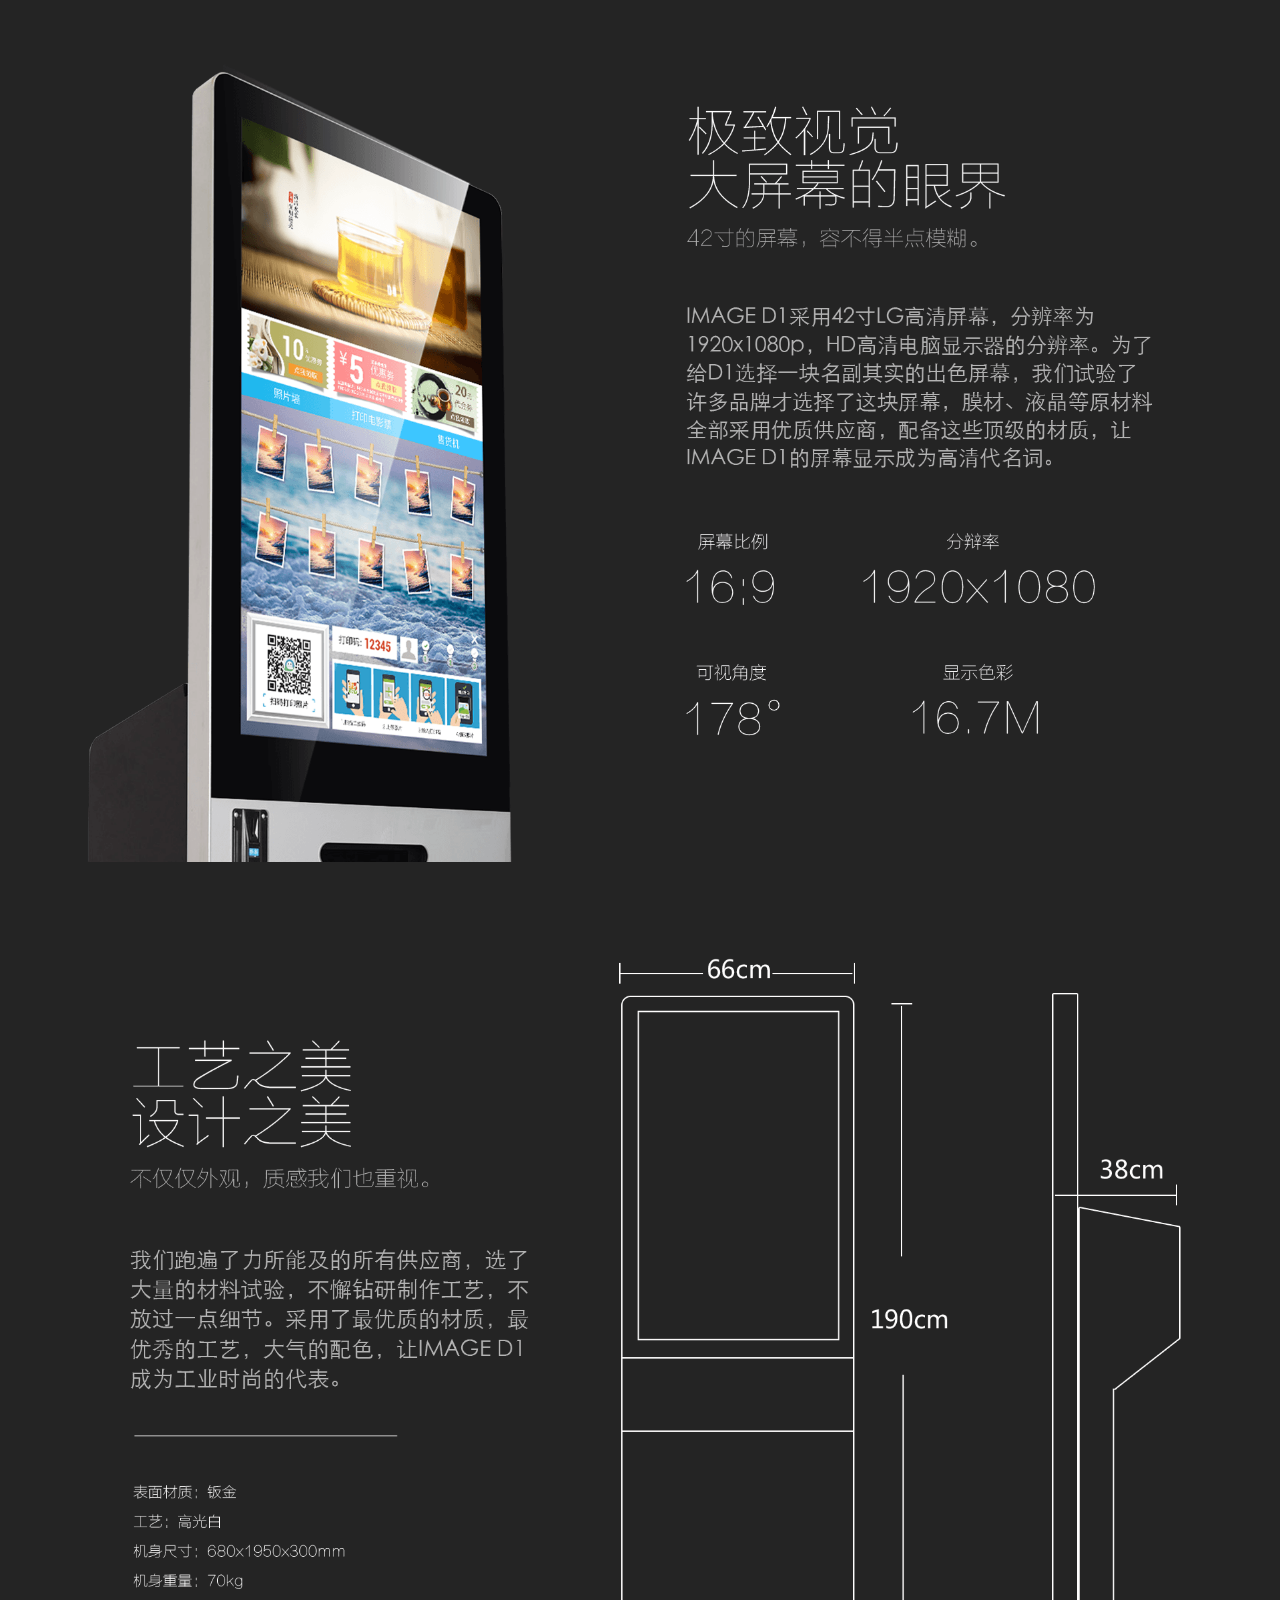
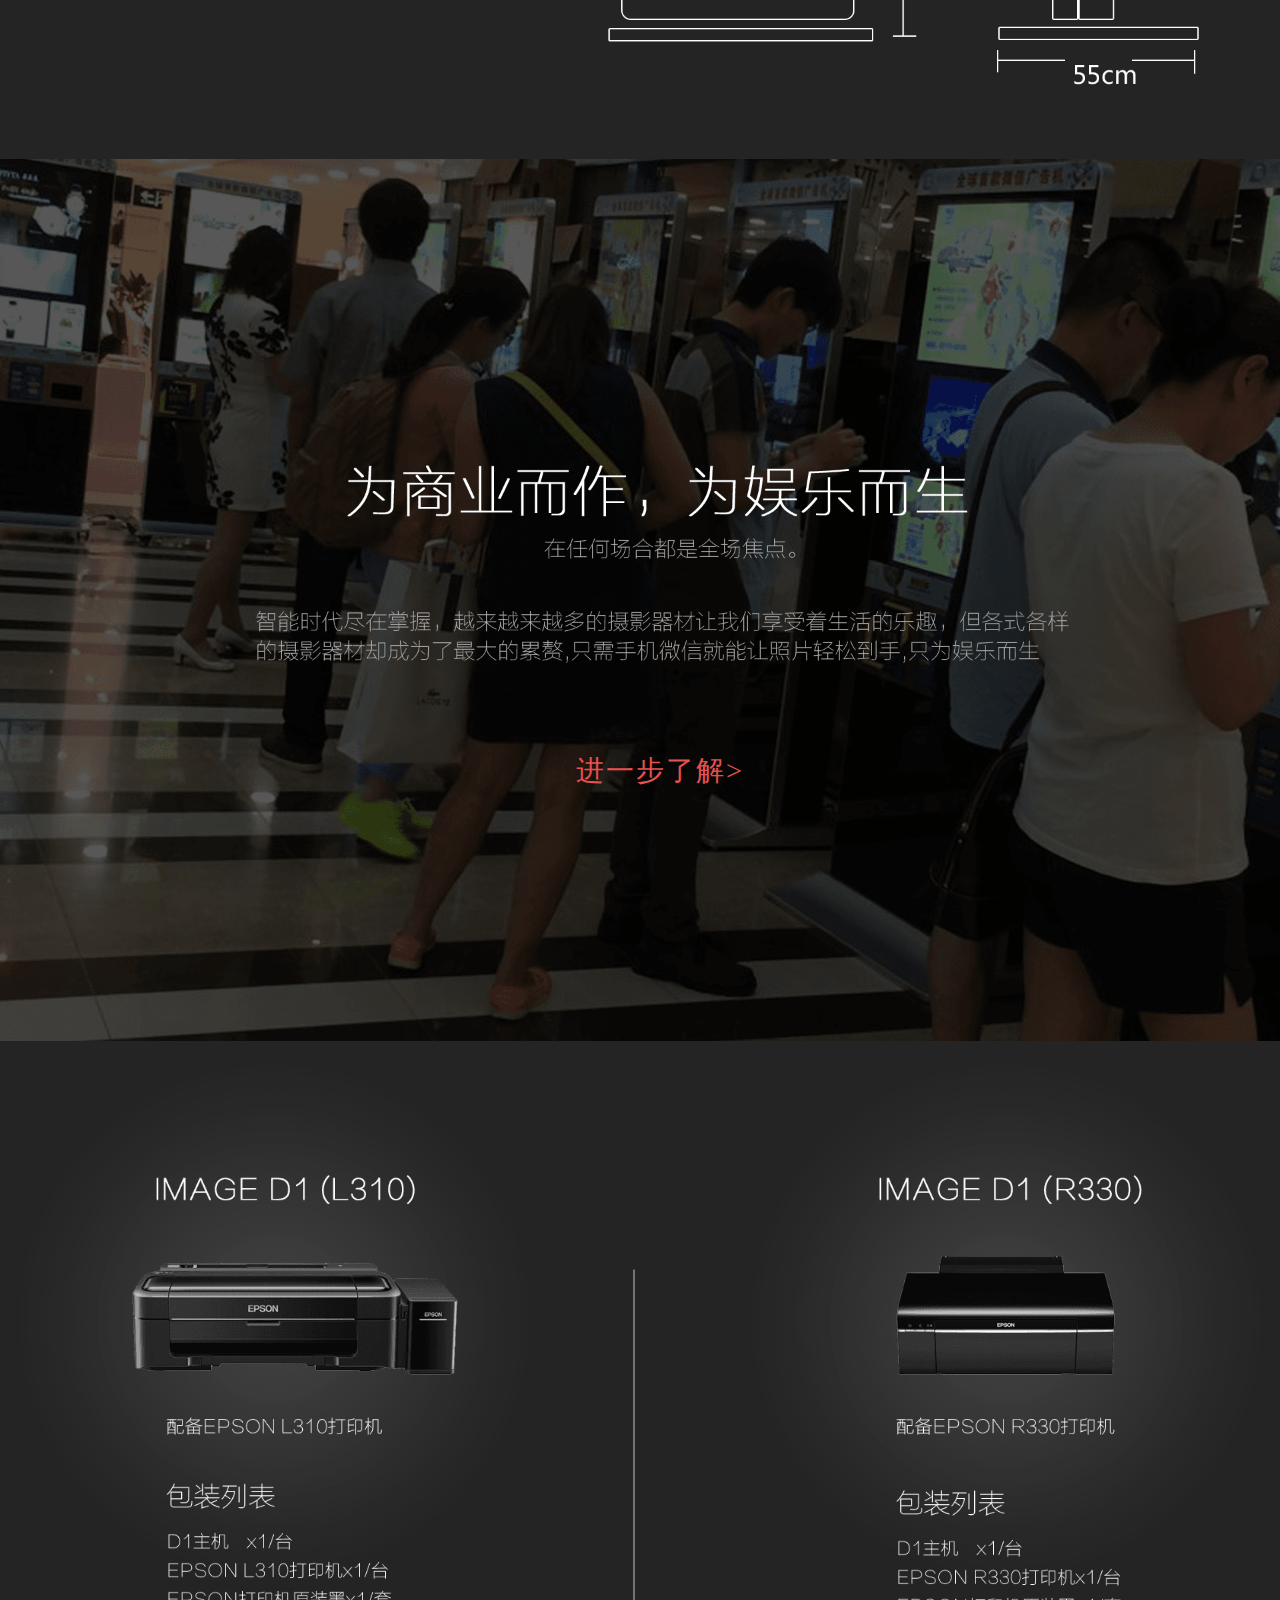
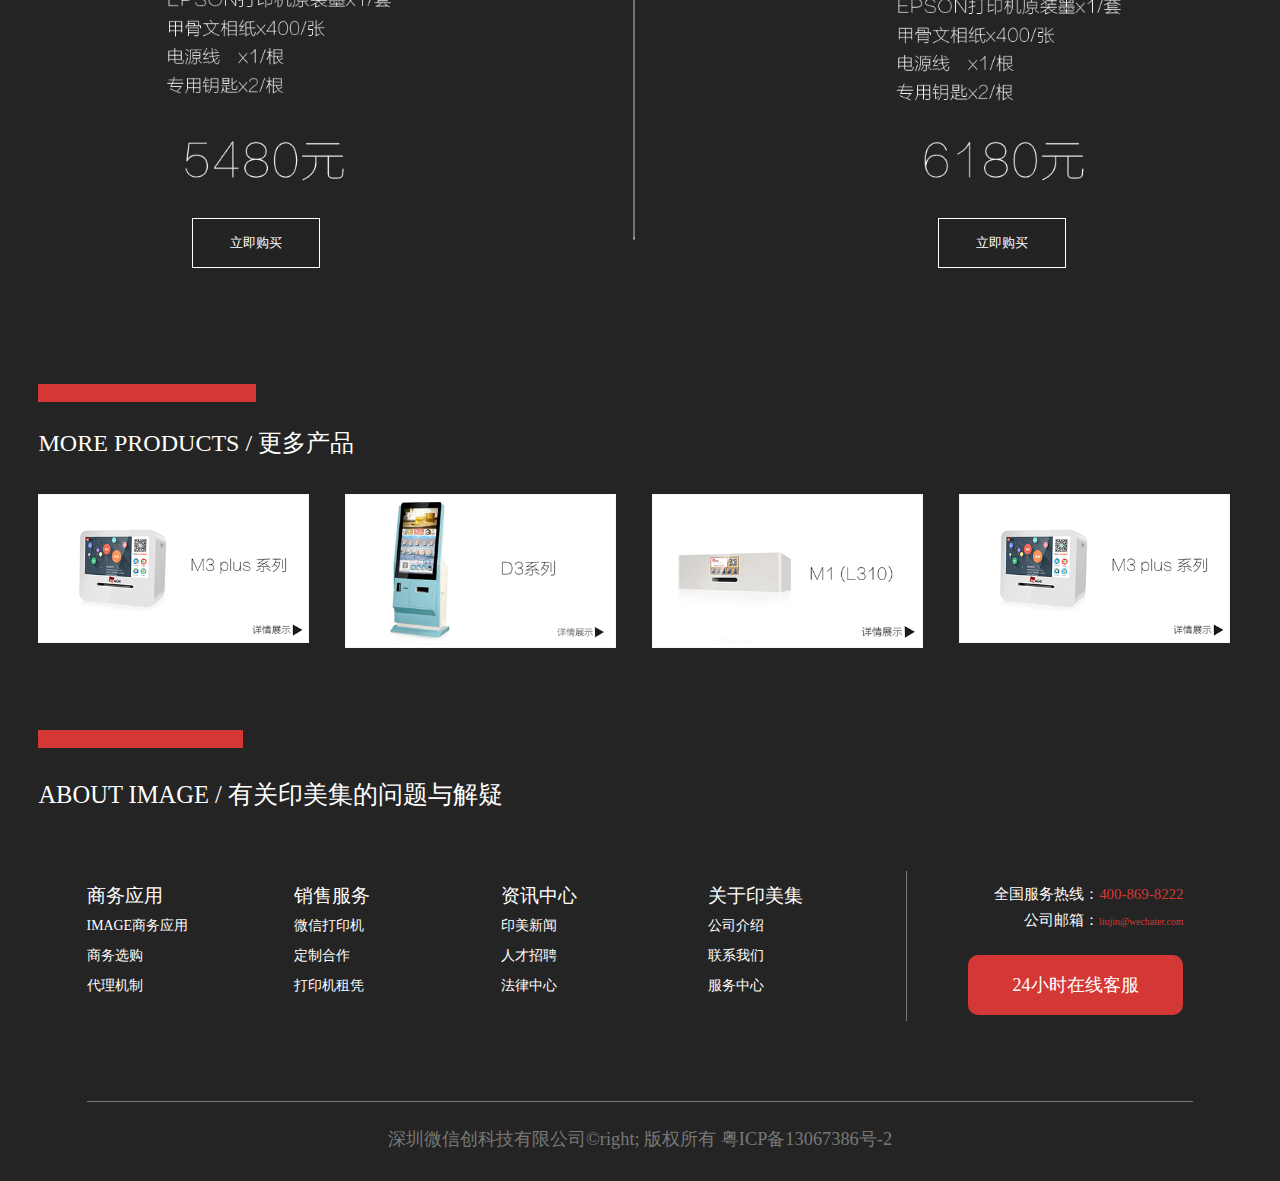
<file: pages/goods_details.html>
<!DOCTYPE html>
<html lang="en">
<head>
	<meta charset="UTF-8">
	<meta name="renderer" content="webkit|ie-comp|ie-stand"> 
	<meta http-equiv= "X-UA-Compatible" content = "IE=edge,chrome=1"/>
	<meta name="viewport" content="width=device-width, initial-scale=1.0">	
	<meta name="viewport" content="target-densitydpi=device-dpi, width=480,user-scalable=no" />
	<meta name="format-detection" content="telephone=no" />
	<meta name="renderer" content="webkit">
	<link rel="shortcut icon" type="image/x-icon" href="../images/index/logo_ico.jpg" />
	<script src="../js/jquery-1.8.3.min.js"></script>
	<script src="../js/goods_details.min.js"></script>
	<link rel="stylesheet" href="../css/common.min.css">
	<link rel="stylesheet" href="../css/goods_details.min.css">	
	<title>IMAGE D1  微信打印机</title>
</head>
<body>
<!-- Head -->
<div class="all">
		<div class="main-logo">
			<a href="../index.html">
				<img   src="../images/index/logo.png" width="100%" alt="" />
			</a>
		</div>
		 <div class="header-box clearfix">
			<ul class="header-nav">
				<li><a href="HomeProduct.html">IMAGE硬件</a></li>
				<li><a href="image_fun.html">IMAGE FUN</a></li>
				<li><a href="#">WEMEDIA</a></li>
				<li class="header-logo"></li>
				<li><a href="#">照片墙</a></li>
				<li><a href="">数据流</a></li>
				<li><a href="ServiceCentre.html">服务</a></li>
			</ul>
			<div class="header-line-left"></div>
			<div class="header-line-right"></div>
			<div class="header-search">
				<a href=""><img src="../images/index/sousuo.png" alt="" width="18px" height="18px" /></a>
			</div>	
		</div>
<!-- content -->
		<div class="content-main">
			<div class="buy-info">
				<div class="buy-details">
					<div class="goods-pic">
<!-- banner -->
						<div class="goods-banner-pic">
							<div class="goods-banner-content">
								<img  id="commodity-list" src="../images/goods_details/houshitu.png" alt="">
							</div>
							<div class="goods-banner-content">
								
								<img  id="commodity-list" src="../images/goods_details/D1.png" alt="">
							</div>
							<div class="goods-banner-content">
								<img  id="commodity-list" src="../images/goods_details/sanshitu.png" alt="">
							</div>
							<div class="goods-banner-content">
								<img  id="commodity-list" src="../images/goods_details/houshitu.png" alt="">
							</div>
							<div class="goods-banner-content">
								<img  id="commodity-list" src="../images/goods_details/D1.png" alt="">
							</div>
						</div>
						<div  class="goods-change goods-left-button">
								<img  class="left-pic" src="../images/index/xiangzuojiantou.png" alt="">
						</div>
						<div  class="goods-change goods-right-button" >
								<img  class="right-pic"  src="../images/index/xiangyoujiantou.png" alt="">
						</div>
						<div class="goods-crl-buttons">
					        <span index="1" class="on"></span>
					       <!--  <span index="2" ></span>
					        <span index="3" ></span> -->
		    		    </div>
					</div>
					<div class="goods-info">
						<h1>IMAGE D1  微信打印机</h1>
						<h2>只需手机微信就能让照片轻松到手</h2>
						<h2>只为娱乐而生</h2>
						<div class="specification">
							<div class="sp"><span class="title">产品分类:</span><span>微信智能商业终端 第三代微信广告机</span></div>
							<div class="sp"><span class="title">屏幕尺寸:</span><span>42寸</span></div>
							<div class="sp"><span class="title">操作系统:</span><span>linux</span></div>
							<div class="sp"><span class="title">上架时间:</span><span>2014年</span></div>
							<div class="sp"><span class="title">特色优势:</span><span>原装LG高清液晶显示屏防尘防刮防水画面输出清晰稳定,整机造型美观高大上</span></div>
							<div class="sp goods-type">
								<p>型号选择:</p>
								<div>DL(L30)</div>
								<div>DL(R330)</div>
							</div>
							<div class="sp color-type">
								<p>颜色选择:</p>
								<div>黑</div>
								<div>白</div>
								<div>紫</div>
								<div>蓝</div>
							</div>
							<div class="sp project-price">
								<p>当前售价:</p>
								<div>6980<span>元/台</span></div>
							</div>
							<div class="sp buy-button">
							    <div class="button buy">购买</div>
							    <div class="button zhu">租赁</div>
							    <div class="buy-url">
							    	<div class="buy-title">
							    		购买渠道
							    	</div>
							    	<div class="buy-address">
							    		<a href="#" class="jd"></a>
							    		<a href="#" class="tmall"></a>
							    		<a href="#" class="jd-url">点击链接购买</a>
							    		<a href="https://item.taobao.com/item.htm?spm=686.1000925.0.0.6qDBr&id=41596729491" class="tmall-url">点击链接购买</a>
							    	</div>
							    	<div class="buy-wechat">
							    		<img src="../images/goods_details/image.jpg" alt="">
							    		<a href="#" class="wechat-url">微信扫码购买</a>
							    	</div>
							    </div>
							</div>
						</div>
					</div>
				</div>
			</div>
			<div class="content-type-box">
				<div class="boundary-line"></div>
				<div class="content-title">MORE PRODUCTS / 更多产品</div>
				<ul class="contant-products-type clearfix">
					<li><a href="m3add.html"><img src="../images/ServiceCentre/msanplus.png" alt="" width="100%" /></a></li>
					<li><a href="d3.html"><img src="../images/ServiceCentre/dsanxilie.png" alt="" width="100%" /></a></li>
					<li><a href="m1.html"><img src="../images/ServiceCentre/myi.png" alt="" width="100%" /></a></li>
					<li><a href="m3add.html"><img src="../images/ServiceCentre/msanplus.png" alt="" width="100%" /></a></li>
				</ul>
			</div>
			<div class="project-datails-pic">
				<div class="boundary-line"></div>
				<div class="content-title">PRODUCT DETAILS / 产品详情</div>
				<div class="project-pics">
					<img src="../images/goods_details/changpinxiangqing.png" alt="">
					<img src="../images/goods_details/jizhijijian.png" alt="">
					<img src="../images/goods_details/jishishijue.png" alt="">
					<img src="../images/goods_details/gongyizhimei.png" alt="">
					<div class="business-plane">
						<img src="../images/goods_details/shangyeyunzuo.png" alt="">
						<a href="HomeProduct.html" class="more">进一步了解></a>
					</div>
					<div class="product-buy-button">
						<img src="../images/goods_details/dayinji.png" alt="">
						<div class="button">
							<a href="https://item.taobao.com/item.htm?spm=686.1000925.0.0.6qDBrL&id=41596729491">
								<button>立即购买</button>
							</a>
							<a href="https://item.taobao.com/item.htm?spm=686.1000925.0.0.6qDBrL&id=41596729491">
								<button>立即购买</button>
							</a>
						</div>
					</div>
				</div>
			</div>
			<div class="content-type-box">
				<div class="boundary-line"></div>
				<div class="content-title">MORE PRODUCTS / 更多产品</div>
				<ul class="contant-products-type clearfix">
					<li><a href="m3add.html"><img src="../images/ServiceCentre/msanplus.png" alt="" width="100%" /></a></li>
					<li><a href="d3.html"><img src="../images/ServiceCentre/dsanxilie.png" alt="" width="100%" /></a></li>
					<li><a href="m1.html"><img src="../images/ServiceCentre/myi.png" alt="" width="100%" /></a></li>
					<li><a href="m3add.html"><img src="../images/ServiceCentre/msanplus.png" alt="" width="100%" /></a></li>
				</ul>
			</div>
		</div>
<!-- Footer -->
	<div class="footer-box clearfix">
				<div class="footer-line"></div>
				<div class="footer-title">ABOUT IMAGE / 有关印美集的问题与解疑</div>
				<div class="footer-link-box clearfix">
					<div class="footer-link clearfix">
						<dl class="list">
							<dt>商务应用</dt>
							<dd><span class="marker"></span><a href="BusinessApplication.html">IMAGE商务应用</a></dd>
							<dd><span class="marker"></span><a href="BusinessApplication.html">商务选购</a></dd>
							<dd><span class="marker"></span><a href="BusinessApplication.html">代理机制</a></dd>
						</dl>
						<dl class="list">
							<dt>销售服务</dt>
							<dd><span class="marker"></span><a href="">微信打印机</a></dd>
							<dd><span class="marker"></span><a href="">定制合作</a></dd>
							<dd><span class="marker"></span><a href="">打印机租凭</a></dd>
						</dl>
						<dl class="list">
							<dt>资讯中心</dt>
							<dd><span class="marker"></span><a href="">印美新闻</a></dd>
							<dd><span class="marker"></span><a href="">人才招聘</a></dd>
							<dd><span class="marker"></span><a href="">法律中心</a></dd>
						</dl>
						<dl class="list">
							<dt>关于印美集</dt>
							<dd><span class="marker"></span><a href="CompanyIntroduction.html">公司介绍</a></dd>
							<dd><span class="marker"></span><a href="CompanyIntroduction.html">联系我们</a></dd>
							<dd><span class="marker"></span><a href="CompanyIntroduction.html">服务中心</a></dd>
						</dl>
					</div>
					<div class="footer-other-link">
						<div class="contact">全国服务热线：<span>400-869-8222</span></div>
						<div class="contact email">公司邮箱：<span>liujin@wechater.com</span></div>
						<div class="footer-time-tip">24小时在线客服</div>
					</div>
				</div>
				<div class="footer-company-name">深圳微信创科技有限公司&#169right; 版权所有 粤ICP备13067386号-2</div>
			</div>
	</div>
</div>
	<script src="../js/footer-animation.min.js"></script>
</body>
</html>
</file>
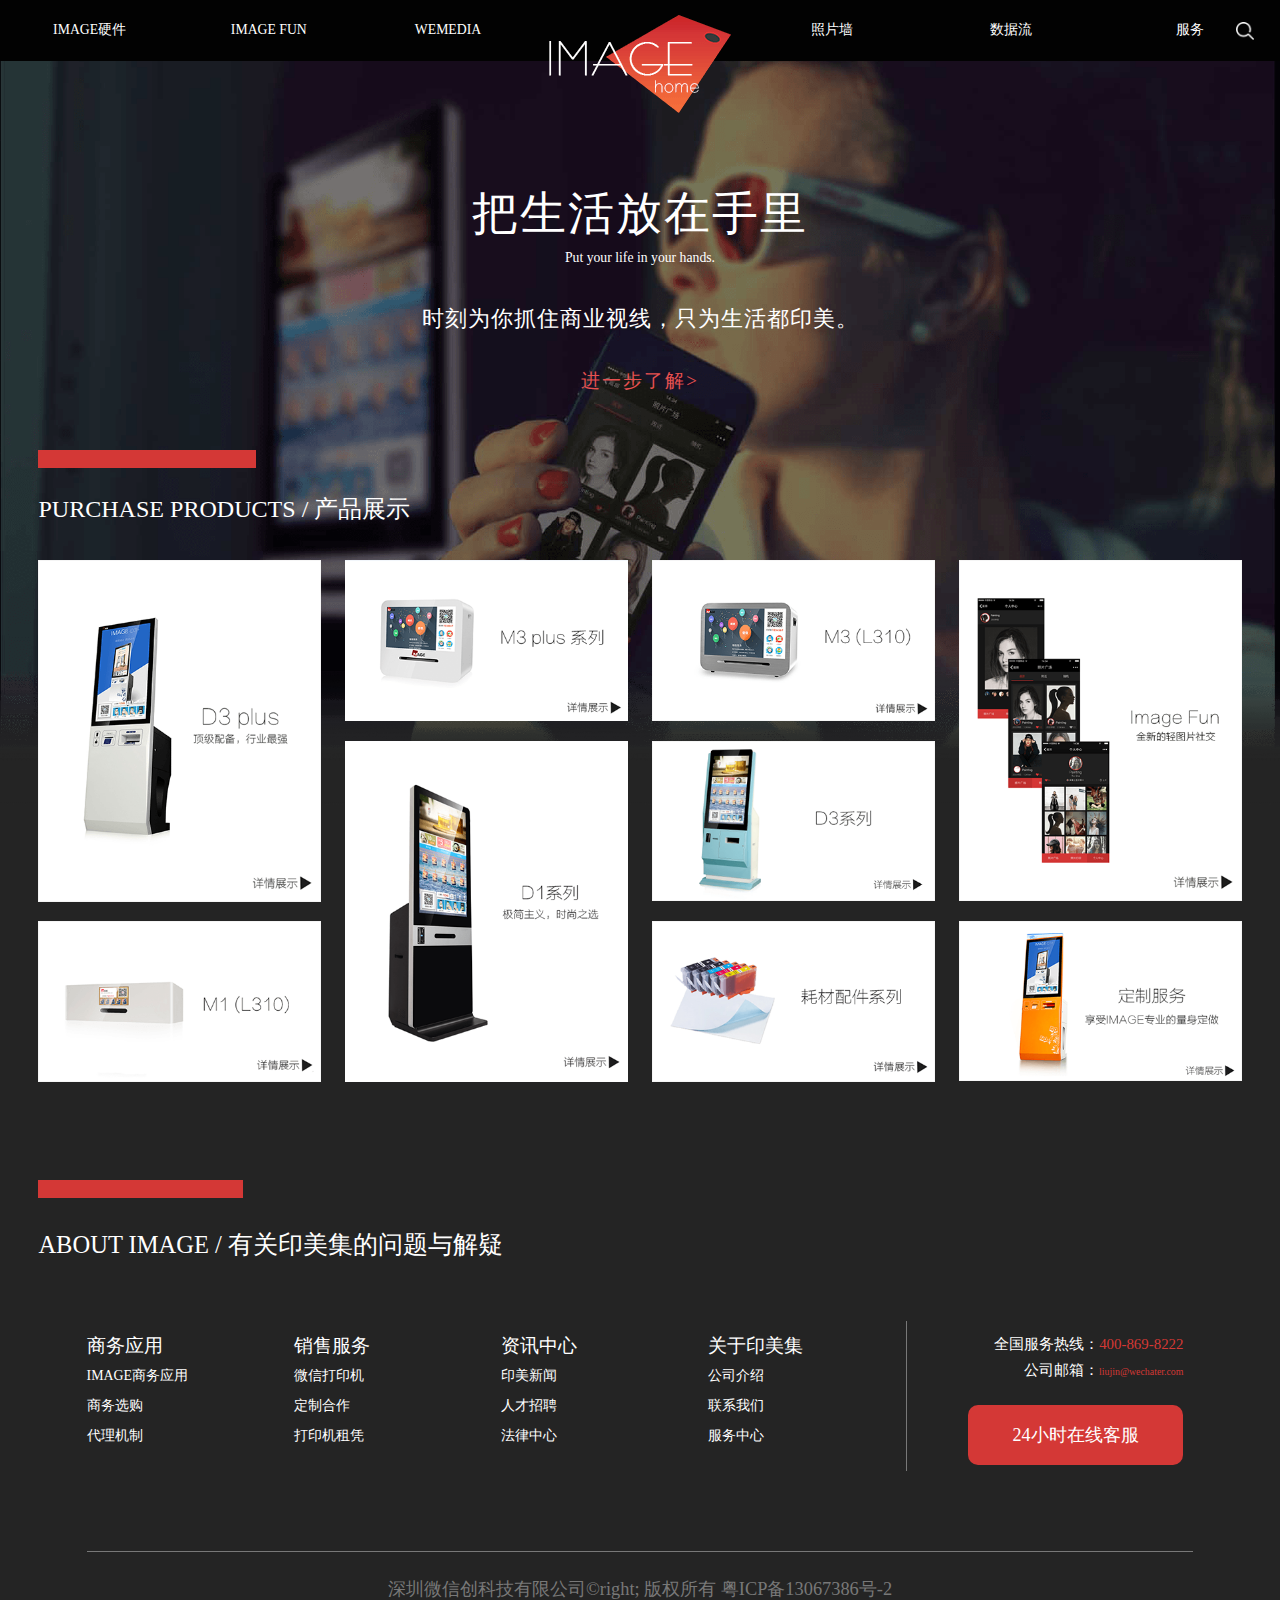
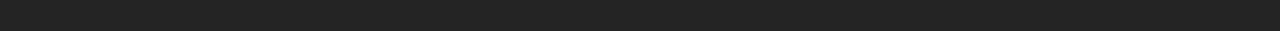
<file: pages/HomeProduct.html>
<!DOCTYPE html>
<html>
<head>
	<meta charset="utf-8">
	<meta name="renderer" content="webkit|ie-comp|ie-stand"> 
	<meta http-equiv= "X-UA-Compatible" content = "IE=edge,chrome=1"/>
	<meta name="viewport" content="width=device-width, initial-scale=1.0">	
	<meta name="renderer" content="webkit">
	<meta name="viewport" content="target-densitydpi=device-dpi, width=480,user-scalable=no" />
	<meta name="format-detection" content="telephone=no" />
	<link rel="shortcut icon" type="image/x-icon" href="../images/index/logo_ico.jpg" />
	<link rel="stylesheet" type="text/css" href="../css/common.min.css"/>
	<link rel="stylesheet" type="text/css" href="../css/HomeProduct.min.css"/>
	<script src="../js/jquery-1.8.3.min.js"></script>
	<title>产品线主页</title>
</head>
<body>
<!--heder-->
<div class="all">
		<div class="main-logo">
			<a href="../index.html">
				<img   src="../images/index/logo.png" width="100%" alt="" />
			</a>
		</div>
		 <div class="header-box clearfix">
			<ul class="header-nav">
				<li><a href="HomeProduct.html">IMAGE硬件</a></li>
				<li><a href="image_fun.html">IMAGE FUN</a></li>
				<li><a href="#">WEMEDIA</a></li>
				<li class="header-logo"></li>
				<li><a href="#">照片墙</a></li>
				<li><a href="">数据流</a></li>
				<li><a href="ServiceCentre.html">服务</a></li>
			</ul>
			<div class="header-line-left"></div>
			<div class="header-line-right"></div>
			<div class="header-search">
				<a href=""><img src="../images/index/sousuo.png" alt="" width="18px" height="18px" /></a>
			</div>	
		</div>
<!--content-->
		<div class="content-main">
			<div class="content-propaganda clearfix">
				<img src="../images/HomeProduct/beijingtu2.png" />
				<div class="text-propaganda">
					<p class="propaganda-ch">把生活放在手里</p>
					<p class="propaganda-en">Put your life in your hands.</p>
					<p class="propaganda-ch-vice">时刻为你抓住商业视线，只为生活都印美。</p>
					<a href="BusinessApplication.html" class="more">进一步了解></a>
				</div>
			</div>
			<div class="content-type-box">
				<div class="boundary-line"></div>
				<div class="content-title">PURCHASE PRODUCTS / 产品展示</div>
				<ul class="content-products-list clearfix">
					<li class="list">
						<a href="d3add.html"><img src="../images/HomeProduct/dsanplus.png" alt="" width="100%" /></a>
						<a href="m1.html"><img src="../images/HomeProduct/myi.png" alt="" width="100%" /></a>
					</li>
					<li class="list">
						<a href="m3add.html"><img src="../images/HomeProduct/msanplus.png" alt="" width="100%" /></a>
						<a href="goods_details.html"><img src="../images/HomeProduct/dyixilie.png" alt="" width="100%" /></a>
					</li>
					<li class="list">
						<a href="m3.html"><img src="../images/HomeProduct/Msan.png" alt="" width="100%" /></a>
						<a href="d3.html"><img src="../images/HomeProduct/DSAN.png" alt="" width="100%" /></a>
						<a href="center.html"><img src="../images/HomeProduct/haicaipeijian.png" alt="" width="100%" /></a>
					</li>
					<li class="list">
						<a href="image_fun.html"><img src="../images/HomeProduct/imagefun.png" alt="" width="100%" /></a>
						<a href=""><img src="../images/HomeProduct/dingzhifuwu.png" alt="" width="100%" /></a>
					</li>
				</ul>
			</div>
		</div>
<!--Footer-->
		<div class="footer-box clearfix">
			<div class="footer-line"></div>
			<div class="footer-title">ABOUT IMAGE / 有关印美集的问题与解疑</div>
			<div class="footer-link-box clearfix">
				<div class="footer-link clearfix">
					<dl class="list">
						<dt>商务应用</dt>
						<dd><span class="marker"></span><a href="BusinessApplication.html">IMAGE商务应用</a></dd>
						<dd><span class="marker"></span><a href="BusinessApplication.html">商务选购</a></dd>
						<dd><span class="marker"></span><a href="BusinessApplication.html">代理机制</a></dd>
					</dl>
					<dl class="list">
						<dt>销售服务</dt>
						<dd><span class="marker"></span><a href="">微信打印机</a></dd>
						<dd><span class="marker"></span><a href="">定制合作</a></dd>
						<dd><span class="marker"></span><a href="">打印机租凭</a></dd>
					</dl>
					<dl class="list">
						<dt>资讯中心</dt>
						<dd><span class="marker"></span><a href="">印美新闻</a></dd>
						<dd><span class="marker"></span><a href="">人才招聘</a></dd>
						<dd><span class="marker"></span><a href="">法律中心</a></dd>
					</dl>
					<dl class="list">
						<dt>关于印美集</dt>
						<dd><span class="marker"></span><a href="CompanyIntroduction.html">公司介绍</a></dd>
						<dd><span class="marker"></span><a href="CompanyIntroduction.html">联系我们</a></dd>
						<dd><span class="marker"></span><a href="CompanyIntroduction.html">服务中心</a></dd>
					</dl>
				</div>
				<div class="footer-other-link">
					<div class="contact">全国服务热线：<span>400-869-8222</span></div>
					<div class="contact email">公司邮箱：<span>liujin@wechater.com</span></div>
					<div class="footer-time-tip">24小时在线客服</div>
				</div>
			</div>
			<div class="footer-company-name">深圳微信创科技有限公司&#169right; 版权所有 粤ICP备13067386号-2</div>
		</div>
</div>
		<script src="../js/footer-animation.min.js"></script>
	</body>
</html>
</file>
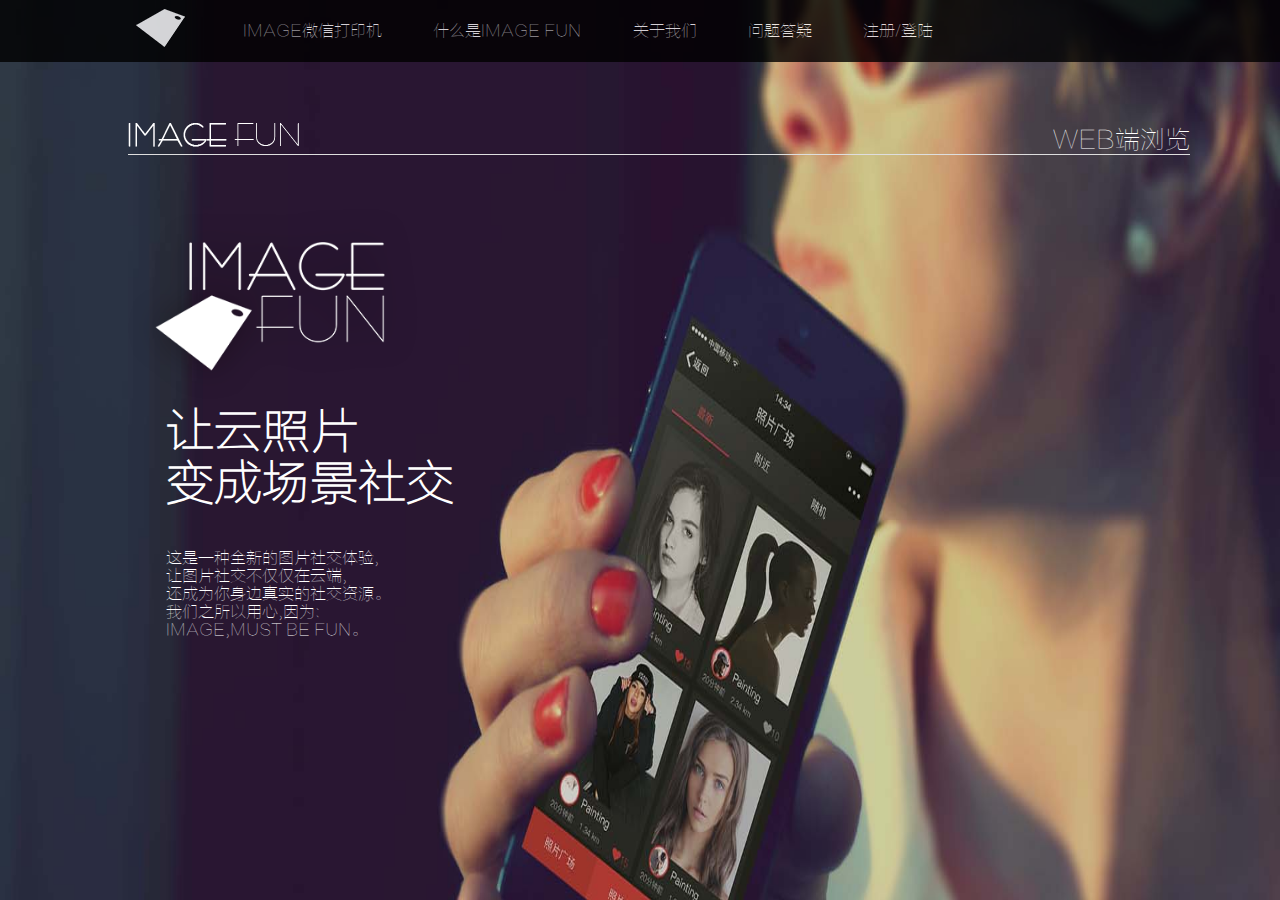
<file: pages/image_fun.html>
<!DOCTYPE html>
<html lang="en">
<head>
	<meta charset="UTF-8">
	<meta name="renderer" content="webkit|ie-comp|ie-stand"> 
	<meta http-equiv= "X-UA-Compatible" content = "IE=edge,chrome=1"/>
	<meta name="viewport" content="width=device-width, initial-scale=1.0">	
	<meta name="renderer" content="webkit">
	<meta name="viewport" content="target-densitydpi=device-dpi, width=480,user-scalable=no" />
	<meta name="format-detection" content="telephone=no" />
	<link rel="shortcut icon" type="image/x-icon" href="../images/index/logo_ico.jpg" />
	<script src="../js/jquery-1.8.3.min.js"></script>
	<script src="../js/image_fun.min.js"></script>
	<link rel="stylesheet" href="../css/image_fun.min.css">
	<title>IMAGE FUN</title>
</head>
<body>
<!-- header -->
		<div class="header-box">
			<div class="logo">
				<a href="../index.html"><img src="../images/image_fun/baiselogo.png" alt=""></a>
			</div>
		    <ul>
			   	<li><a href="">IMAGE微信打印机</a></li>
				<li><a href="">什么是IMAGE FUN</a></li>
				<li><a href="">关于我们</a></li>
				<li><a href="">问题答疑</a></li>
				<li><a href="">注册/登陆</a></li>
		   </ul>
		</div>
		<div class="imagefun-content">
			<div class="cover"></div>
			<div class="cover"></div>
			<div class="cover"></div>
			<div class="content-detail">
				<div class="title">
					<div class="logo">
						<img src="../images/image_fun/image_fun.png" alt="">
					</div>
					<div class="qrcode">
						<span>WEB端浏览</span>
						<div class="web-qrcode">
							<div class="pic"><img src="../images/goods_details/image.jpg" alt=""></div>
							<div class="content  contents">请用手机扫描二维码进入</div>
							<div class="content">并收藏页面作为入口</div>
						</div>
					</div>
				</div>
				<div id="main"  >
					<div class="logo">
						<img src="../images/image_fun/biaoti.png" alt="">
					</div>
					<h1>让云照片</h1>
					<h2>变成场景社交</h2>
					<h3>这是一种全新的图片社交体验,</h3>
					<h3>让图片社交不仅仅在云端,</h3>
					<h3>还成为你身边真实的社交资源。</h3>
					<h3>我们之所以用心,因为:</h3>
					<h3>IMAGE,MUST BE FUN。</h3>
				</div>	
			</div>
		</div>
</body>
</html>
</file>
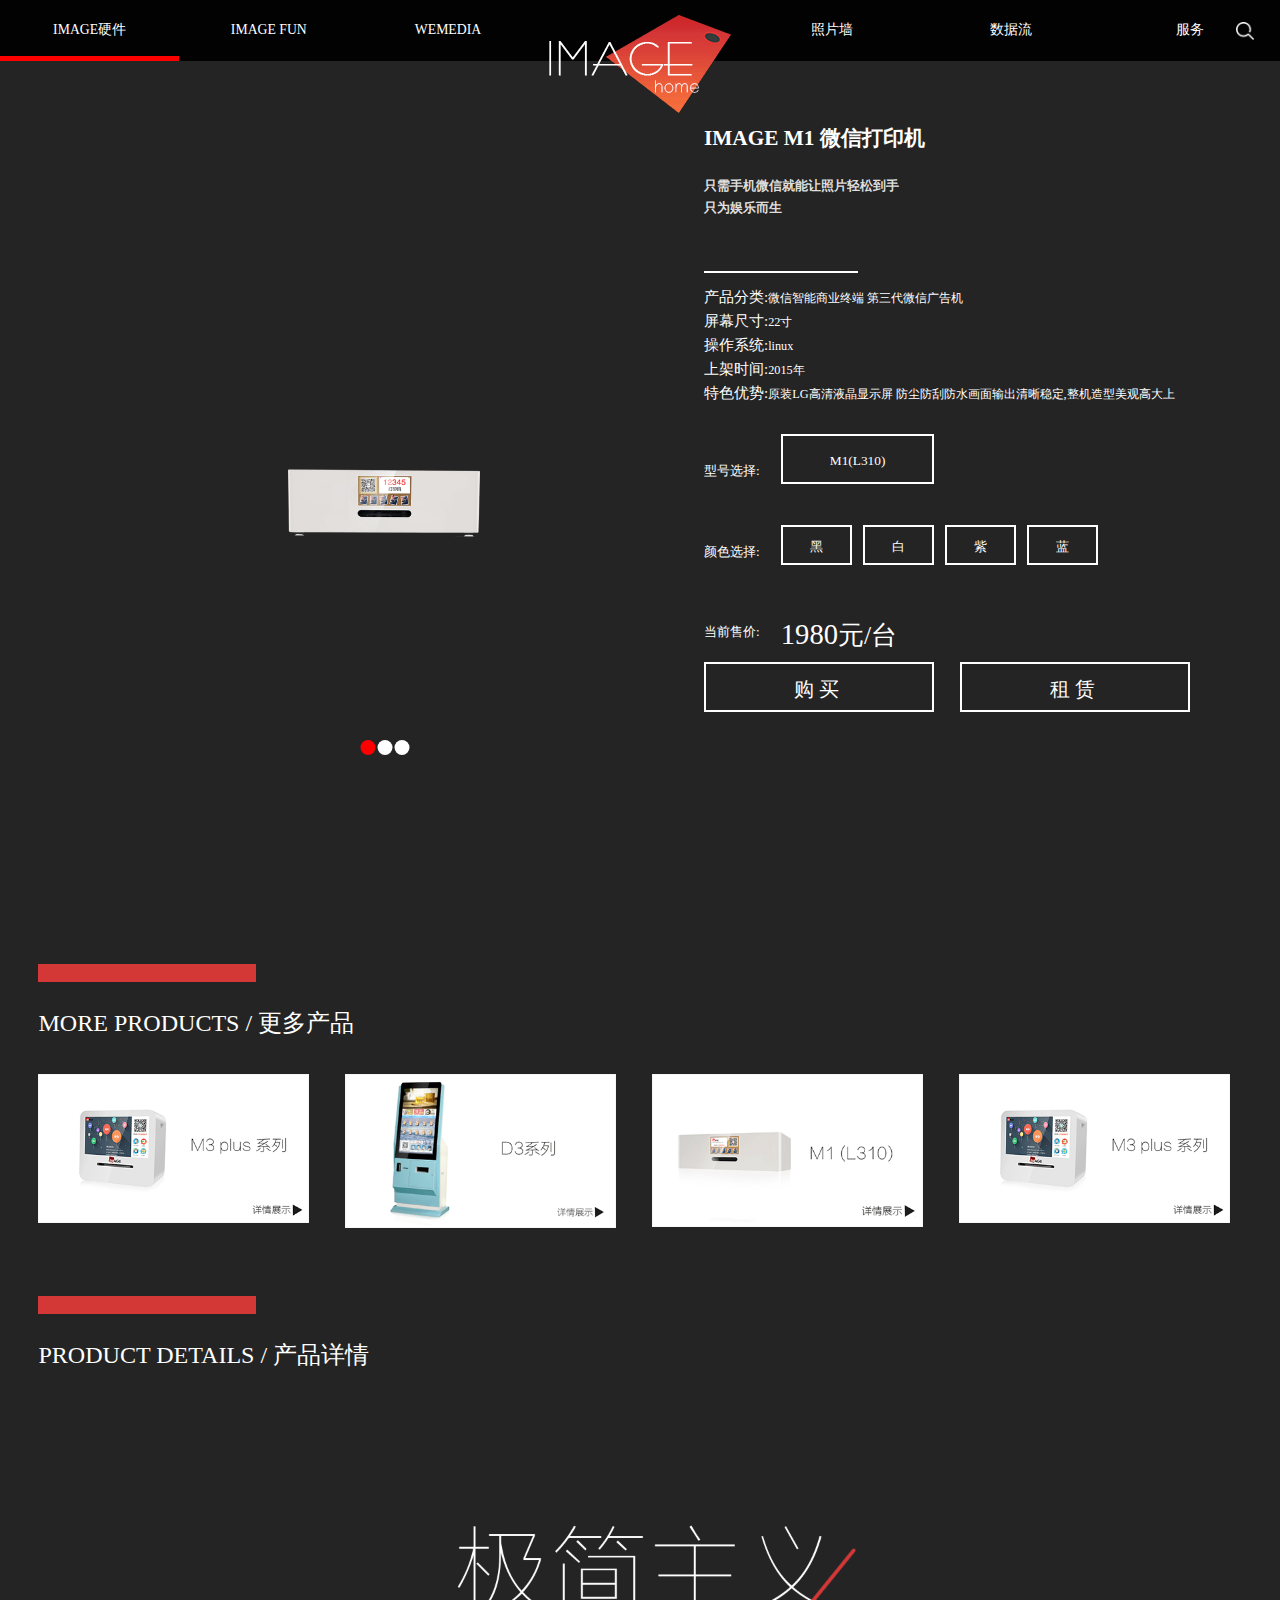
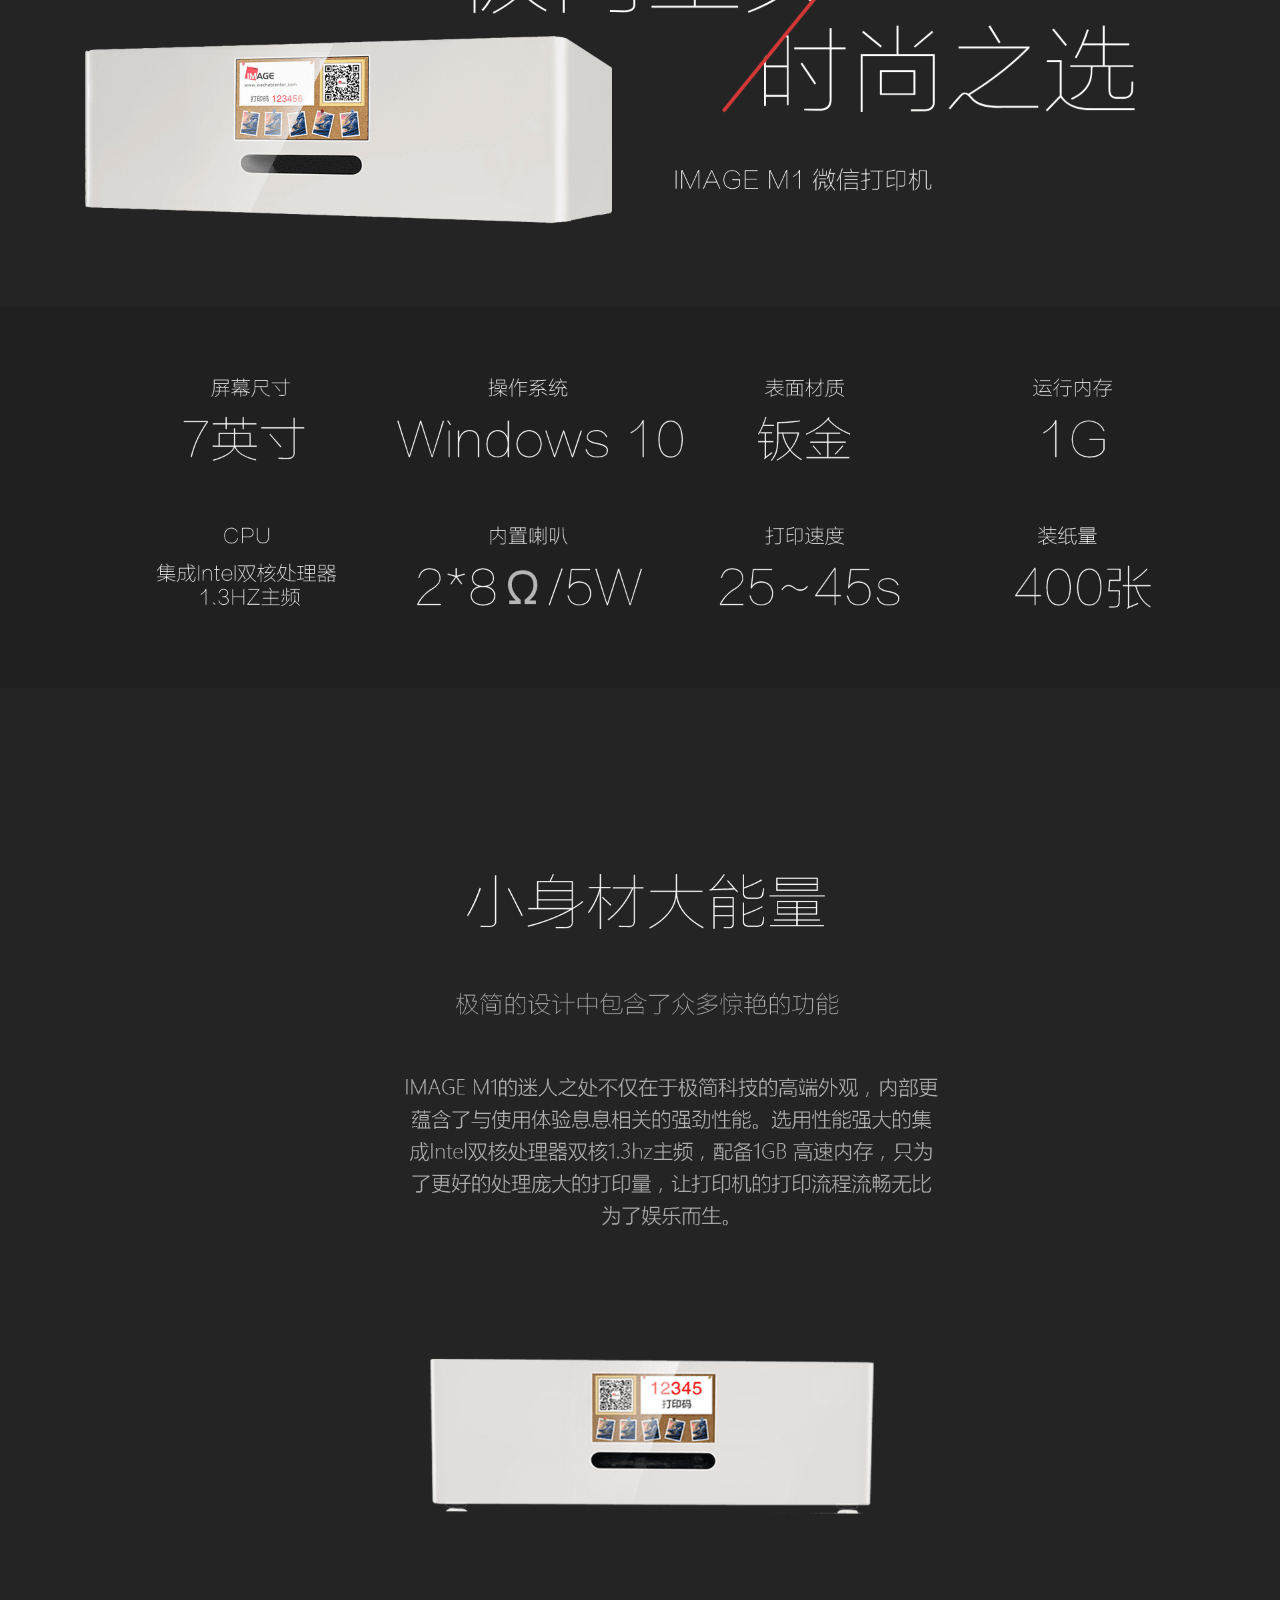
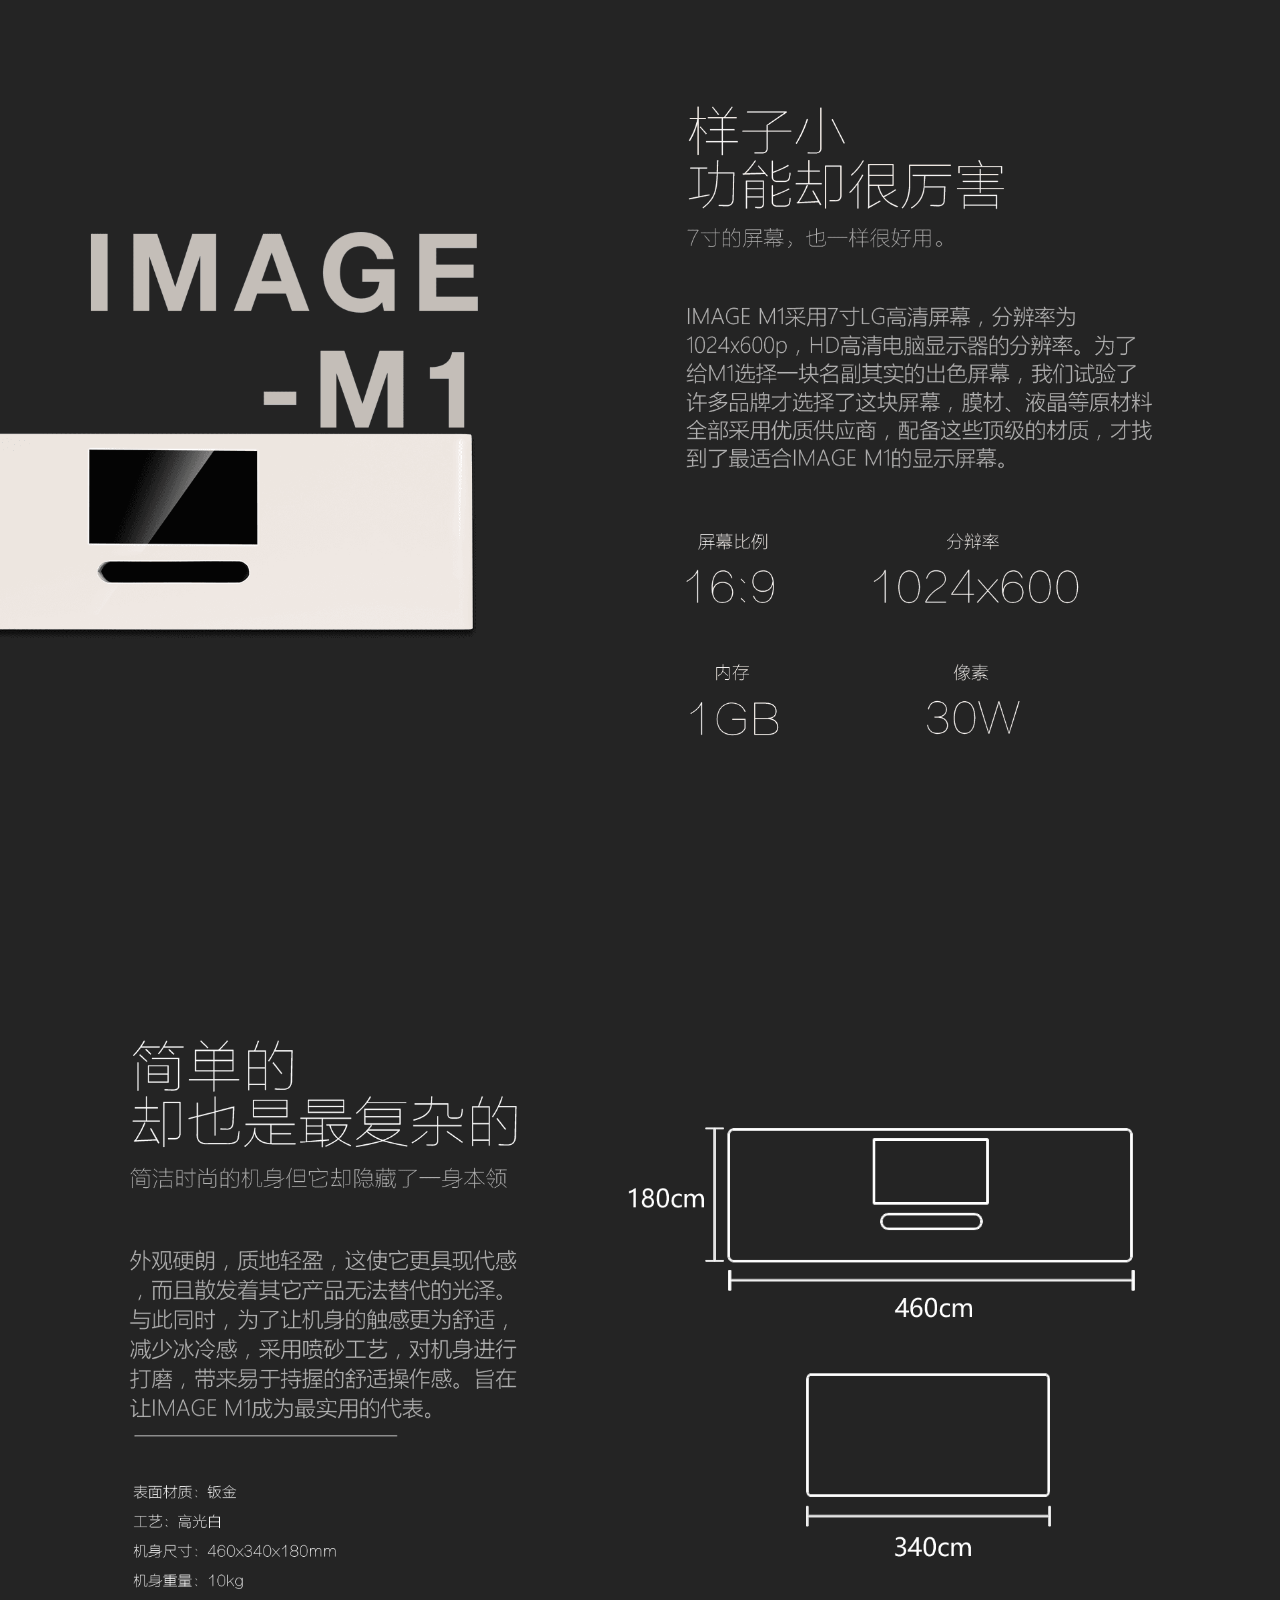
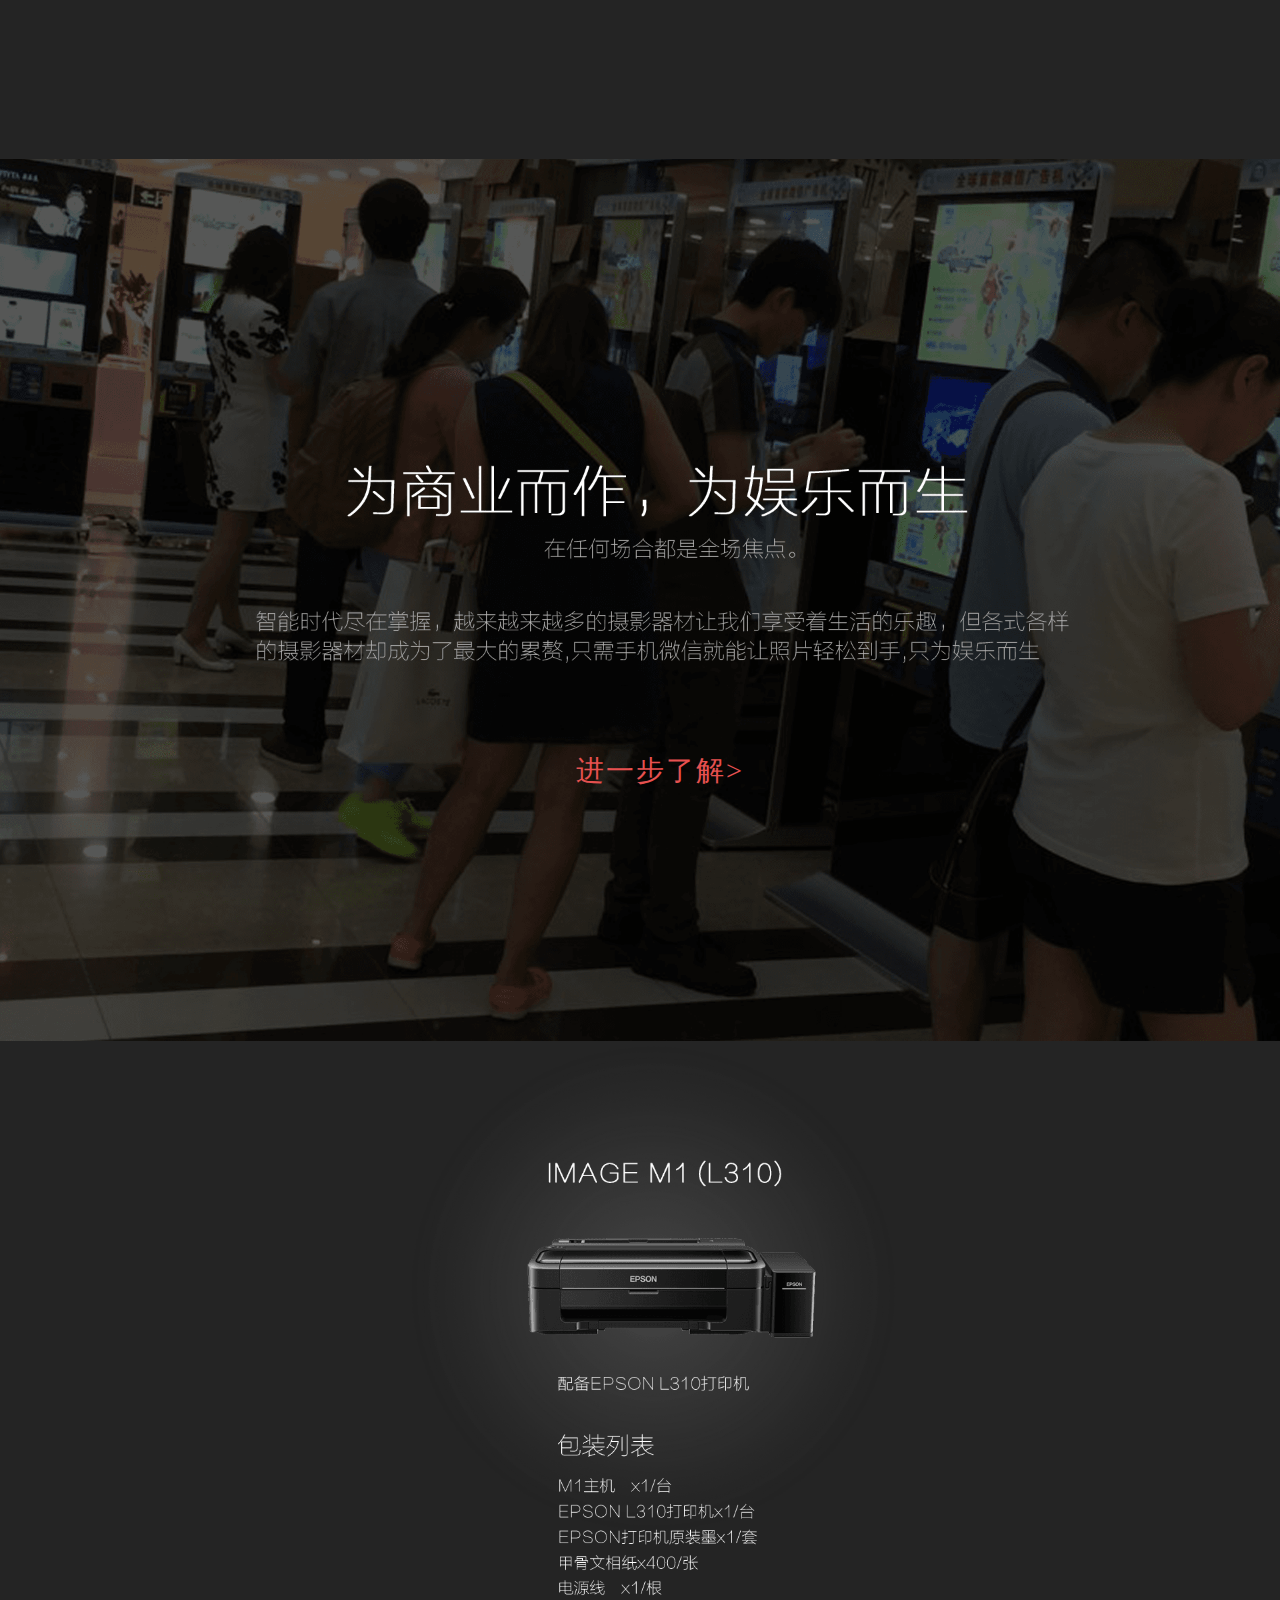
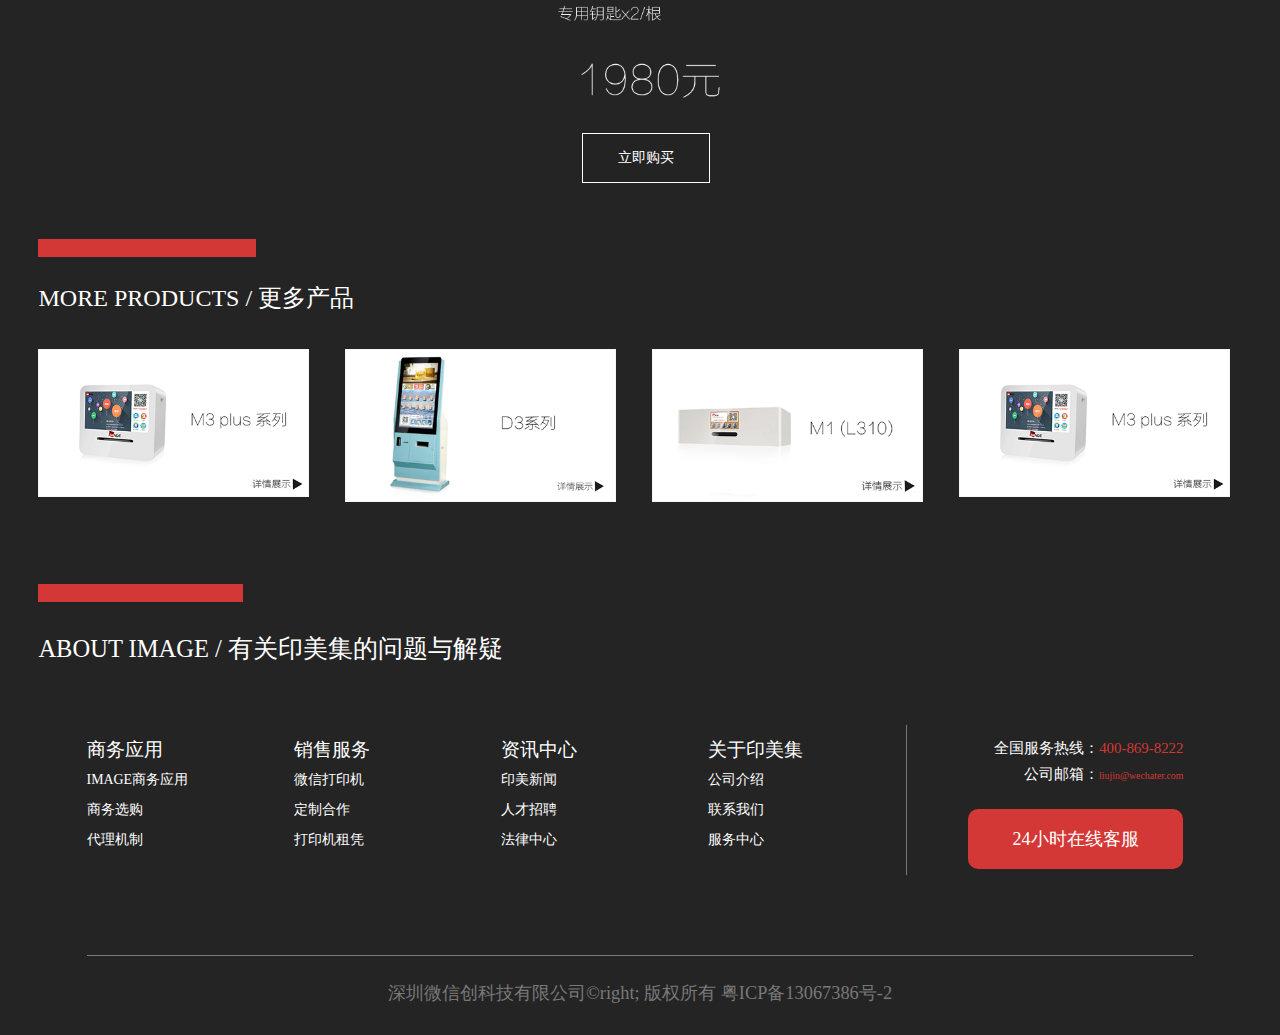
<file: pages/m1.html>
<!DOCTYPE html>
<html lang="en">
<head>
	<meta charset="UTF-8">
	<meta name="renderer" content="webkit|ie-comp|ie-stand"> 
	<meta http-equiv= "X-UA-Compatible" content = "IE=edge,chrome=1"/>
	<meta name="viewport" content="width=device-width, initial-scale=1.0">	
	<meta name="renderer" content="webkit">
	<meta name="viewport" content="target-densitydpi=device-dpi, width=480,user-scalable=no" />
	<meta name="format-detection" content="telephone=no" />
	<link rel="shortcut icon" type="image/x-icon" href="../images/index/logo_ico.jpg" />
	<script src="../js/jquery-1.8.3.min.js"></script>
	<script src="../js/goods_details.min.js"></script>
	<link rel="stylesheet" href="../css/common.min.css">
	<link rel="stylesheet" href="../css/goods_details.min.css">
	<title>IMAGE M1  微信打印机</title>
</head>
<body>
<!-- Head -->
<div class="all">
		<div class="main-logo">
			<a href="../index.html">
				<img   src="../images/index/logo.png" width="100%" alt="" />
			</a>
		</div>
		 <div class="header-box clearfix">
			<ul class="header-nav">
				<li><a href="HomeProduct.html">IMAGE硬件</a></li>
				<li><a href="image_fun.html">IMAGE FUN</a></li>
				<li><a href="#">WEMEDIA</a></li>
				<li class="header-logo"></li>
				<li><a href="#">照片墙</a></li>
				<li><a href="">数据流</a></li>
				<li><a href="ServiceCentre.html">服务</a></li>
			</ul>
			<div class="header-line-left"></div>
			<div class="header-line-right"></div>
			<div class="header-search">
				<a href=""><img src="../images/index/sousuo.png" alt="" width="18px" height="18px" /></a>
			</div>	
		</div>
<!-- content -->
		<div class="content-main">
			<div class="buy-info">
				<div class="buy-details">
					<div class="goods-pic">
<!-- banner -->
						<div class="goods-banner-pic">
							<div class="goods-banner-content">
								<img  id="commodity-list" src="../images/M1/shanshitu.png" alt="">
							</div>
							<div class="goods-banner-content">
								<img  id="commodity-list" src="../images/M1/chanpinger.png" alt="">
							</div>
							<div class="goods-banner-content">
								<img  id="commodity-list" src="../images/M1/shanshitu.png" alt="">
							</div>
							<div class="goods-banner-content">
								<img  id="commodity-list" src="../images/M1/houshitu.png" alt="">
							</div>
							<div class="goods-banner-content">
								<img  id="commodity-list" src="../images/M1/chanpinger.png" alt="">
							</div>
						</div>
						<div  class="goods-change goods-left-button">
								<img  class="left-pic" src="../images/index/xiangzuojiantou.png" alt="">
						</div>
						<div  class="goods-change goods-right-button">
								<img  class="right-pic"  src="../images/index/xiangyoujiantou.png" alt="">
						</div>
						<div class="goods-crl-buttons">
					        <span index="1" class="on"></span>
					       <!--  <span index="2" ></span>
					        <span index="3" ></span> -->
		    		    </div>
					</div>
					<div class="goods-info">
						<h1>IMAGE M1  微信打印机</h1>
						<h2>只需手机微信就能让照片轻松到手</h2>
						<h2>只为娱乐而生</h2>
						<div class="specification">
							<div class="sp"><span class="title">产品分类:</span><span>微信智能商业终端 第三代微信广告机</span></div>
							<div class="sp"><span class="title">屏幕尺寸:</span><span>22寸</span></div>
							<div class="sp"><span class="title">操作系统:</span><span>linux</span></div>
							<div class="sp"><span class="title">上架时间:</span><span>2015年</span></div>
							<div class="sp"><span class="title">特色优势:</span><span>原装LG高清液晶显示屏 防尘防刮防水画面输出清晰稳定,整机造型美观高大上</span></div>
							<div class="sp goods-type">
								<p>型号选择:</p>
								<div>M1(L310)</div>
							</div>
							<div class="sp color-type">
								<p>颜色选择:</p>
								<div>黑</div>
								<div>白</div>
								<div>紫</div>
								<div>蓝</div>
							</div>
							<div class="sp project-price">
								<p>当前售价:</p>
								<div>1980<span>元/台</span></div>
							</div>
							<div class="sp buy-button">
							    <div class="button buy">购买</div>
							    <div class="button zhu">租赁</div>
							    <div class="buy-url">
							    	<div class="buy-title">
							    		购买渠道
							    	</div>
							    	<div class="buy-address">
							    		<a href="#" class="jd"></a>
							    		<a href="https://item.taobao.com/item.htm?spm=686.1000925.0.0.6qDBrL&id=41586397008" class="tmall"></a>
							    		<a href="#" class="jd-url">点击链接购买</a>
							    		<a href="https://item.taobao.com/item.htm?spm=686.1000925.0.0.6qDBrL&id=41586397008" class="tmall-url">点击链接购买</a>
							    	</div>
							    	<div class="buy-wechat">
							    		<img src="../images/goods_details/image.jpg" alt="">
							    		<a href="#" class="wechat-url">微信扫码购买</a>
							    	</div>
							    </div>
							</div>
						</div>
					</div>
				</div>
			</div>
			<div class="content-type-box">
				<div class="boundary-line"></div>
				<div class="content-title">MORE PRODUCTS / 更多产品</div>
				<ul class="contant-products-type clearfix">
					<li><a href="m3add.html"><img src="../images/ServiceCentre/msanplus.png" alt="" width="100%" /></a></li>
					<li><a href="d3.html"><img src="../images/ServiceCentre/dsanxilie.png" alt="" width="100%" /></a></li>
					<li><a href="m1.html"><img src="../images/ServiceCentre/myi.png" alt="" width="100%" /></a></li>
					<li><a href="m3add.html"><img src="../images/ServiceCentre/msanplus.png" alt="" width="100%" /></a></li>
				</ul>
			</div>
			<div class="project-datails-pic">
				<div class="boundary-line"></div>
				<div class="content-title">PRODUCT DETAILS / 产品详情</div>
				<div class="project-pics">
					<img src="../images/M1/tupianyim1.png" alt="">
					<img src="../images/M1/xiaoshencaidanengliang.png" alt="">
					<img src="../images/M1/gongnenghenlihai.png" alt="">
					<img src="../images/M1/sanshitu.png" alt="">
					<div class="business-plane">
						<img src="../images/goods_details/shangyeyunzuo.png" alt="">
						<a href="HomeProduct.html" class="more">进一步了解></a>
					</div>
					<div class="project-pics-buy">
						<img class="pic" src="../images/M1/dayinji.png" alt="">
						<a href="https://item.taobao.com/item.htm?spm=686.1000925.0.0.6qDBrL&id=41586397008">
							<button>立即购买</button>
						</a>
					</div>
				</div>
			</div>
			<div class="content-type-box">
				<div class="boundary-line"></div>
				<div class="content-title">MORE PRODUCTS / 更多产品</div>
				<ul class="contant-products-type clearfix">
					<li><a href="m3add.html"><img src="../images/ServiceCentre/msanplus.png" alt="" width="100%" /></a></li>
					<li><a href="d3.html"><img src="../images/ServiceCentre/dsanxilie.png" alt="" width="100%" /></a></li>
					<li><a href="m1.html"><img src="../images/ServiceCentre/myi.png" alt="" width="100%" /></a></li>
					<li><a href="m3add.html"><img src="../images/ServiceCentre/msanplus.png" alt="" width="100%" /></a></li>
				</ul>
			</div>
		</div>
<!-- Footer -->
	<div class="footer-box clearfix">
			<div class="footer-line"></div>
			<div class="footer-title">ABOUT IMAGE / 有关印美集的问题与解疑</div>
			<div class="footer-link-box clearfix">
				<div class="footer-link clearfix">
					<dl class="list">
						<dt>商务应用</dt>
						<dd><span class="marker"></span><a href="BusinessApplication.html">IMAGE商务应用</a></dd>
						<dd><span class="marker"></span><a href="BusinessApplication.html">商务选购</a></dd>
						<dd><span class="marker"></span><a href="BusinessApplication.html">代理机制</a></dd>
					</dl>
					<dl class="list">
						<dt>销售服务</dt>
						<dd><span class="marker"></span><a href="">微信打印机</a></dd>
						<dd><span class="marker"></span><a href="">定制合作</a></dd>
						<dd><span class="marker"></span><a href="">打印机租凭</a></dd>
					</dl>
					<dl class="list">
						<dt>资讯中心</dt>
						<dd><span class="marker"></span><a href="">印美新闻</a></dd>
						<dd><span class="marker"></span><a href="">人才招聘</a></dd>
						<dd><span class="marker"></span><a href="">法律中心</a></dd>
					</dl>
					<dl class="list">
						<dt>关于印美集</dt>
						<dd><span class="marker"></span><a href="CompanyIntroduction.html">公司介绍</a></dd>
						<dd><span class="marker"></span><a href="CompanyIntroduction.html">联系我们</a></dd>
						<dd><span class="marker"></span><a href="CompanyIntroduction.html">服务中心</a></dd>
					</dl>
				</div>
				<div class="footer-other-link">
					<div class="contact">全国服务热线：<span>400-869-8222</span></div>
					<div class="contact email">公司邮箱：<span>liujin@wechater.com</span></div>
					<div class="footer-time-tip">24小时在线客服</div>
				</div>
			</div>
			<div class="footer-company-name">深圳微信创科技有限公司&#169right; 版权所有 粤ICP备13067386号-2</div>
		</div>
	</div>
</div>
    <script src="../js/footer-animation.min.js"></script>
</body>
</html>
</file>
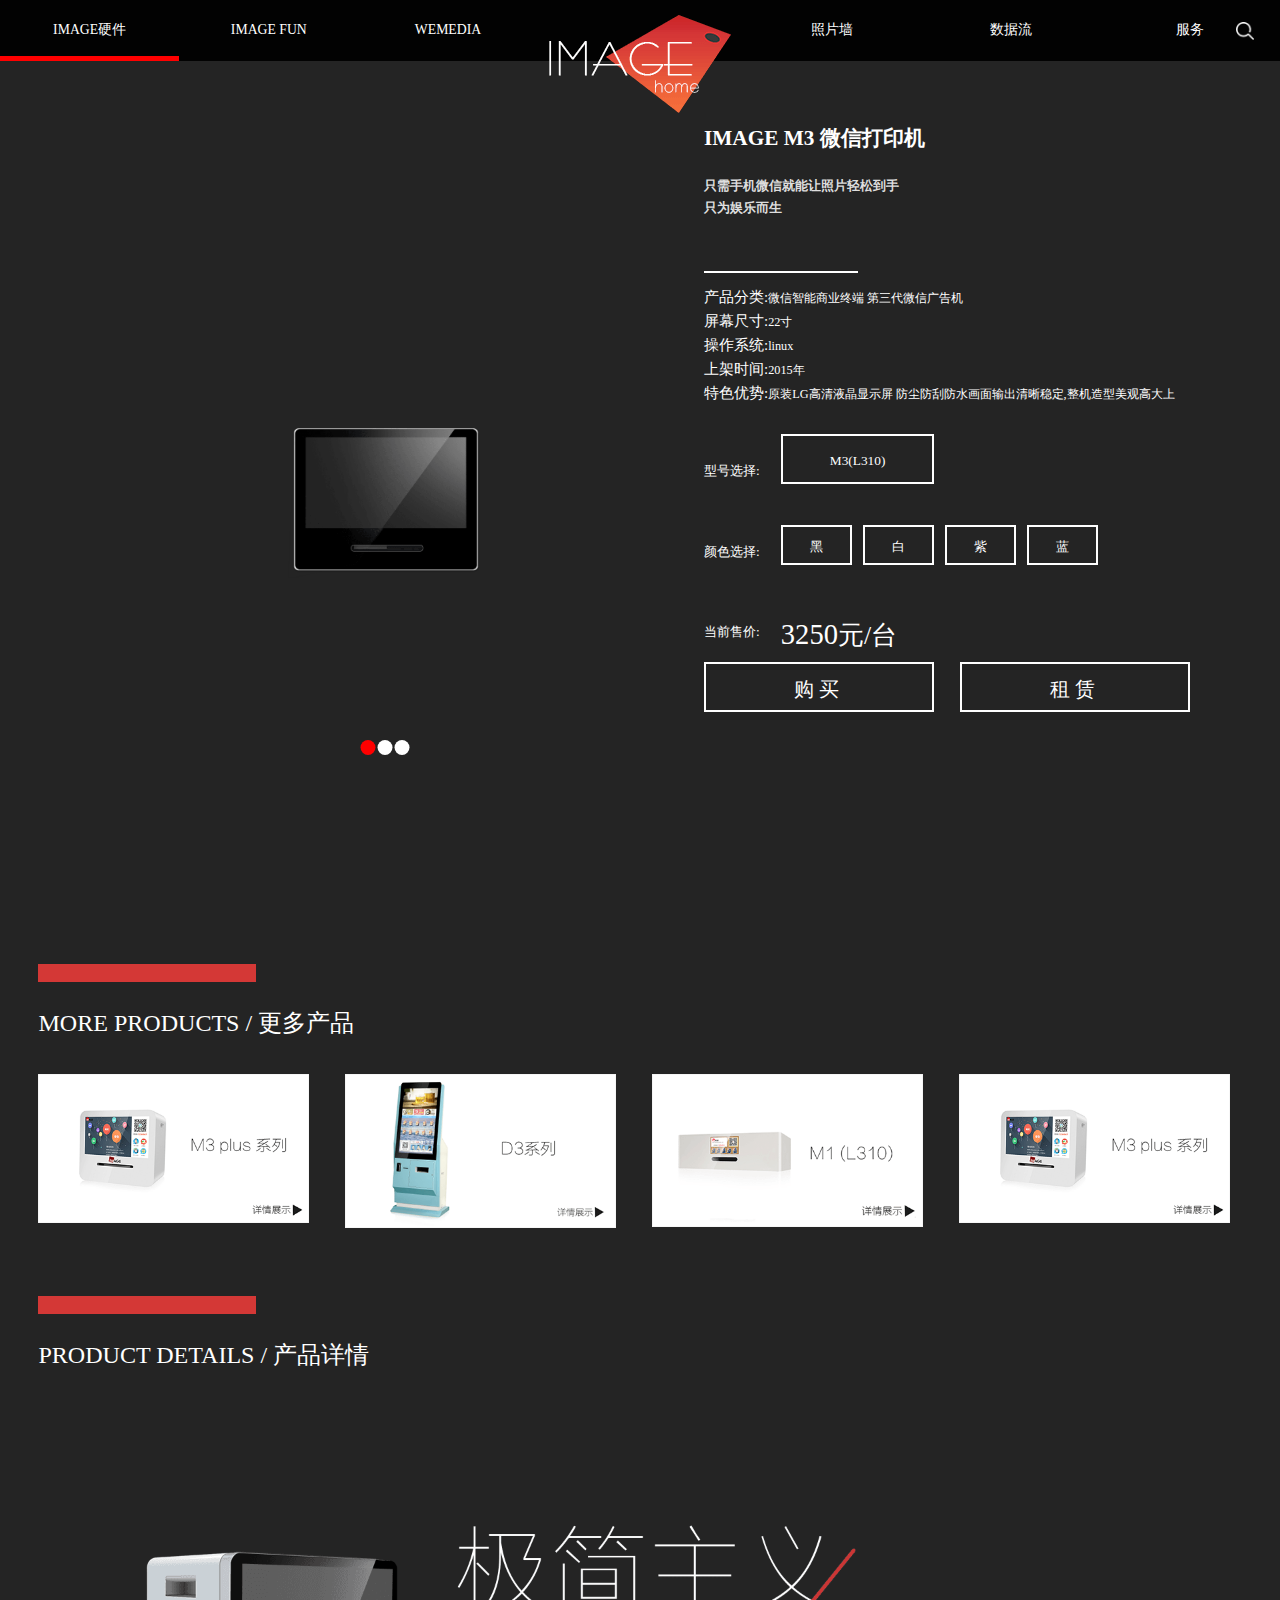
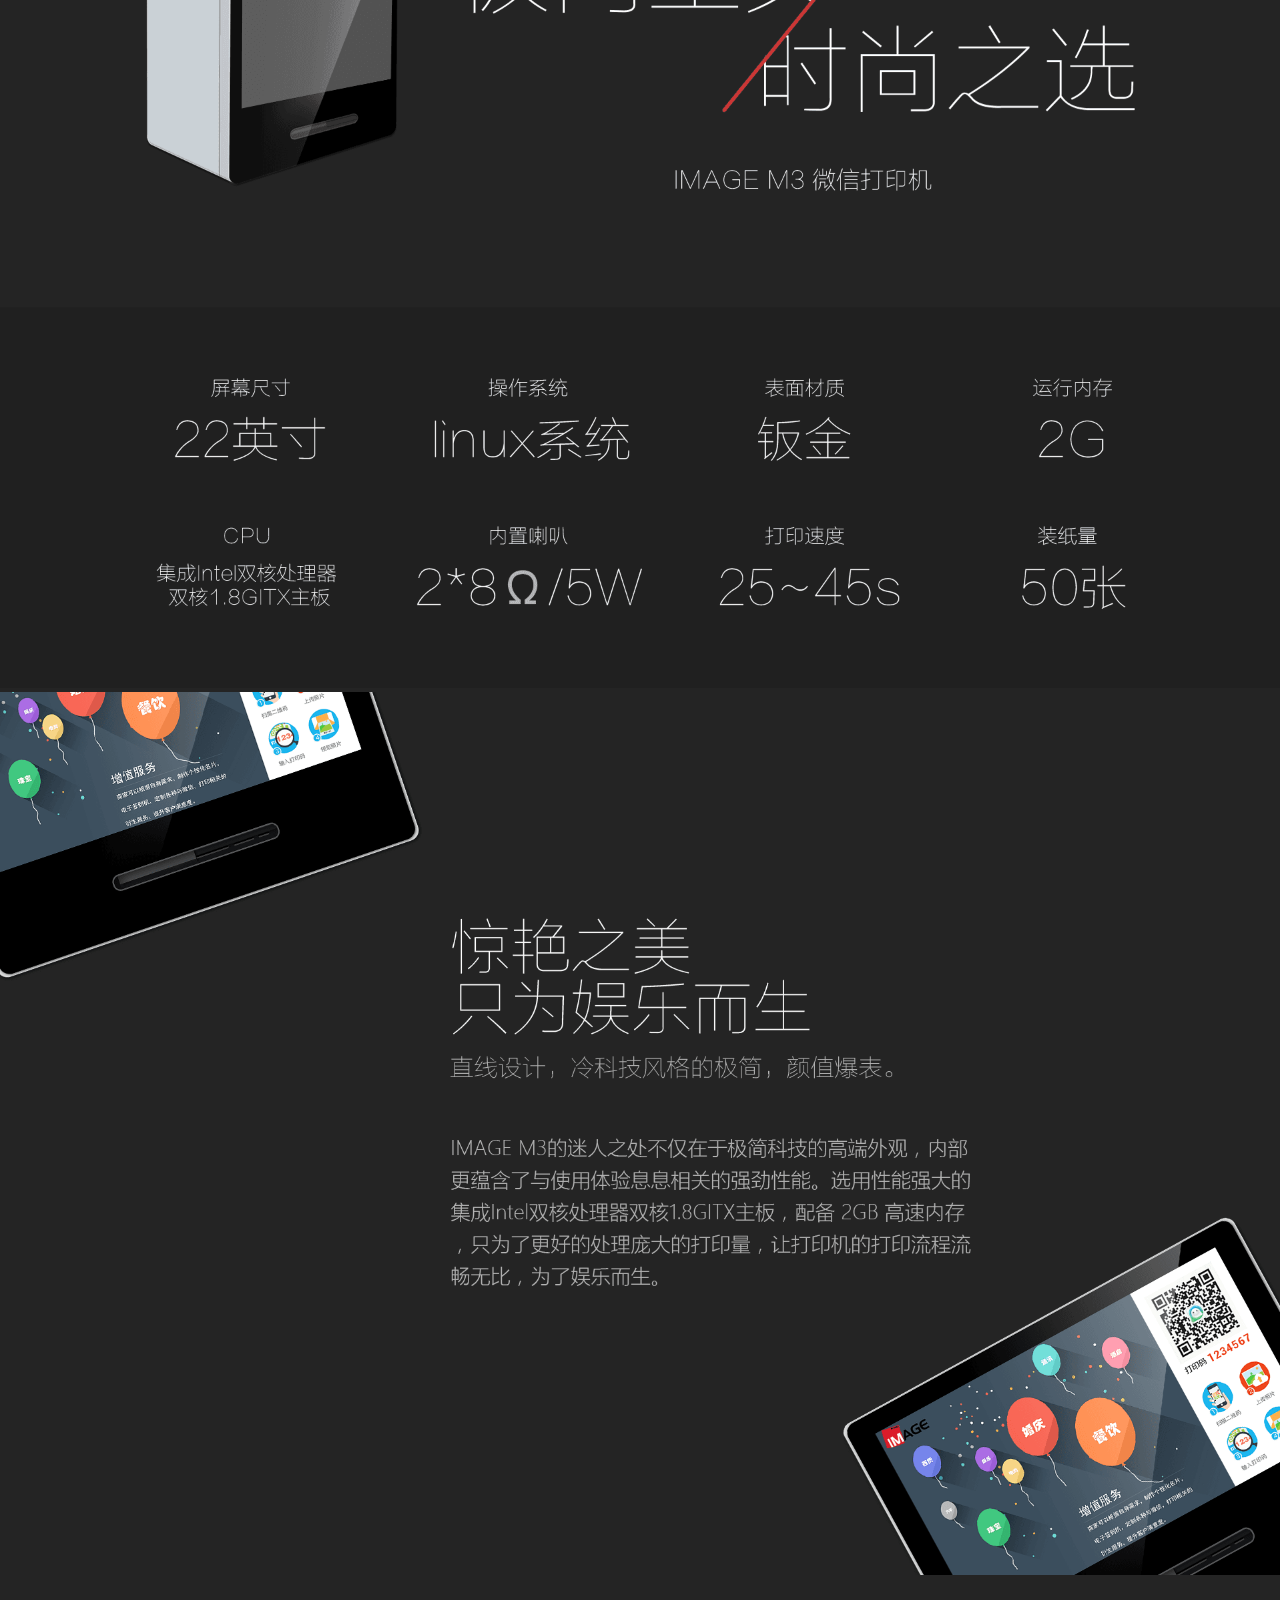
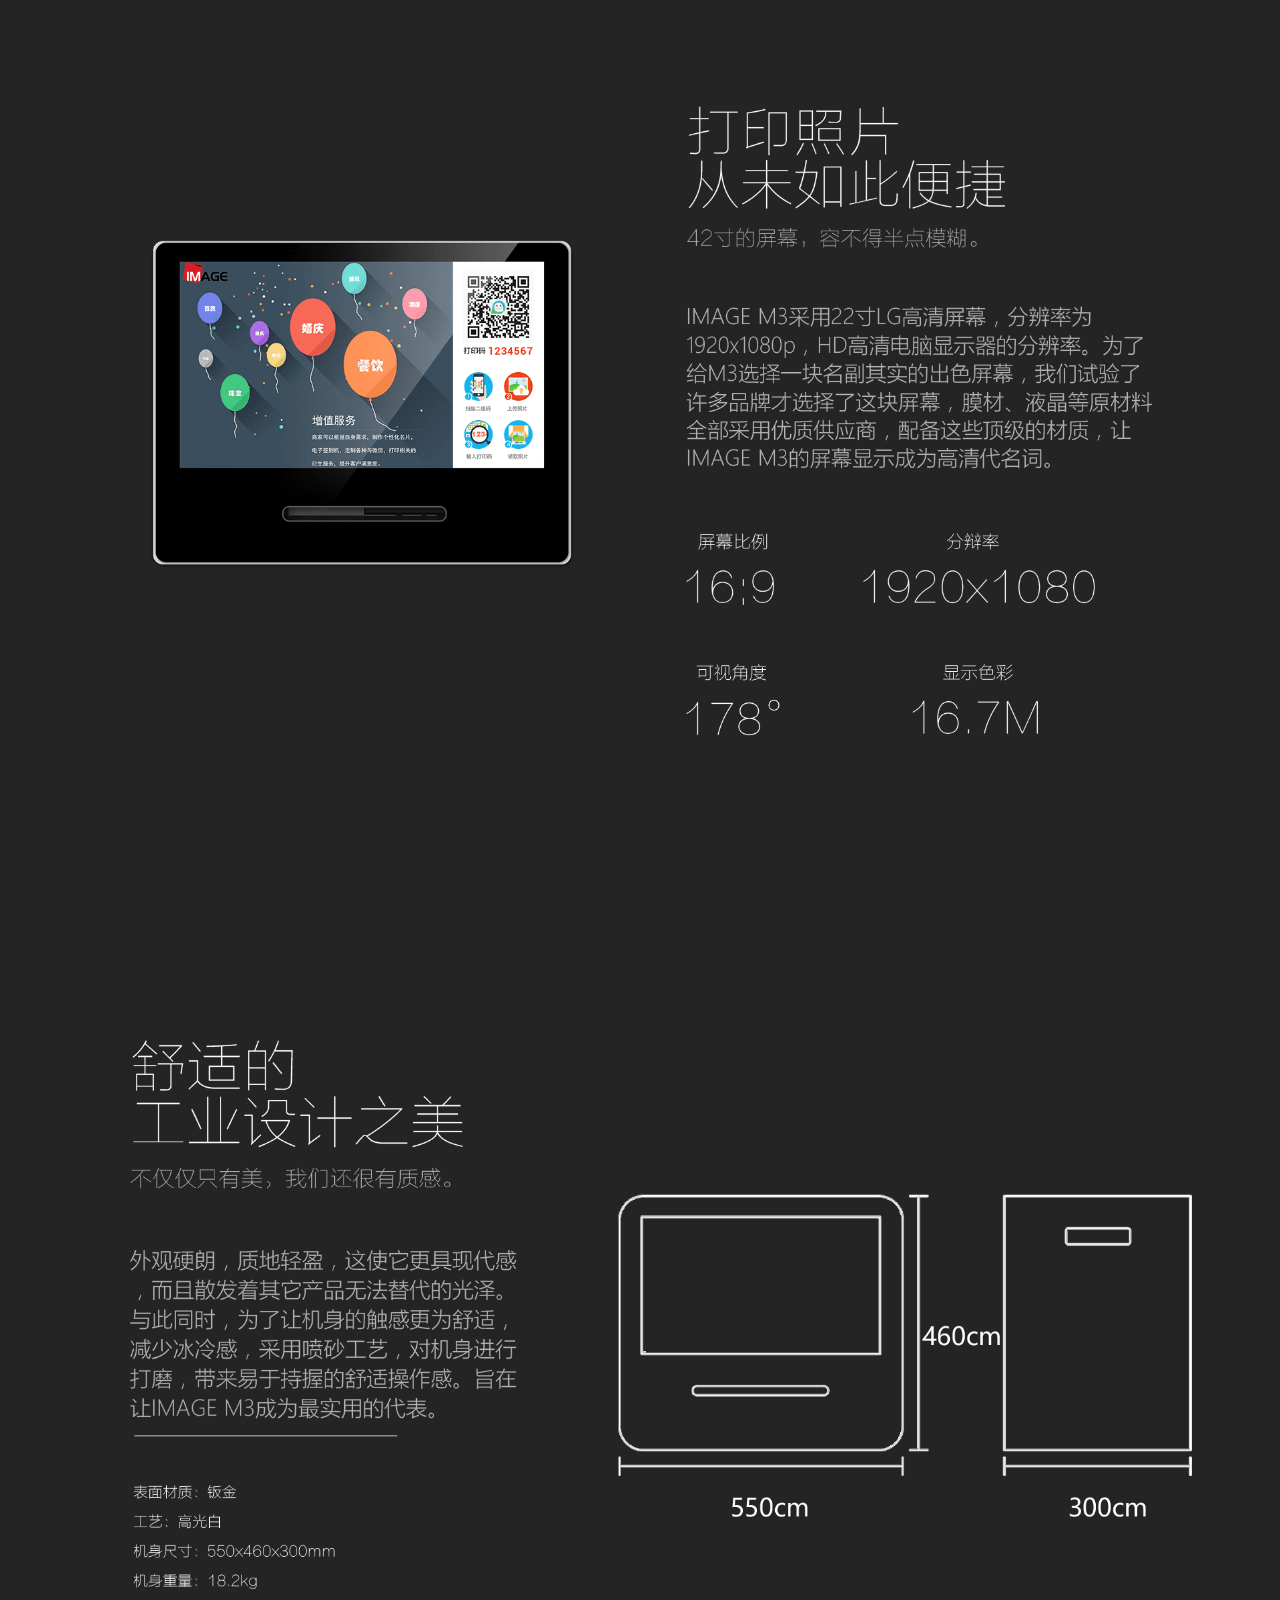
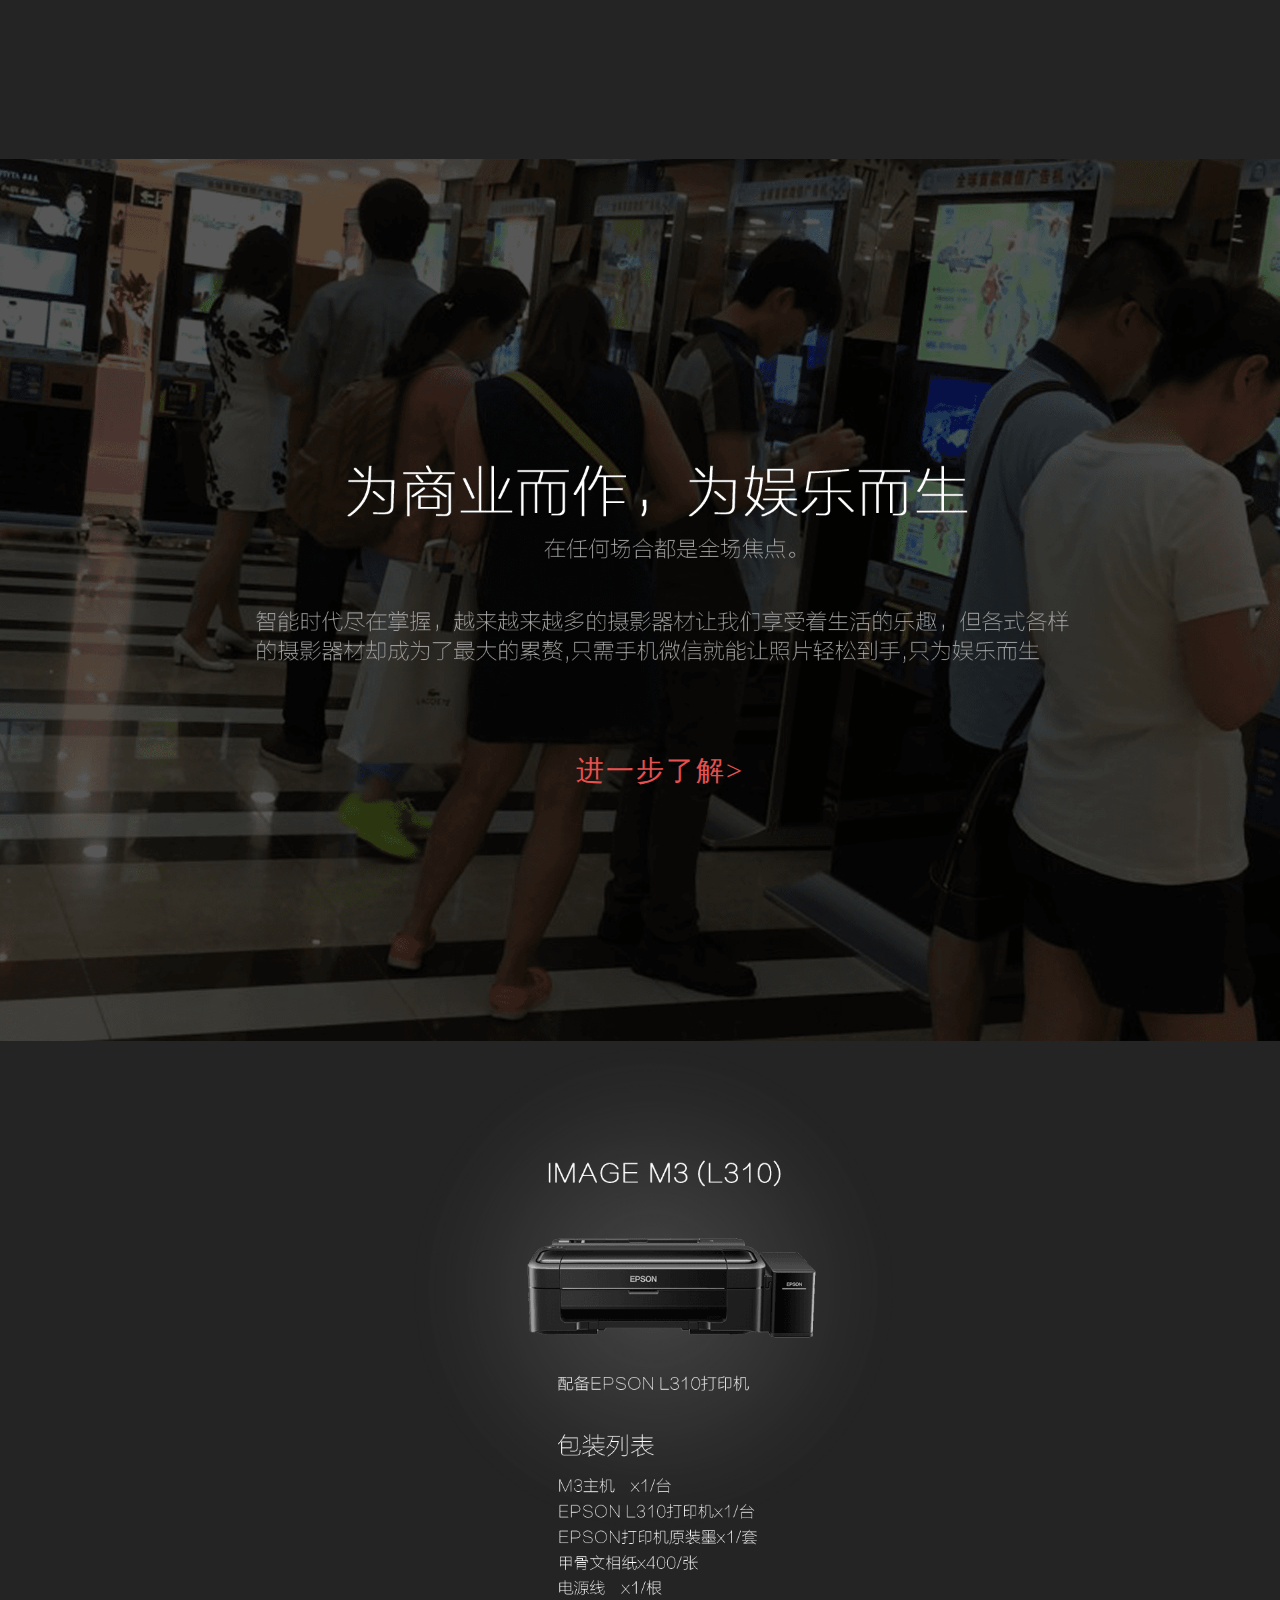
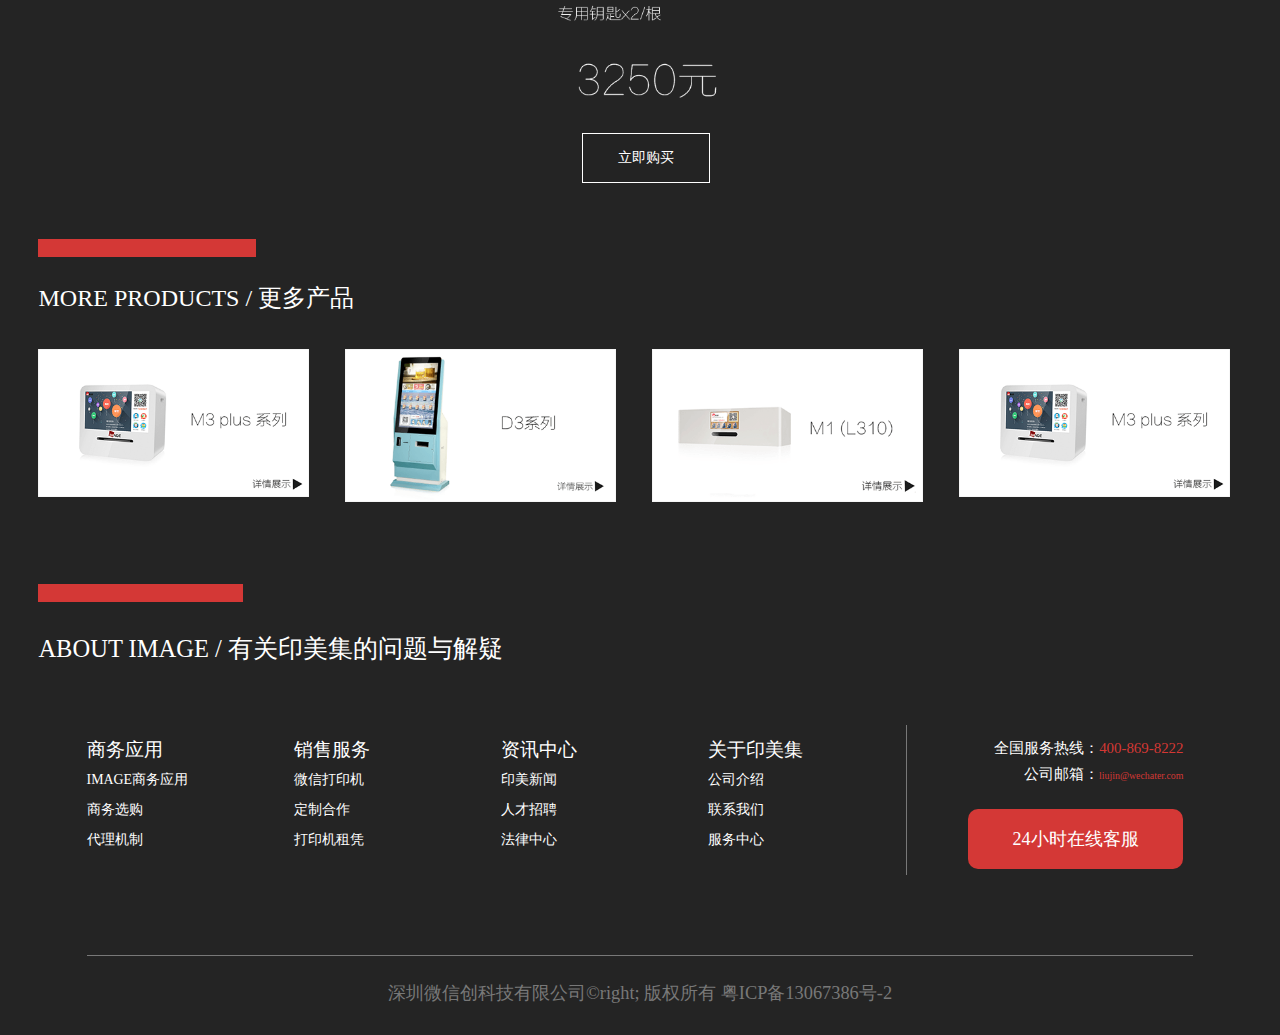
<file: pages/m3.html>
<!DOCTYPE html>
<html lang="en">
<head>
	<meta charset="UTF-8">
	<meta name="renderer" content="webkit|ie-comp|ie-stand"> 
	<meta http-equiv= "X-UA-Compatible" content = "IE=edge,chrome=1"/>
	<meta name="viewport" content="width=device-width, initial-scale=1.0">	
	<meta name="renderer" content="webkit">
	<meta name="viewport" content="target-densitydpi=device-dpi, width=480,user-scalable=no" />
	<meta name="format-detection" content="telephone=no" />
	<link rel="shortcut icon" type="image/x-icon" href="../images/index/logo_ico.jpg" />
	<script src="../js/jquery-1.8.3.min.js"></script>
	<script src="../js/goods_details.min.js"></script>
	<link rel="stylesheet" href="../css/common.min.css">
	<link rel="stylesheet" href="../css/goods_details.min.css">
	<title>IMAGE M3  微信打印机</title>
</head>
<body>
<!-- Head -->
<div class="all">
		<div class="main-logo">
			<a href="../index.html">
				<img   src="../images/index/logo.png" width="100%" alt="" />
			</a>
		</div>
		 <div class="header-box clearfix">
			<ul class="header-nav">
				<li><a href="HomeProduct.html">IMAGE硬件</a></li>
				<li><a href="image_fun.html">IMAGE FUN</a></li>
				<li><a href="#">WEMEDIA</a></li>
				<li class="header-logo"></li>
				<li><a href="#">照片墙</a></li>
				<li><a href="">数据流</a></li>
				<li><a href="ServiceCentre.html">服务</a></li>
			</ul>
			<div class="header-line-left"></div>
			<div class="header-line-right"></div>
			<div class="header-search">
				<a href=""><img src="../images/index/sousuo.png" alt="" width="18px" height="18px" /></a>
			</div>	
		</div>
<!-- content -->
		<div class="content-main">
			<div class="buy-info">
				<div class="buy-details">
					<div class="goods-pic">
<!-- banner -->
						<div class="goods-banner-pic">
							<div class="goods-banner-content">
								<img  id="commodity-list" src="../images/M3/houshitu.png" alt="">
							</div>
							<div class="goods-banner-content">
								<img  id="commodity-list" src="../images/M3/M3chanping.png" alt="">
							</div>
							<div class="goods-banner-content">
								<img  id="commodity-list" src="../images/M3/sanshitu.png" alt="">
							</div>
							<div class="goods-banner-content">
								<img  id="commodity-list" src="../images/M3/houshitu.png" alt="">
							</div>
							<div class="goods-banner-content">
								<img  id="commodity-list" src="../images/M3/M3chanping.png" alt="">
							</div>
						</div>
						<div  class="goods-change goods-left-button">
								<img  class="left-pic" src="../images/index/xiangzuojiantou.png" alt="">
						</div>
						<div  class="goods-change goods-right-button">
								<img  class="right-pic"  src="../images/index/xiangyoujiantou.png" alt="">
						</div>
						<div class="goods-crl-buttons">
					        <span index="1" class="on"></span>
					       <!--  <span index="2" ></span>
					        <span index="3" ></span> -->
		    		    </div>
					</div>
					<div class="goods-info">
						<h1>IMAGE M3  微信打印机</h1>
						<h2>只需手机微信就能让照片轻松到手</h2>
						<h2>只为娱乐而生</h2>
						<div class="specification">
							<div class="sp"><span class="title">产品分类:</span><span>微信智能商业终端 第三代微信广告机</span></div>
							<div class="sp"><span class="title">屏幕尺寸:</span><span>22寸</span></div>
							<div class="sp"><span class="title">操作系统:</span><span>linux</span></div>
							<div class="sp"><span class="title">上架时间:</span><span>2015年</span></div>
							<div class="sp"><span class="title">特色优势:</span><span>原装LG高清液晶显示屏 防尘防刮防水画面输出清晰稳定,整机造型美观高大上</span></div>
							<div class="sp goods-type">
								<p>型号选择:</p>
								<div>M3(L310)</div>
							</div>
							<div class="sp color-type">
								<p>颜色选择:</p>
								<div>黑</div>
								<div>白</div>
								<div>紫</div>
								<div>蓝</div>
							</div>
							<div class="sp project-price">
								<p>当前售价:</p>
								<div>3250<span>元/台</span></div>
							</div>
							<div class="sp buy-button">
							    <div class="button buy">购买</div>
							    <div class="button zhu">租赁</div>
							    <div class="buy-url">
							    	<div class="buy-title">
							    		购买渠道
							    	</div>
							    	<div class="buy-address">
							    		<a href="#" class="jd"></a>
							    		<a href="https://item.taobao.com/item.htm?spm=a1z10.5-c.w4002-1279004201.25.f9180Z&id=41992494545" class="tmall"></a>
							    		<a href="#" class="jd-url">点击链接购买</a>
							    		<a href="https://item.taobao.com/item.htm?spm=a1z10.5-c.w4002-1279004201.25.f9180Z&id=41992494545" class="tmall-url">点击链接购买</a>
							    	</div>
							    	<div class="buy-wechat">
							    		<img src="../images/goods_details/image.jpg" alt="">
							    		<a href="#" class="wechat-url">微信扫码购买</a>
							    	</div>
							    </div>
							</div>
						</div>
					</div>
				</div>
			</div>
			<div class="content-type-box">
				<div class="boundary-line"></div>
				<div class="content-title">MORE PRODUCTS / 更多产品</div>
				<ul class="contant-products-type clearfix">
					<li><a href="m3add.html"><img src="../images/ServiceCentre/msanplus.png" alt="" width="100%" /></a></li>
					<li><a href="d3.html"><img src="../images/ServiceCentre/dsanxilie.png" alt="" width="100%" /></a></li>
					<li><a href="m1.html"><img src="../images/ServiceCentre/myi.png" alt="" width="100%" /></a></li>
					<li><a href="m3add.html"><img src="../images/ServiceCentre/msanplus.png" alt="" width="100%" /></a></li>
				</ul>
			</div>
			<div class="project-datails-pic">
				<div class="boundary-line"></div>
				<div class="content-title">PRODUCT DETAILS / 产品详情</div>
				<div class="project-pics">
					<img src="../images/M3/jijianzhuyishishangzhixuan.png" alt="">
					<img src="../images/M3/jingyanzhimei.png" alt="">
					<img src="../images/M3/dayinzhaopian.png" alt="">
					<img src="../images/M3/shushidegongyeshejizhimei.png" alt="">
					<div class="business-plane">
						<img src="../images/goods_details/shangyeyunzuo.png" alt="">
						<a href="HomeProduct.html" class="more">进一步了解></a>
					</div>
					<div class="project-pics-buy">
						<img class="pic" src="../images/M3/dayinjigoumai.png" alt="">
						<a href="https://item.taobao.com/item.htm?spm=a1z10.5-c.w4002-1279004201.25.f9180Z&id=41992494545">
							<button>立即购买</button>
						</a>
					</div>
				</div>
			</div>
			<div class="content-type-box">
				<div class="boundary-line"></div>
				<div class="content-title">MORE PRODUCTS / 更多产品</div>
				<ul class="contant-products-type clearfix">
					<li><a href="m3add.html"><img src="../images/ServiceCentre/msanplus.png" alt="" width="100%" /></a></li>
					<li><a href="d3.html"><img src="../images/ServiceCentre/dsanxilie.png" alt="" width="100%" /></a></li>
					<li><a href="m1.html"><img src="../images/ServiceCentre/myi.png" alt="" width="100%" /></a></li>
					<li><a href="m3add.html"><img src="../images/ServiceCentre/msanplus.png" alt="" width="100%" /></a></li>
				</ul>
			</div>
		</div>
<!-- Footer -->
	<div class="footer-box clearfix">
				<div class="footer-line"></div>
				<div class="footer-title">ABOUT IMAGE / 有关印美集的问题与解疑</div>
				<div class="footer-link-box clearfix">
					<div class="footer-link clearfix">
						<dl class="list">
							<dt>商务应用</dt>
							<dd><span class="marker"></span><a href="BusinessApplication.html">IMAGE商务应用</a></dd>
							<dd><span class="marker"></span><a href="BusinessApplication.html">商务选购</a></dd>
							<dd><span class="marker"></span><a href="BusinessApplication.html">代理机制</a></dd>
						</dl>
						<dl class="list">
							<dt>销售服务</dt>
							<dd><span class="marker"></span><a href="">微信打印机</a></dd>
							<dd><span class="marker"></span><a href="">定制合作</a></dd>
							<dd><span class="marker"></span><a href="">打印机租凭</a></dd>
						</dl>
						<dl class="list">
							<dt>资讯中心</dt>
							<dd><span class="marker"></span><a href="">印美新闻</a></dd>
							<dd><span class="marker"></span><a href="">人才招聘</a></dd>
							<dd><span class="marker"></span><a href="">法律中心</a></dd>
						</dl>
						<dl class="list">
							<dt>关于印美集</dt>
							<dd><span class="marker"></span><a href="CompanyIntroduction.html">公司介绍</a></dd>
							<dd><span class="marker"></span><a href="CompanyIntroduction.html">联系我们</a></dd>
							<dd><span class="marker"></span><a href="CompanyIntroduction.html">服务中心</a></dd>
						</dl>
					</div>
					<div class="footer-other-link">
						<div class="contact">全国服务热线：<span>400-869-8222</span></div>
						<div class="contact email">公司邮箱：<span>liujin@wechater.com</span></div>
						<div class="footer-time-tip">24小时在线客服</div>
					</div>
				</div>
				<div class="footer-company-name">深圳微信创科技有限公司&#169right; 版权所有 粤ICP备13067386号-2</div>
			</div>
	</div>
</div>
	<script src="../js/footer-animation.min.js"></script>
</body>
</html>
</file>
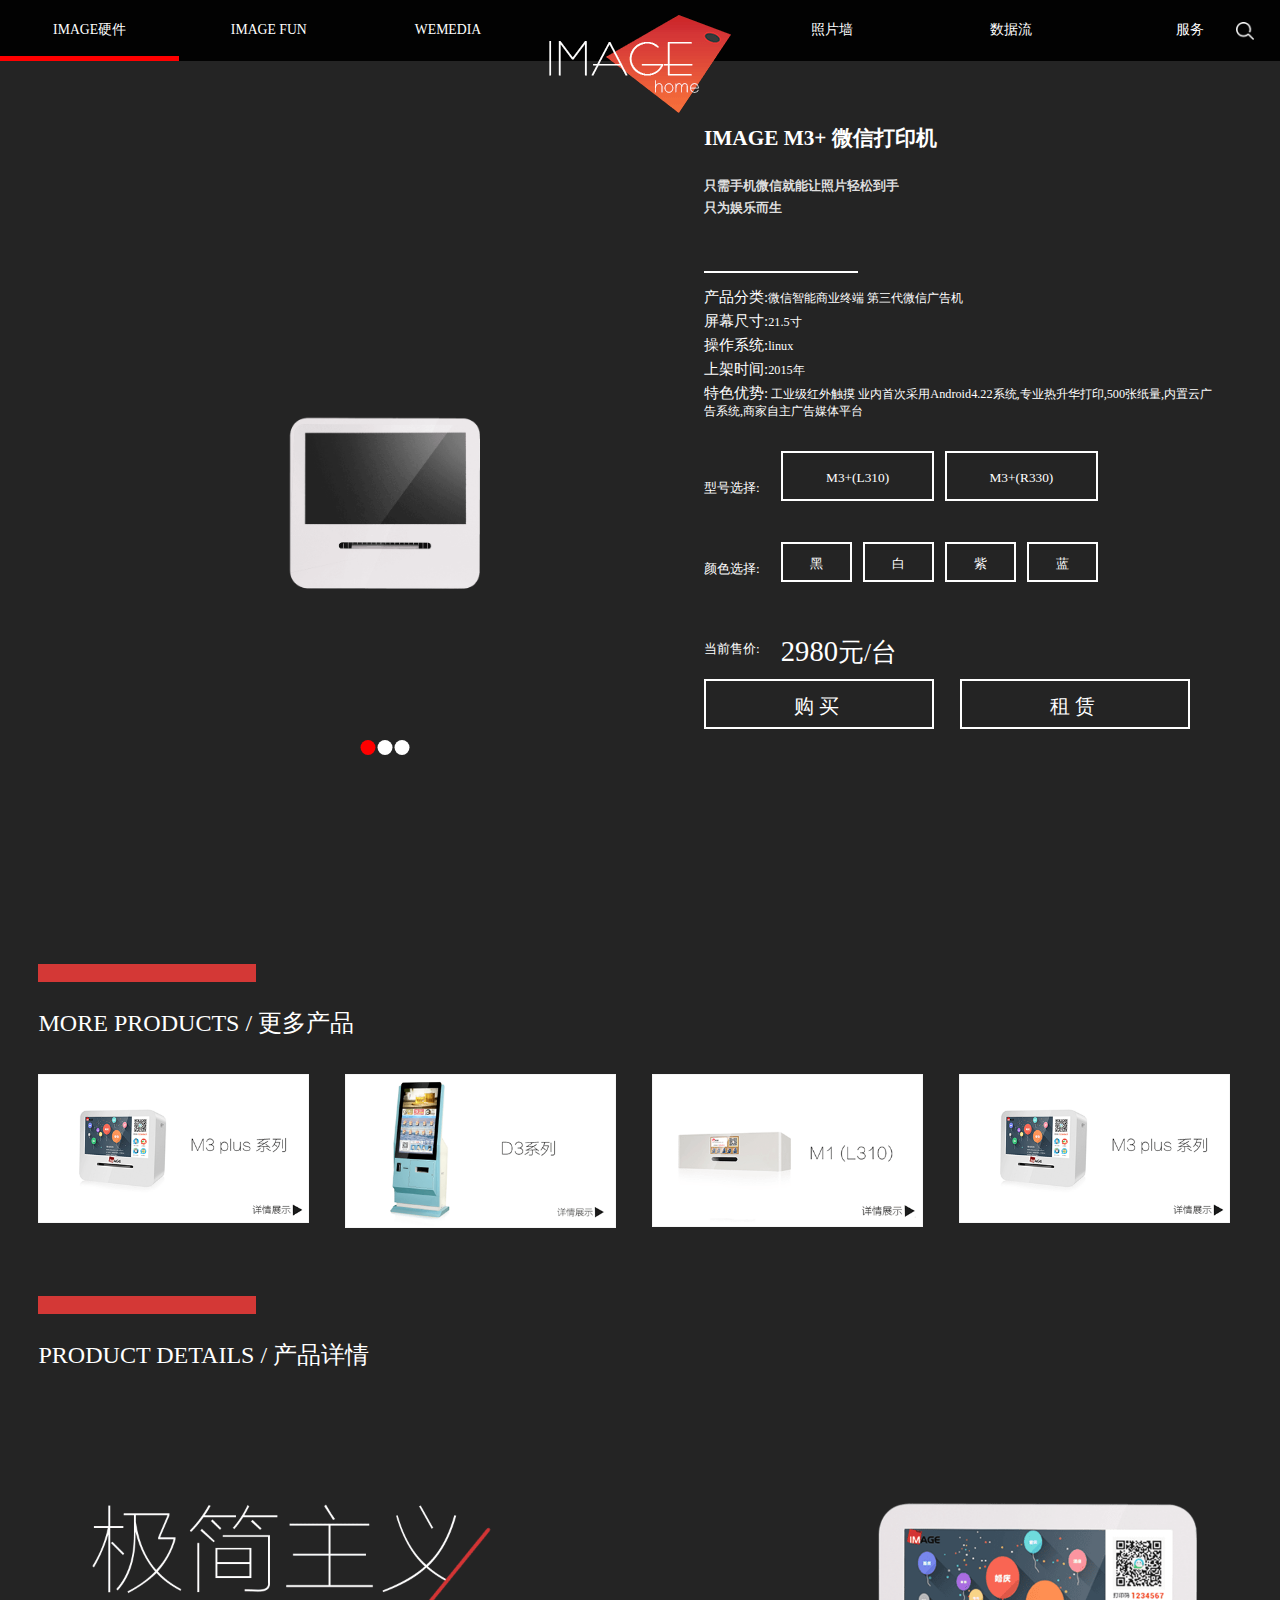
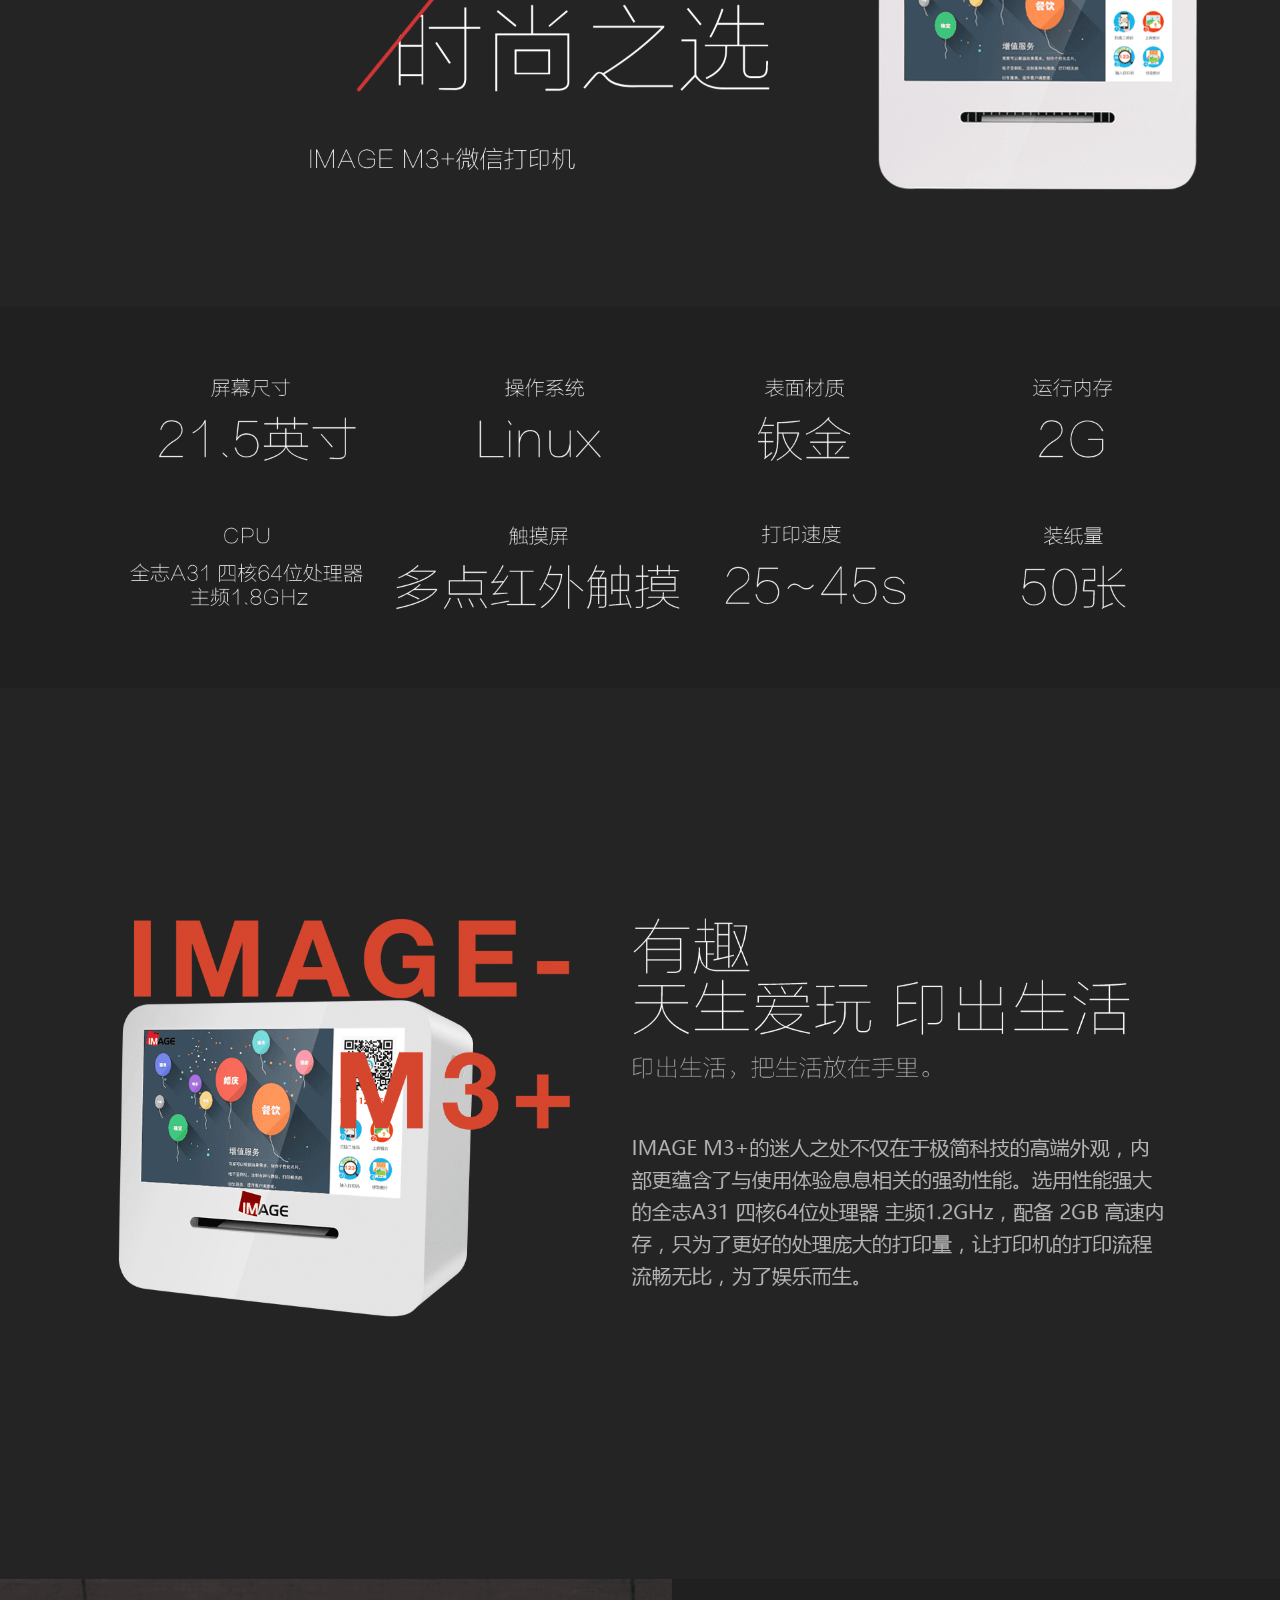
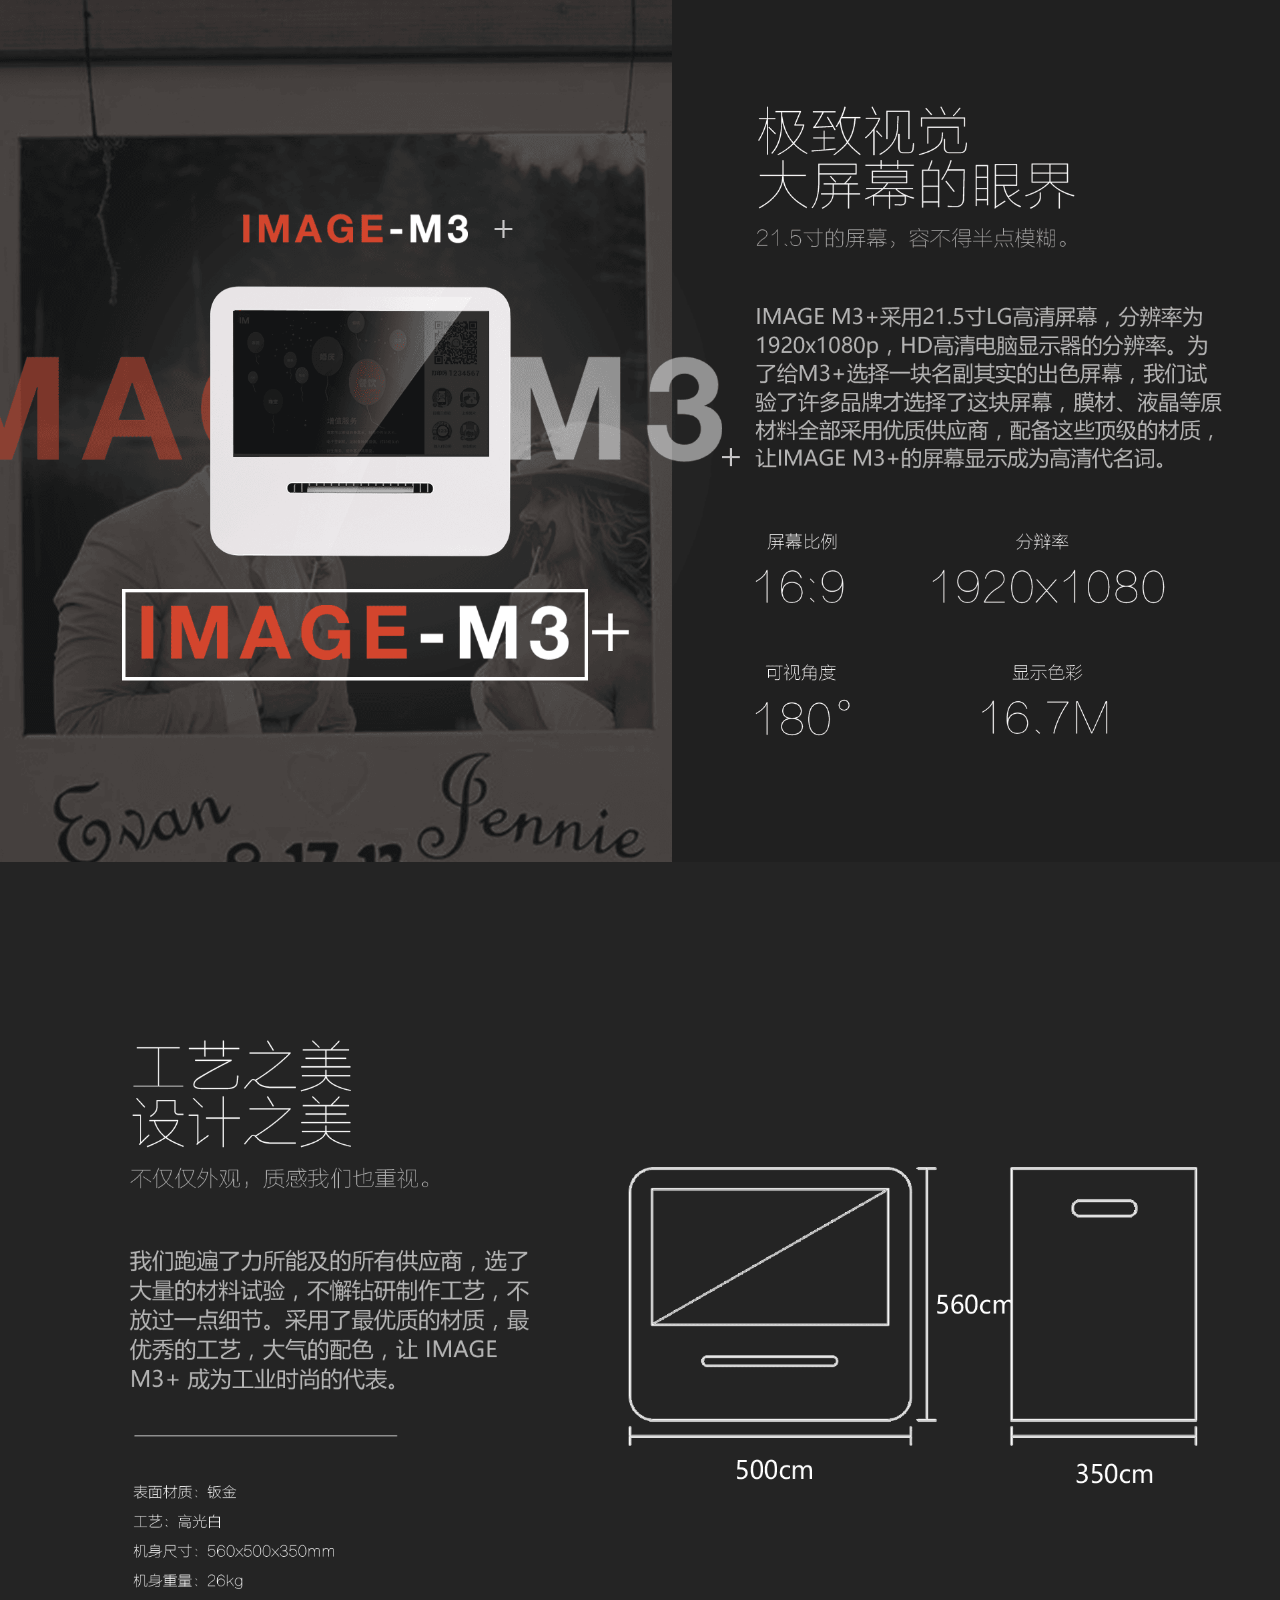
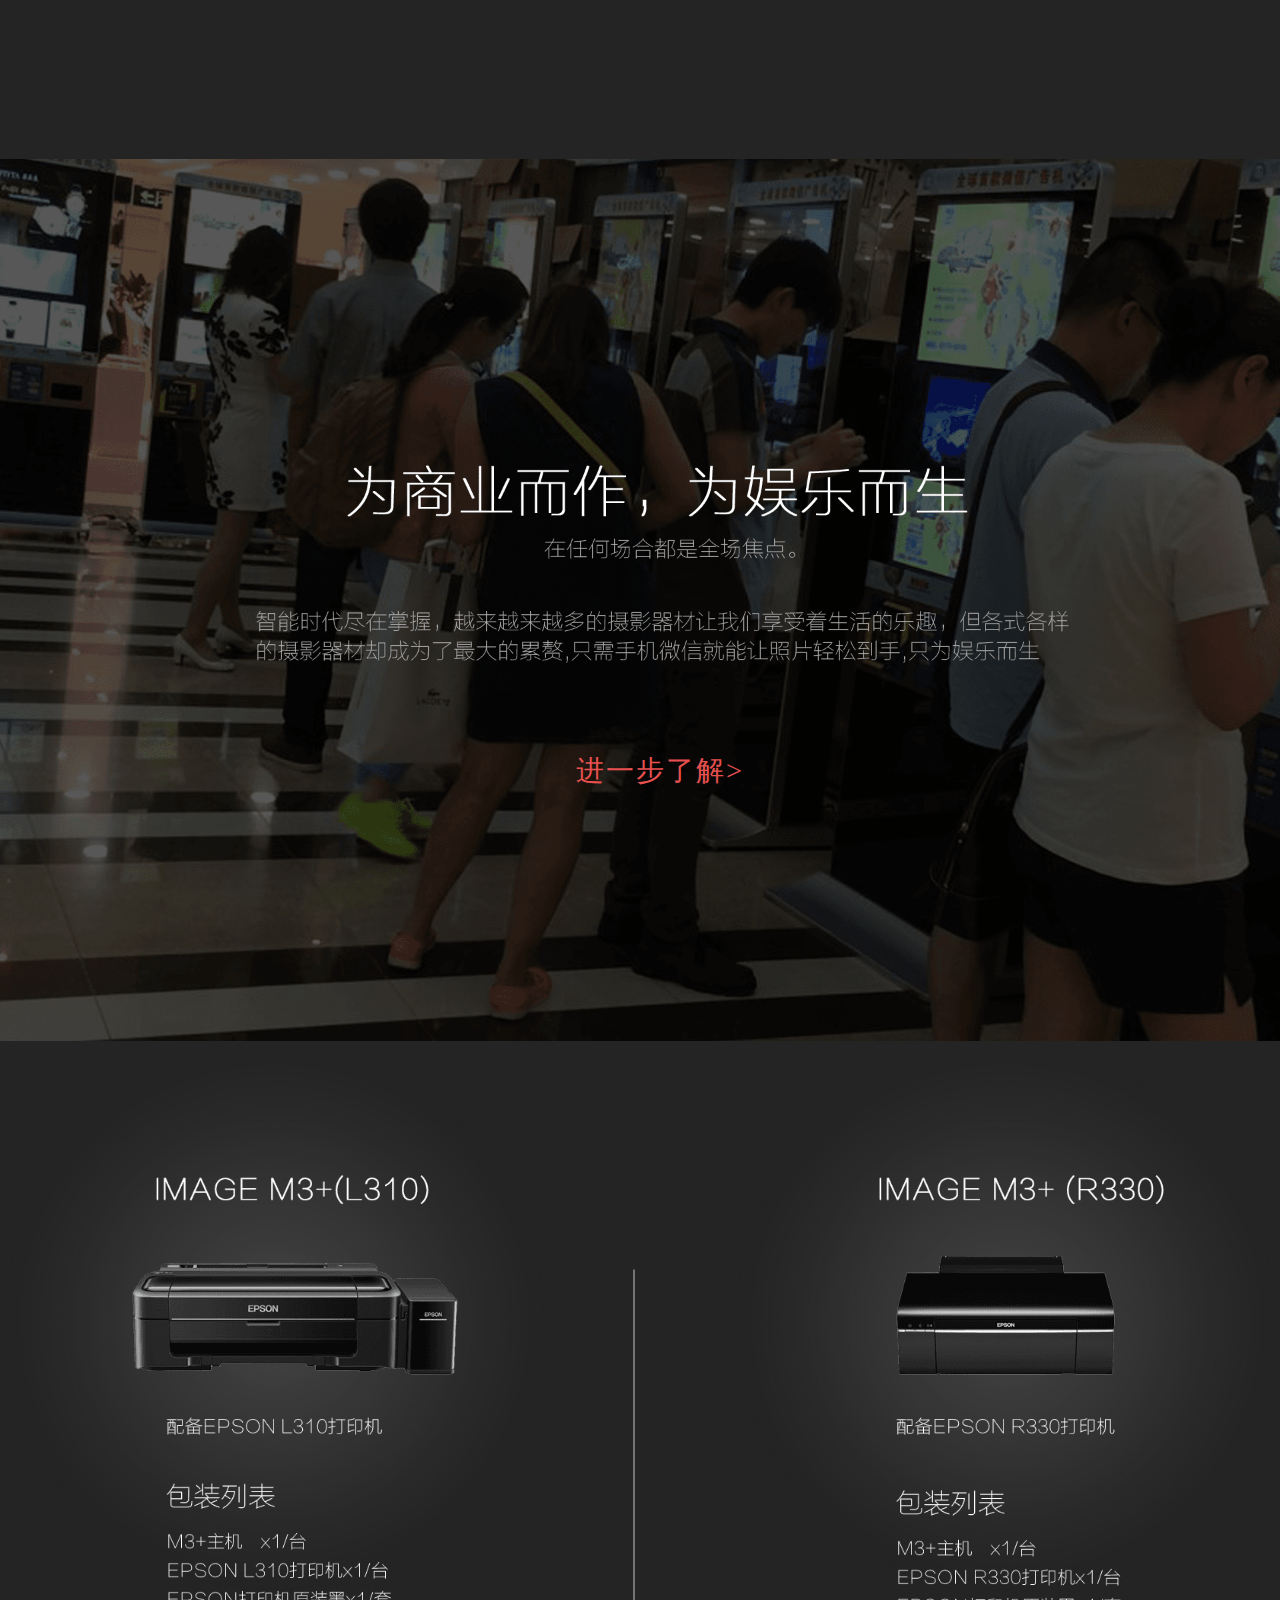
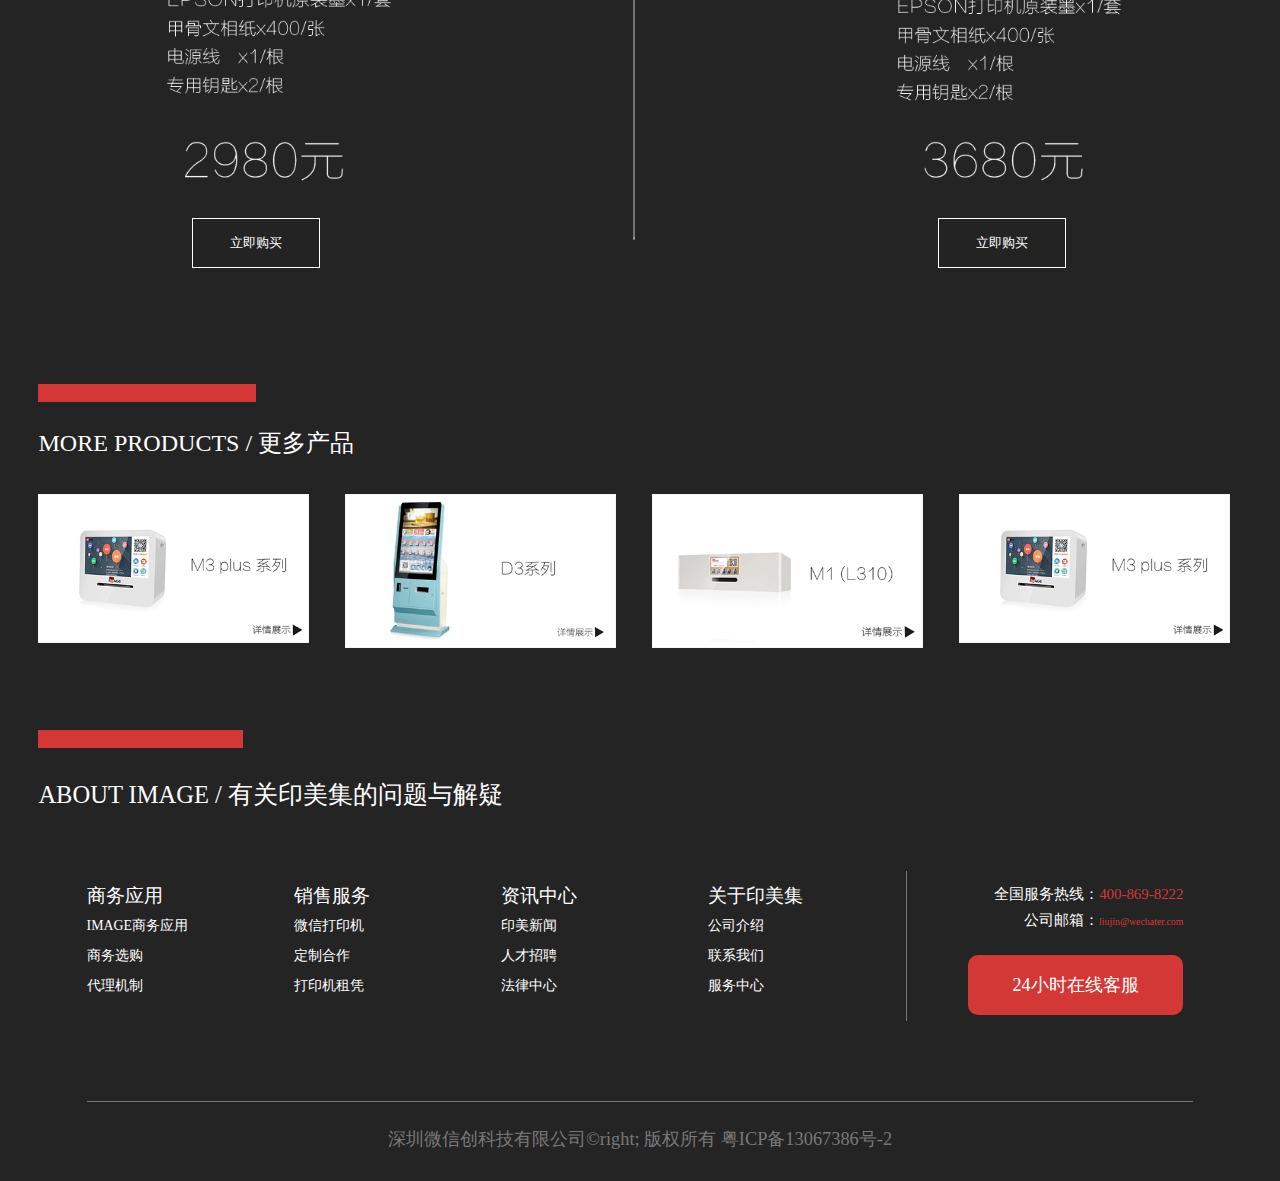
<file: pages/m3add.html>
<!DOCTYPE html>
<html lang="en">
<head>
	<meta charset="UTF-8">
	<meta name="renderer" content="webkit|ie-comp|ie-stand"> 
	<meta http-equiv= "X-UA-Compatible" content = "IE=edge,chrome=1"/>
	<meta name="viewport" content="width=device-width, initial-scale=1.0">	
	<meta name="renderer" content="webkit">
	<meta name="viewport" content="target-densitydpi=device-dpi, width=480,user-scalable=no" />
	<meta name="format-detection" content="telephone=no" />
	<link rel="shortcut icon" type="image/x-icon" href="../images/index/logo_ico.jpg" />
	<script src="../js/jquery-1.8.3.min.js"></script>
	<script src="../js/goods_details.min.js"></script>
	<link rel="stylesheet" href="../css/common.min.css">
	<link rel="stylesheet" href="../css/goods_details.min.css">
	<title>IMAGE M3+  微信打印机</title>
</head>
<body>
<!-- Head -->
<div class="all">
		<div class="main-logo">
			<a href="../index.html">
				<img   src="../images/index/logo.png" width="100%" alt="" />
			</a>
		</div>
		 <div class="header-box clearfix">
			<ul class="header-nav">
				<li><a href="HomeProduct.html">IMAGE硬件</a></li>
				<li><a href="image_fun.html">IMAGE FUN</a></li>
				<li><a href="#">WEMEDIA</a></li>
				<li class="header-logo"></li>
				<li><a href="#">照片墙</a></li>
				<li><a href="">数据流</a></li>
				<li><a href="ServiceCentre.html">服务</a></li>
			</ul>
			<div class="header-line-left"></div>
			<div class="header-line-right"></div>
			<div class="header-search">
				<a href=""><img src="../images/index/sousuo.png" alt="" width="18px" height="18px" /></a>
			</div>	
		</div>
<!-- content -->
		<div class="content-main">
			<div class="buy-info">
				<div class="buy-details">
					<div class="goods-pic">
<!-- banner -->
						<div class="goods-banner-pic">
							<div class="goods-banner-content">
								<img  id="commodity-list" src="../images/M3add/houshitu.png" alt="">
							</div>
							<div class="goods-banner-content">
								<img  id="commodity-list" src="../images/M3add/xiaomeichanpin.png" alt="">
							</div>
							<div class="goods-banner-content">
								<img  id="commodity-list" src="../images/M3add/shanshitu.png" alt="">
							</div>
							<div class="goods-banner-content">
								<img  id="commodity-list" src="../images/M3add/houshitu.png" alt="">
							</div>
							<div class="goods-banner-content">
								<img  id="commodity-list" src="../images/M3add/xiaomeichanpin.png" alt="">
							</div>
						</div>
						<div  class="goods-change goods-left-button">
								<img  class="left-pic" src="../images/index/xiangzuojiantou.png" alt="">
						</div>
						<div  class="goods-change goods-right-button">
								<img  class="right-pic"  src="../images/index/xiangyoujiantou.png" alt="">
						</div>
						<div class="goods-crl-buttons">
					        <span index="1" class="on"></span>
					       <!--  <span index="2" ></span>
					        <span index="3" ></span> -->
		    		    </div>
					</div>
					<div class="goods-info">
						<h1>IMAGE M3+  微信打印机</h1>
						<h2>只需手机微信就能让照片轻松到手</h2>
						<h2>只为娱乐而生</h2>
						<div class="specification">
							<div class="sp"><span class="title">产品分类:</span><span>微信智能商业终端 第三代微信广告机</span></div>
							<div class="sp"><span class="title">屏幕尺寸:</span><span>21.5寸</span></div>
							<div class="sp"><span class="title">操作系统:</span><span>linux</span></div>
							<div class="sp"><span class="title">上架时间:</span><span>2015年</span></div>
							<div class="sp"><span class="title">特色优势:</span><span>
							工业级红外触摸 业内首次采用Android4.22系统,专业热升华打印,500张纸量,内置云广告系统,商家自主广告媒体平台</span></div>
							<div class="sp goods-type">
								<p>型号选择:</p>
								<div>M3+(L310)</div>
								<div>M3+(R330)</div>
							</div>
							<div class="sp color-type">
								<p>颜色选择:</p>
								<div>黑</div>
								<div>白</div>
								<div>紫</div>
								<div>蓝</div>
							</div>
							<div class="sp project-price">
								<p>当前售价:</p>
								<div>2980<span>元/台</span></div>
							</div>
							<div class="sp buy-button">
							    <div class="button buy">购买</div>
							    <div class="button zhu">租赁</div>
							    <div class="buy-url">
							    	<div class="buy-title">
							    		购买渠道
							    	</div>
							    	<div class="buy-address">
							    		<a href="#" class="jd"></a>
							    		<a href="https://item.taobao.com/item.htm?spm=686.1000925.0.0.6qDBrL&id=522942871449" class="tmall"></a>
							    		<a href="#" class="jd-url">点击链接购买</a>
							    		<a href="https://item.taobao.com/item.htm?spm=686.1000925.0.0.6qDBrL&id=522942871449" class="tmall-url">点击链接购买</a>
							    	</div>
							    	<div class="buy-wechat">
							    		<img src="../images/goods_details/image.jpg" alt="">
							    		<a href="#" class="wechat-url">微信扫码购买</a>
							    	</div>
							    </div>
							</div>
						</div>
					</div>
				</div>
			</div>
			<div class="content-type-box">
				<div class="boundary-line"></div>
				<div class="content-title">MORE PRODUCTS / 更多产品</div>
				<ul class="contant-products-type clearfix">
					<li><a href="m3add.html"><img src="../images/ServiceCentre/msanplus.png" alt="" width="100%" /></a></li>
					<li><a href="d3.html"><img src="../images/ServiceCentre/dsanxilie.png" alt="" width="100%" /></a></li>
					<li><a href="m1.html"><img src="../images/ServiceCentre/myi.png" alt="" width="100%" /></a></li>
					<li><a href="m3add.html"><img src="../images/ServiceCentre/msanplus.png" alt="" width="100%" /></a></li>
				</ul>
			</div>
			<div class="project-datails-pic">
				<div class="boundary-line"></div>
				<div class="content-title">PRODUCT DETAILS / 产品详情</div>
				<div class="project-pics">
					<img src="../images/M3add/jijianzhuyi.png" alt="">
					<img src="../images/M3add/youqu.png" alt="">
					<img src="../images/M3add/jizhishijue.png" alt="">
					<img src="../images/M3add/gongyizhimei.png" alt="">
					<div class="business-plane">
						<img src="../images/goods_details/shangyeyunzuo.png" alt="">
						<a href="HomeProduct.html" class="more">进一步了解></a>
					</div>
					<div class="product-buy-button">
						<img src="../images/M3add/m3adddayinji.png" alt="">
						<div class="button">
							<a href="https://item.taobao.com/item.htm?spm=686.1000925.0.0.6qDBrL&id=522942871449">
								<button>立即购买</button>
							</a>
							<a href="https://item.taobao.com/item.htm?spm=686.1000925.0.0.6qDBrL&id=522942871449">
								<button>立即购买</button>
							</a>
						</div>
					</div>
				</div>
			</div>
			<div class="content-type-box">
				<div class="boundary-line"></div>
				<div class="content-title">MORE PRODUCTS / 更多产品</div>
				<ul class="contant-products-type clearfix">
					<li><a href="m3add.html"><img src="../images/ServiceCentre/msanplus.png" alt="" width="100%" /></a></li>
					<li><a href="d3.html"><img src="../images/ServiceCentre/dsanxilie.png" alt="" width="100%" /></a></li>
					<li><a href="m1.html"><img src="../images/ServiceCentre/myi.png" alt="" width="100%" /></a></li>
					<li><a href="m3add.html"><img src="../images/ServiceCentre/msanplus.png" alt="" width="100%" /></a></li>
				</ul>
			</div>
		</div>
<!-- Footer -->
	<div class="footer-box clearfix">
				<div class="footer-line"></div>
				<div class="footer-title">ABOUT IMAGE / 有关印美集的问题与解疑</div>
				<div class="footer-link-box clearfix">
					<div class="footer-link clearfix">
						<dl class="list">
							<dt>商务应用</dt>
							<dd><span class="marker"></span><a href="BusinessApplication.html">IMAGE商务应用</a></dd>
							<dd><span class="marker"></span><a href="BusinessApplication.html">商务选购</a></dd>
							<dd><span class="marker"></span><a href="BusinessApplication.html">代理机制</a></dd>
						</dl>
						<dl class="list">
							<dt>销售服务</dt>
							<dd><span class="marker"></span><a href="">微信打印机</a></dd>
							<dd><span class="marker"></span><a href="">定制合作</a></dd>
							<dd><span class="marker"></span><a href="">打印机租凭</a></dd>
						</dl>
						<dl class="list">
							<dt>资讯中心</dt>
							<dd><span class="marker"></span><a href="">印美新闻</a></dd>
							<dd><span class="marker"></span><a href="">人才招聘</a></dd>
							<dd><span class="marker"></span><a href="">法律中心</a></dd>
						</dl>
						<dl class="list">
							<dt>关于印美集</dt>
							<dd><span class="marker"></span><a href="CompanyIntroduction.html">公司介绍</a></dd>
							<dd><span class="marker"></span><a href="CompanyIntroduction.html">联系我们</a></dd>
							<dd><span class="marker"></span><a href="CompanyIntroduction.html">服务中心</a></dd>
						</dl>
					</div>
					<div class="footer-other-link">
						<div class="contact">全国服务热线：<span>400-869-8222</span></div>
						<div class="contact email">公司邮箱：<span>liujin@wechater.com</span></div>
						<div class="footer-time-tip">24小时在线客服</div>
					</div>
				</div>
				<div class="footer-company-name">深圳微信创科技有限公司&#169right; 版权所有 粤ICP备13067386号-2</div>
			</div>
	</div>
</div>
	<script src="../js/footer-animation.min.js"></script>
</body>
</html>
</file>
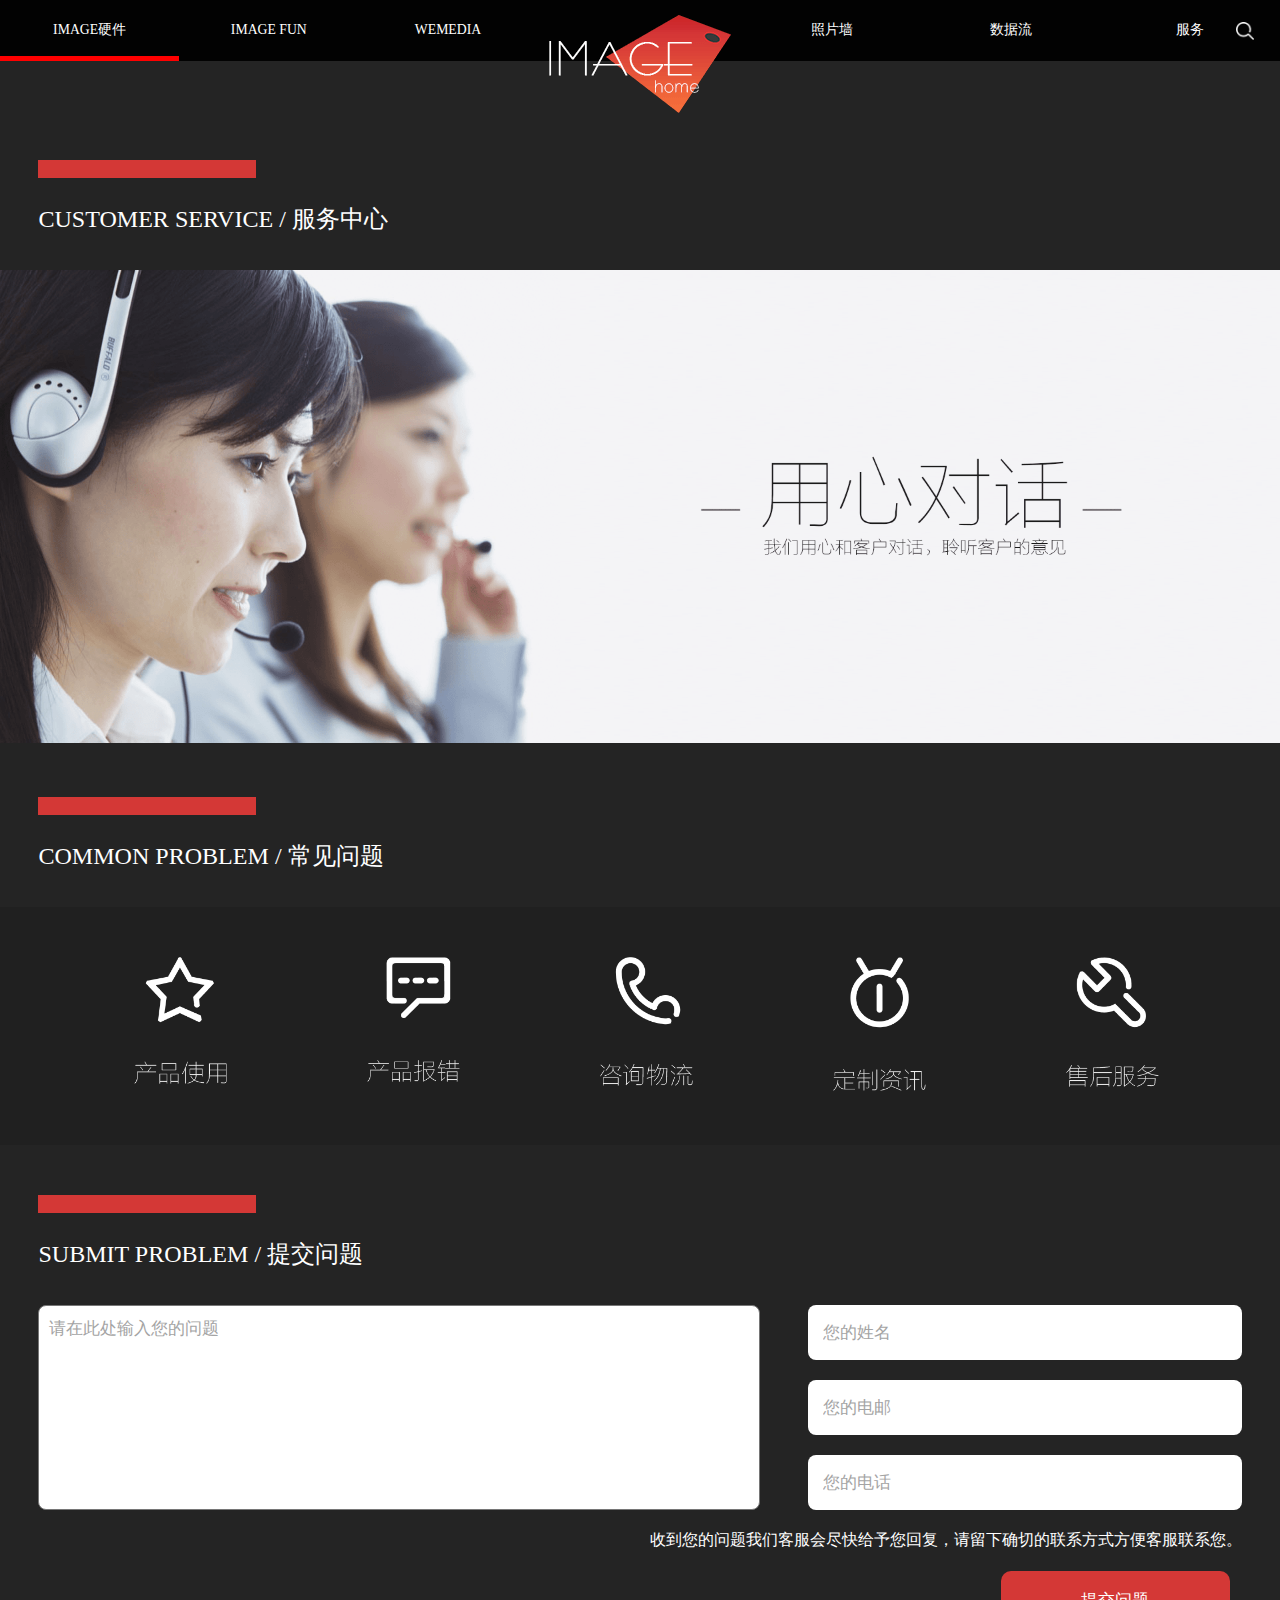
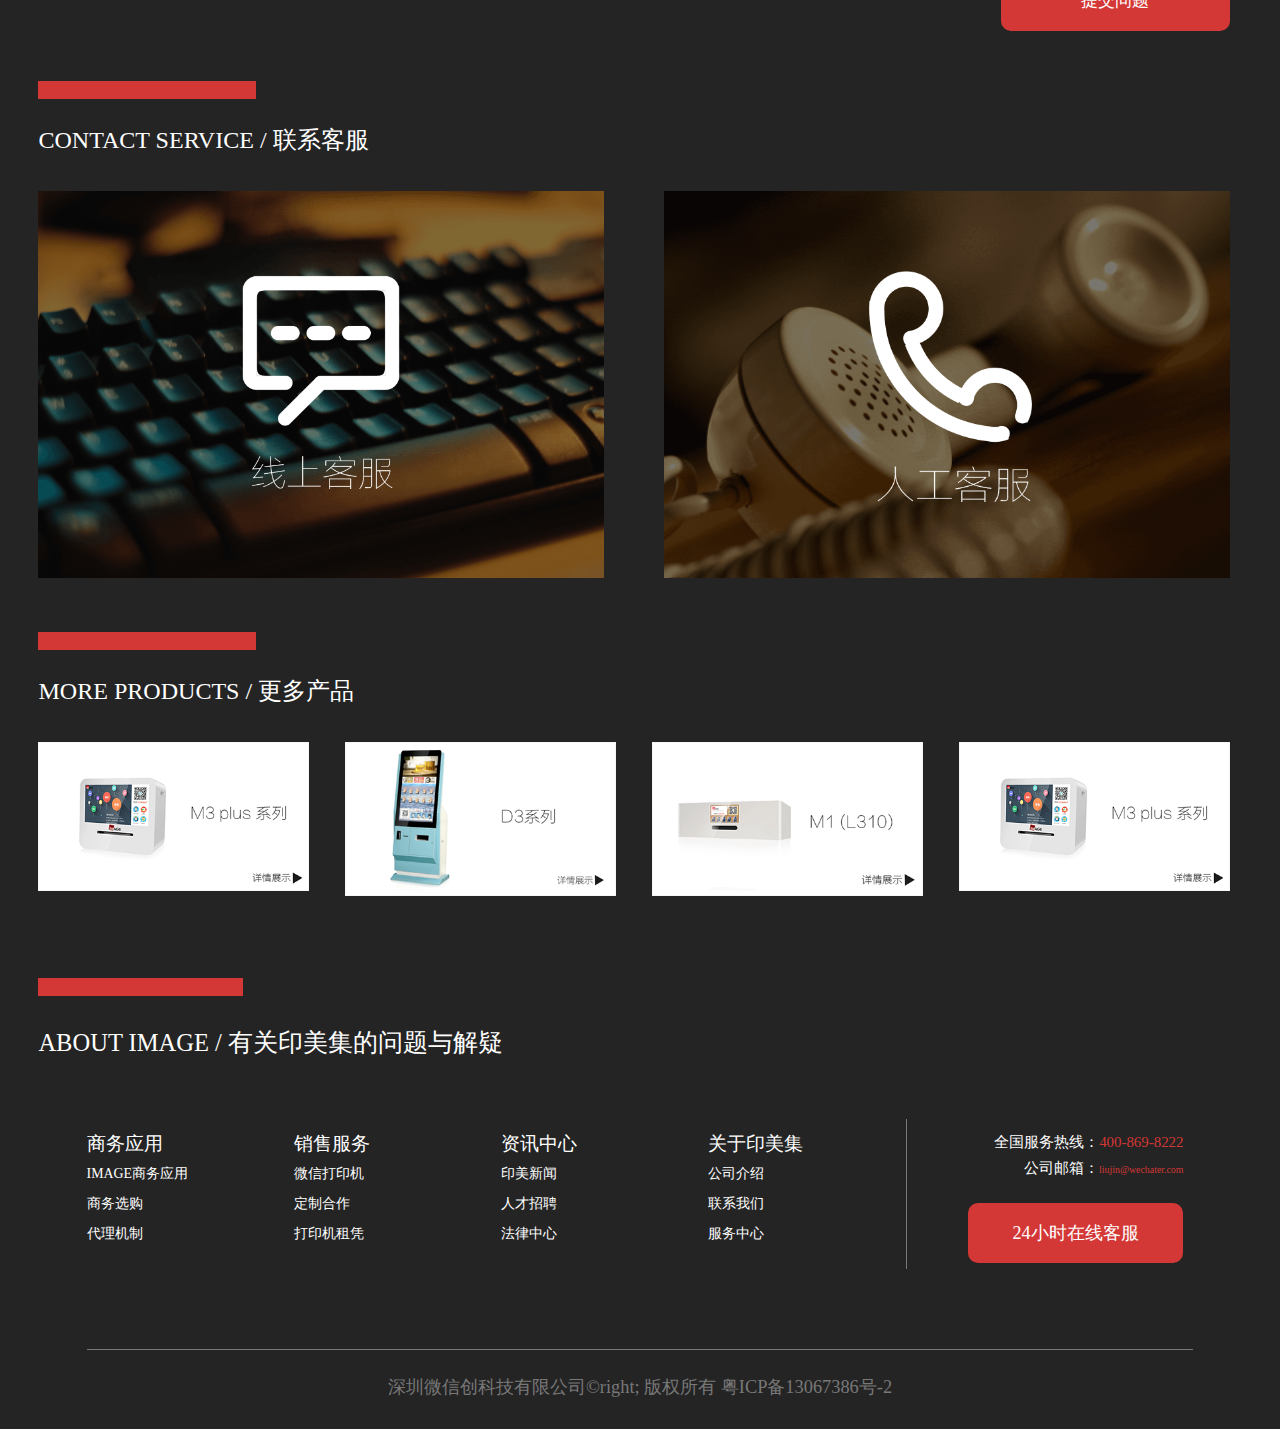
<file: pages/ServiceCentre.html>
<!DOCTYPE html>
<html>
	<head>
		<meta charset="utf-8">
		<meta name="renderer" content="webkit|ie-comp|ie-stand"> 
		<meta http-equiv= "X-UA-Compatible" content = "IE=edge,chrome=1"/>
		<meta name="viewport" content="width=device-width, initial-scale=1.0">	
		<meta name="renderer" content="webkit">
		<meta name="viewport" content="target-densitydpi=device-dpi, width=480,user-scalable=no" />
		<meta name="format-detection" content="telephone=no" />
		<link rel="shortcut icon" type="image/x-icon" href="../images/index/logo_ico.jpg" />
		<link rel="stylesheet" type="text/css" href="../css/common.min.css"/>
		<link rel="stylesheet" type="text/css" href="../css/ServiceCentre.min.css"/>
		<script src="../js/jquery-1.8.3.min.js"></script>
		<title>服务中心</title>
	</head>
	<body>
<!--header-->
<div class="all">
		<div class="main-logo">
			<a href="../index.html">
				<img   src="../images/index/logo.png" width="100%" alt="" />
			</a>
		</div>
		 <div class="header-box clearfix">
			<ul class="header-nav">
				<li><a href="HomeProduct.html">IMAGE硬件</a></li>
				<li><a href="image_fun.html">IMAGE FUN</a></li>
				<li><a href="#">WEMEDIA</a></li>
				<li class="header-logo"></li>
				<li><a href="#">照片墙</a></li>
				<li><a href="">数据流</a></li>
				<li><a href="ServiceCentre.html">服务</a></li>
			</ul>
			<div class="header-line-left"></div>
			<div class="header-line-right"></div>
			<div class="header-search">
				<a href=""><img src="../images/index/sousuo.png" alt="" width="18px" height="18px" /></a>
			</div>	
		</div>
<!-- content -->
		<div class="content-main">
			<div class="content-type-box">
				<div class="boundary-line"></div>
				<div class="content-title">CUSTOMER SERVICE / 服务中心</div>
				<img src="../images/ServiceCentre/yongxinduihua.png" width="100%"/>
			</div>
			<div class="content-type-box">
				<div class="boundary-line"></div>
				<div class="content-title">COMMON PROBLEM / 常见问题</div>
				<ul class="contant-common-type clearfix">
					<li><a href=""><img src="../images/ServiceCentre/shiyongchanpin.png" alt="" width="100%" /></a></li>
					<li><a href=""><img src="../images/ServiceCentre/chanpinbaocuo.png" alt="" width="100%" /></a></li>
					<li><a href=""><img src="../images/ServiceCentre/zixunwuliu.png" alt="" width="100%" /></a></li>
					<li><a href=""><img src="../images/ServiceCentre/dingzhizixun.png" alt="" width="100%" /></a></li>
					<li><a href=""><img src="../images/ServiceCentre/shouhoufuwu.png" alt="" width="100%" /></a></li>
				</ul>
			</div>
			<div class="content-type-box">
				<div class="boundary-line"></div>
				<div class="content-title">SUBMIT PROBLEM / 提交问题</div>
				<form action="" method="">
					<div class="content-problem clearfix">
						<textarea name="" placeholder="请在此处输入您的问题"></textarea>
						<input class="input-infor" type="text" placeholder="您的姓名" />
						<input class="input-infor" type="email" placeholder="您的电邮" />
						<input class="input-infor" type="tel" placeholder="您的电话" />
						<div class="content-problem-tips">收到您的问题我们客服会尽快给予您回复，请留下确切的联系方式方便客服联系您。</div>
						<input class="form-submit" type="submit" value="提交问题" style="-webkit-appearance: none;" />
					</div>
				</form>
			</div>
			<div class="content-type-box">
				<div class="boundary-line"></div>
				<div class="content-title">CONTACT SERVICE / 联系客服</div>
				<div class="contact-service-type clearfix">
					<a href="">
						<img src="../images/ServiceCentre/zaixiankefu.png" alt="" width="100%" />
						<div class="MaskLayer-img">
							<img class="up" src="../images/ServiceCentre/zaixiankefu-icon.png" alt="" />
							<img class="down" src="../images/ServiceCentre/zaixiankefu-infor.png" alt="" />
						</div>
					</a>
					<a href="">
						<img src="../images/ServiceCentre/rengongkefu.png" alt="" width="100%" />
						<div class="MaskLayer-img">
							<img class="up" src="../images/ServiceCentre/rengongkefu-icon.png" alt="" />
							<img class="down" src="../images/ServiceCentre/rengongkefu-infor.png" width="40%" alt="" />
						</div>
					</a>
				</div>
			</div>
			<div class="content-type-box">
				<div class="boundary-line"></div>
				<div class="content-title">MORE PRODUCTS / 更多产品</div>
				<ul class="contant-products-type clearfix">
					<li><a href="m3add.html"><img src="../images/ServiceCentre/msanplus.png" alt="" width="100%" /></a></li>
					<li><a href=""><img src="../images/ServiceCentre/dsanxilie.png" alt="" width="100%" /></a></li>
					<li><a href="m1.html"><img src="../images/ServiceCentre/myi.png" alt="" width="100%" /></a></li>
					<li><a href="m3add.html"><img src="../images/ServiceCentre/msanplus.png" alt="" width="100%" /></a></li>
				</ul>
			</div>
		</div>
<!--Footer-->
		<div class="footer-box clearfix">
			<div class="footer-line"></div>
			<div class="footer-title">ABOUT IMAGE / 有关印美集的问题与解疑</div>
			<div class="footer-link-box clearfix">
				<div class="footer-link clearfix">
					<dl class="list">
						<dt>商务应用</dt>
						<dd><span class="marker"></span><a href="BusinessApplication.html">IMAGE商务应用</a></dd>
						<dd><span class="marker"></span><a href="BusinessApplication.html">商务选购</a></dd>
						<dd><span class="marker"></span><a href="BusinessApplication.html">代理机制</a></dd>
					</dl>
					<dl class="list">
						<dt>销售服务</dt>
						<dd><span class="marker"></span><a href="">微信打印机</a></dd>
						<dd><span class="marker"></span><a href="">定制合作</a></dd>
						<dd><span class="marker"></span><a href="">打印机租凭</a></dd>
					</dl>
					<dl class="list">
						<dt>资讯中心</dt>
						<dd><span class="marker"></span><a href="">印美新闻</a></dd>
						<dd><span class="marker"></span><a href="">人才招聘</a></dd>
						<dd><span class="marker"></span><a href="">法律中心</a></dd>
					</dl>
					<dl class="list">
						<dt>关于印美集</dt>
						<dd><span class="marker"></span><a href="CompanyIntroduction.html">公司介绍</a></dd>
						<dd><span class="marker"></span><a href="CompanyIntroduction.html">联系我们</a></dd>
						<dd><span class="marker"></span><a href="CompanyIntroduction.html">服务中心</a></dd>
					</dl>
				</div>
				<div class="footer-other-link">
					<div class="contact">全国服务热线：<span>400-869-8222</span></div>
					<div class="contact email">公司邮箱：<span>liujin@wechater.com</span></div>
					<div class="footer-time-tip">24小时在线客服</div>
				</div>
			</div>
			<div class="footer-company-name">深圳微信创科技有限公司&#169right; 版权所有 粤ICP备13067386号-2</div>
		</div>
</div>
<script type="text/javascript">
	$(function(){
		$('.MaskLayer-img').hover(function(){
			$(this).find('.up').css('top','-60%');
			if($(this).parent().index()===0){
				$(this).find('.down').css('top','20%');
			}else{
				$(this).find('.down').css('top','40%');
			}
		},function(){
			$(this).find('.up').css('top','20%');
			$(this).find('.down').css('top','100%');
		})
	})
</script>
	<script src="../js/footer-animation.min.js"></script>
	</body>
</html>
</file>
<file: css/index.min.css>
.product-detail{width:100%;height:50%;background:#242424;display:inline-block}.product-info{width:24%;height:100%;float:left}.banner,.product-detail .product-info a img{width:100%}.product-detail .product-info:nth-child(2),.product-detail .product-info:nth-child(3),.product-detail .product-info:nth-child(4){margin-left:1.33%}.banner{background:#242424;height:100%;position:relative;overflow:hidden}.banner-pic{height:100%;position:absolute}.banner-content{height:100%;float:left;color:#fff;font-size:3em}.banner-pic #commodity-list{width:60%;margin:0 auto;top:50%;display:block;-webkit-transform:translateY(-50%);-moz-transform:translateY(-50%);transform:translateY(-50%);position:relative}.banner-content .commodity-title{position:absolute;bottom:12%;width:20%;height:10%}.banner-content .commodity-title img{position:absolute;left:9%}.change{width:20%;position:absolute;height:100%;top:0;text-align:center}.change .left-pic,.right-button .right-pic{width:17%;height:30%;display:block;top:35%;position:absolute;cursor:pointer}.change .left-pic{left:30%}.right-button{right:-20%;transition:right 1s;-moz-transition:right 1s;-webkit-transition:right 1s;-o-transition:right 1s}.left-button{left:-20%;transition:left 1s;-moz-transition:left 1s;-webkit-transition:left 1s;-o-transition:left 1s}.banner:hover .left-button{left:0}.banner:hover .right-button{right:0}.right-button .right-pic{left:30%}.crl-buttons{position:absolute;width:auto;height:5%;bottom:11%;left:50%;-webkit-transform:translateX(-50%);-moz-transform:translateX(-50%);transform:translateX(-50%);display:inline-block;text-align:center}.crl-buttons span{cursor:pointer;width:15px;height:15px;display:block;border-radius:50%;margin-left:2px;float:left;background:#fff}.crl-buttons .on{background-color:red}@media(max-width:480px){.banner-content .commodity-title img{width:4rem;left:8.5%}.banner-pic #commodity-list{height:60%;width:153%;left:-29%;top:45%}.banner-content{overflow:hidden}.crl-buttons{bottom:20%}}
</file>
<file: css/common.min.css>
.header-box,.header-box .header-nav{width:100%;background-color:#020202}*{margin:0;padding:0;box-sizing:border-box;font-size:.98em}li,ul{list-style-type:none}a{text-decoration:none;color:#000}html{font-size:16px}@font-face{font-family:fangzheng;src:url(../fonts/fangzheng.ttf);font-weight:400;font-style:normal}.all{width:100%;overflow:hidden}.clearfix:after,.clearfix:before{content:" ";display:table}.clearfix:after{clear:both}.content{width:100%;height:auto}.header-box{height:61px;position:relative;display:inline-block;z-index:10;overflow:hidden}.header-box .header-nav{font-family:"微软雅黑";line-height:59px;height:100%}.header-box .header-nav li{height:61px;float:left;display:inline-block}.header-box .header-nav li:nth-child(1),.header-box .header-nav li:nth-child(2),.header-box .header-nav li:nth-child(3),.header-box .header-nav li:nth-child(5),.header-box .header-nav li:nth-child(6),.header-box .header-nav li:nth-child(7){width:14%;text-align:center}.header-box .header-nav li a{color:#fff;height:100%;width:100%;display:inline-block;text-decoration:none;font-size:.95em}.header-box .header-nav .header-logo{margin:16px 0 0;width:16%;text-align:center}.main-logo{width:16%;position:absolute;z-index:99;left:42%;text-align:center;top:15px}.header-box .header-line-left,.header-box .header-line-right{bottom:0;width:14%;height:5px;background-color:red;position:absolute}.main-logo img{max-width:182px}.header-box .header-line-left{left:-14%}.header-box .header-line-right{right:-14%}.header-box .header-search{position:absolute;right:2%;top:22px;cursor:pointer}@media (max-width:480px){.header-box .header-nav li a{font-size:.4rem}.header-box .header-search{top:20px}.header-box .header-search a img{width:8px;height:8px}}.content-main,.footer-box{width:100%;height:auto;background-color:#242424;display:inline-block}.content-main{margin-top:-5px}@media (max-width:480px){.content-main{margin-top:-.4rem}}.footer-box{padding:80px 3% 30px;margin-top:-2px}.footer-box .footer-line{width:17%;height:18px;margin-bottom:30px;background-color:#d43836}.footer-box .footer-title{font-size:1.63em;color:#fff}@media (max-width:480px){.footer-box .footer-line{height:13px}.footer-box .footer-title{font-size:.8rem}}.footer-box .footer-link-box{width:92%;margin:60px 4% 0;height:auto;border-bottom:1px solid #787878;display:inline-block;padding-bottom:80px}@media (max-width:480px){.footer-box .footer-link-box{margin-top:1.3rem;padding-bottom:1.3rem}}.footer-box .footer-link-box .footer-link{font-family:"微软雅黑";border-right:1px solid #787878;float:left;width:75%;margin-left:-10px;padding:10px 0 20px}.footer-box .footer-link-box .footer-link .list{float:left;width:25%}.footer-box .footer-link-box .footer-link .list dt{color:#fff;font-size:1.35em;line-height:30px;margin-left:10px}@media (max-width:480px){.footer-box .footer-link-box .footer-link .list dt{font-size:.55rem;line-height:.7rem}}.footer-box .footer-link-box .footer-link .list dd{width:100%;height:30px;line-height:30px;position:relative;overflow:hidden}.list dd span.marker{width:5px;height:30px;background-color:red;position:absolute;top:-30px;left:0}.footer-box .footer-link-box .footer-link .list dd a{color:#fff;font-size:1em;margin-left:10px;display:inline-block;text-decoration:none}@media (max-width:480px){.footer-box .footer-link-box .footer-link .list dd{height:.7rem;line-height:.8rem}.list dd span.marker{line-height:.8rem}.footer-box .footer-link-box .footer-link .list dd a{font-size:.4rem}}.footer-box .footer-link-box .footer-other-link{float:left;width:25%;height:auto;text-align:right;padding-top:10px;font-family:"微软雅黑"}.footer-box .footer-link-box .footer-other-link .contact{font-size:1.05em;color:#fff;line-height:26px}@media (max-width:480px){.footer-box .footer-link-box .footer-other-link{padding-top:.5rem}.footer-box .footer-link-box .footer-other-link .contact{font-size:.36rem;line-height:.6rem}}.footer-box .footer-link-box .footer-other-link .contact:first-child{letter-spacing:.5%}.footer-box .footer-link-box .footer-other-link .contact span{color:#D43834;letter-spacing:0}.footer-box .footer-link-box .footer-other-link .contact.email span{font-size:.65em;word-break:break-all}@media (max-width:480px){.footer-box .footer-link-box .footer-other-link .contact span{font-size:.27rem}.footer-box .footer-link-box .footer-other-link .contact.email span{font-size:.25rem}}.footer-box .footer-link-box .footer-other-link .footer-time-tip{background-color:#D43836;width:78%;max-width:220px;height:60px;margin-top:20px;border-radius:10px;text-align:center;line-height:60px;color:#fff;font-size:1.25em;font-family:"微软雅黑";display:inline-block}@media (max-width:480px){.footer-box .footer-link-box .footer-other-link .footer-time-tip{font-size:.45rem;height:1.5rem;width:4.2rem;line-height:1.5rem;border-radius:3px;margin-top:.6rem}}.footer-box .footer-company-name{width:100%;margin:20px 0 0;text-align:center;color:#787878;font-size:1.22em}@media (max-width:480px){.footer-box .footer-company-name{font-size:.5rem}}.contact-service-type{width:94%;height:auto;margin:0 auto}.boundary-line{width:17%;height:18px;margin-bottom:25px;margin-left:3%;background-color:#d43836}.content-title{margin-left:3%;margin-bottom:35px;font-size:1.63em;color:#fff}@media (max-width:480px){.content-title{font-size:.8rem}.boundary-line{height:13px}}.contact-service-type a{width:47%;height:auto;margin:0;float:left;display:inline-block}.contact-service-type a:first-child{margin-right:5%}.contant-products-type{width:94%;height:auto;margin:0 auto}.contant-products-type li{display:inline-block;float:left;width:22.5%;margin-right:3%}.contant-products-type li:last-child{margin:0}
</file>
<file: css/BusinessApplication.min.css>
.content-main{font-family:fangzheng!important;background-color:#242424}.main-list{width:100%;height:auto;position:relative;color:rgba(255,255,255,.7);letter-spacing:1px}.main-list .second-h1,.main-list .second-h2,.main-list .second-introduce{width:100%;position:absolute;left:50%;-webkit-transform:translateX(-50%);transform:translateX(-50%);text-align:center;font-weight:400}.main-list .second-h1{font-size:3em;top:10%}.main-list .second-introduce{top:19%}.main-list .second-introduce p{font-size:1.4em;line-height:1.8;font-weight:400}.main-list .second-h2{bottom:11%;font-size:2.2em}@media (max-width:1200px){.main-list .second-h1{font-size:2.4em}.main-list .second-introduce p{font-size:1.1em}.main-list .second-h2{font-size:1.9em}}@media (max-width:480px){.main-list .second-h1{font-size:1.2rem}.main-list .second-introduce p{font-size:.5rem}.main-list .second-h2{font-size:.8rem}}.main-list .four-content-title{position:absolute;left:0;top:10%;width:100%;text-align:center}.main-list .four-content-title h1{font-size:2.7em;font-weight:500}.main-list .four-content-title h5{font-size:1.1em;font-weight:500}.main-list .four-introduces-list{position:absolute;width:22%;height:auto;top:40%}.main-list .four-introduces-list.list1{left:7%}.main-list .four-introduces-list.list2{left:39%}.main-list .four-introduces-list.list3{left:69%}.main-list .four-introduces-list h2{font-size:1.8em;font-weight:500}.main-list .four-introduces-list.list3 h2{width:130%}.main-list .four-introduces-list h5{font-size:.9em;font-weight:500;line-height:1.3;margin-bottom:9%}.main-list .four-introduces-list p{font-size:.95em;line-height:1.3;font-weight:500}@media (max-width:1200px){.main-list .four-content-title h1{font-size:2em}.main-list .four-content-title h5{font-size:.8em}.main-list .four-introduces-list h2{font-size:1.4em}.main-list .four-introduces-list h5{font-size:.7em}.main-list .four-introduces-list p{font-size:.75em}}@media (max-width:480px){.main-list .four-content-title h1{font-size:.8rem}.main-list .four-content-title h5{font-size:.3rem}.main-list .four-introduces-list h2{font-size:.4rem}.main-list .four-introduces-list h5{font-size:.2rem}.main-list .four-introduces-list p{font-size:.27rem}}.main-list .five-content{position:absolute;left:24%;top:26%;width:32%;height:30%}.main-list .five-content h1{font-weight:500;font-size:2.7em}.main-list .five-content h5{margin-bottom:10%}.main-list .five-content p{font-size:1.35em;line-height:1.2}@media (max-width:1200px){.main-list .five-content h1{font-size:2em}.main-list .five-content h5{font-size:.7em}.main-list .five-content p{font-size:1em}}@media (max-width:480px){.main-list .five-content h1{font-size:.8rem}.main-list .five-content h5{font-size:.3rem}.main-list .five-content p{font-size:.35rem}}.main-list .six-h1,.main-list .six-h4,.main-list .six-h5,.main-list .six-p{text-align:center}.main-list .six-h1{font-size:2.7em;font-weight:500;margin-top:3%}.main-list .six-h5{font-weight:500;font-size:1em;line-height:2}.main-list .six-h4,.main-list .six-p{font-size:1.3em;line-height:1.3}.main-list .six-h4{font-weight:500;margin:4% auto}.main-list .six-boxImage{width:100%;height:auto;margin:6% auto;display:inline-block}.main-list .six-boxImage li{width:20%;float:left;margin-left:10%}@media (max-width:1200px){.main-list .six-h1{font-size:2em}.main-list .six-h5{font-size:.7em}.main-list .six-h4,.main-list .six-p{font-size:1em}}@media (max-width:480px){.main-list .six-h1{font-size:.8rem}.main-list .six-h5{font-size:.3rem}.main-list .six-h4,.main-list .six-p{font-size:.4rem}}.main-list .seven-img{position:absolute;left:15%;top:18%}
</file>
<file: css/center.min.css>
.waste{margin-top:7%}.waste-main{margin:0 auto;height:560px;width:95%}.waste-product{max-width:437px;height:100%;width:23%;float:left;position:relative;margin-right:2%}.waste-product img{width:100%;max-width:437px;height:560px}.waste-product button{position:absolute;width:50%;bottom:4%;left:25%;border:2px solid #dedede;background-color:#fff;height:8%}@media(max-width:480px){.waste-main{height:10rem}.waste-product button{font-size:.6rem;border:.1rem solid #dedede}.content-main{height:25rem;padding-top:2rem}.waste-product img{width:100%;height:163px}}
</file>
<file: css/CompanyIntroduction.min.css>
.content-main{padding-top:8%}.content-about{width:94%;height:auto;margin:0 auto;padding-bottom:40px;color:#fff}.content-about .content-about-left{width:82%;height:auto;float:left;display:inline-block}.left-list-title{width:62%;height:60px;display:inline-block}.left-list-title .list-title{border-bottom:60px solid #2F2F2F;border-left:50px solid transparent;border-right:50px solid transparent;height:0;width:37%;margin-left:-6%;float:left;position:relative;z-index:1;display:inline-block}.left-list-title .list-title.active{border-bottom-color:#3D3D3D;z-index:5}.left-list-title .list-title:first-child{margin:0}.left-list-title .list-title a{width:100%;height:60px;display:block;line-height:60px;font-size:1.3em;color:#9f9f9f;text-align:center;text-decoration:none;font-family:"微软雅黑";overflow:hidden;cursor:pointer}.content-about-left .tab-content{width:100%;height:auto;margin-top:-4px;padding-top:60px;padding-bottom:40px;background-color:#3D3D3D}.tab-pane{display:none}.tab-pane.active{display:block}.company-image{display:block;margin-bottom:70px}.introduces-title,.introduction{margin:0 auto 60px;width:94%;font-family:"微软雅黑"}.introduces-title{line-height:40px;font-size:1.9em;letter-spacing:2px}.introduction{line-height:35px;font-size:1.15em;letter-spacing:1px}.introduction-img{width:94%;margin:0 3% 40px;display:inline-block}.introduction-img li{width:31.33%;float:left;display:inline-block;margin-left:3%}.introduction-img li:first-child{margin:0}.content-account{list-style:none;counter-reset:count;width:94%;height:auto;margin:0 auto 50px;font-family:"微软雅黑"}.content-account li:before{color:red;content:"●";font-size:2.3em}.account-list .account-year{display:inline-block;line-height:32px;font-size:1.8em;margin-left:1%;margin-bottom:15px}.account-list p{margin-left:7%;line-height:24px;font-size:1.1em;letter-spacing:1px;margin-bottom:5px}.show-glory{width:100%;height:auto;display:inline-block}.show-glory .glory-list{float:left;display:inline-block;margin-right:1%}.show-glory .glory-list:nth-child(1){width:32.7%}.show-glory .glory-list:nth-child(2){width:38%}.show-glory .glory-list:last-child{margin:0;width:27.3%}.show-glory .glory-list img{margin-bottom:15px}.show-glory .glory-list img:last-child{margin:0}.content-about .content-about-right{width:15%;height:auto;padding-top:27px;float:right;display:inline-block}.content-about-right .content-about-right-title{font-size:1.2em;margin-bottom:10px;font-family:"微软雅黑"}.content-about-right .about-link{width:100%;height:auto;background-color:#3D3D3D;padding:0 10% 20px}.content-about-right .about-link .list{width:100%;height:auto;padding:20px 0;border-bottom:1px solid #787878}.content-about-right .about-link .list:last-child{border-bottom:none}.content-about-right .about-link .list dt{color:#fff;font-size:1.35em;line-height:30px;margin-left:10px;font-family:"微软雅黑"}.content-about-right .about-link .list dd.dd-active a{color:red}.content-about-right .about-link .list dd{width:100%;height:30px;line-height:30px;position:relative;overflow:hidden}.content-about-right .about-link .list dd a{color:#fff;font-size:1em;margin-left:10px;display:inline-block;text-decoration:none;font-family:"微软雅黑"}.content-about-right .about-link .list dd a:hover{cursor:pointer}.content-about-right .about-link .list dd span.marker{width:5px;height:30px;background-color:red;position:absolute;top:-30px;left:0}.content-about-right .auout-other-link{width:100%;height:auto;margin-top:25px}.content-about-right .auout-other-link .contact{font-family:"微软雅黑";line-height:40px;font-size:1.85em;margin-left:5%}.content-about-right .auout-other-link .contact.email{font-size:1.3em}.content-about-right .auout-other-link .about-time-tip{background-color:#D43836;width:96%;height:70px;margin:15px auto 0;border-radius:10px;text-align:center;line-height:70px;color:#fff;font-size:1.35em;font-family:"微软雅黑"}.contact-service-type a{width:47%;height:auto;margin:0;float:left;display:inline-block}.contact-service-type a:first-child{margin-right:5%}.contant-products-type{width:94%;height:auto;margin:0 auto}.contant-products-type li{display:inline-block;float:left;width:22.5%;margin-right:3%}.contant-products-type li:last-child{margin:0}@media (max-width:480px){.content-about{padding-bottom:1rem}.left-list-title{height:1.5rem;margin-bottom:-.28rem}.left-list-title .list-title{border-bottom:1.3rem solid #2F2F2F;border-left:1.05rem solid transparent;border-right:1.05rem solid transparent}.left-list-title .list-title a{height:1.3rem;line-height:1.3rem;font-size:.4rem}.content-about-left .tab-content{padding-top:1.3rem;padding-bottom:.5rem}.company-image{margin-bottom:1.5rem}.introduces-title{line-height:.5rem;font-size:.5rem;letter-spacing:0;margin-bottom:1rem}.introduction{line-height:.55rem;margin:0 auto 1.2rem;font-size:.4rem}.introduction-img{margin-bottom:.8rem}.content-account{margin-bottom:1.2rem}.content-account li:before{font-size:.8rem}.account-list .account-year{line-height:.7rem;font-size:.7rem;margin-bottom:.35rem}.account-list p{line-height:1;font-size:.3rem;margin-bottom:.35rem}.show-glory .glory-list img{margin-bottom:.05rem}.content-about .content-about-right{padding-top:.5rem}.content-about-right .content-about-right-title{font-size:.4rem;margin-bottom:.3rem}.content-about-right .about-link{padding-bottom:.5rem}.content-about-right .about-link .list{padding:.4rem 0}.content-about-right .about-link .list dt{font-size:.4rem;line-height:.4rem;margin-left:.2rem}.content-about-right .about-link .list dd{height:.7rem;line-height:.7rem}.content-about-right .about-link .list dd a{font-size:.3rem;margin-left:.3rem}.content-about-right .about-link .list dd span.marker{width:2px;height:.5rem;line-height:.5rem;top:.7rem}.content-about-right .auout-other-link{margin-top:.7rem}.content-about-right .auout-other-link .contact{line-height:.4rem;font-size:.45rem}.content-about-right .auout-other-link .contact.email{font-size:.32rem;line-height:.4rem}.content-about-right .auout-other-link .about-time-tip{height:1.1rem;margin:.5rem auto 0;border-radius:2px;line-height:1.1rem;font-size:.4rem}}#contact-maps{width:100%;margin-top:-40px}.contact-list{width:96%;margin:40px 2% 0;padding-bottom:70px;display:inline-block;border-bottom:1px solid #6D6D6D}.contact-list .list{float:left;width:33.33%;text-align:center;display:inline-block;font-family:"微软雅黑"}.contact-list .list .list-title{font-size:28px;margin-bottom:40px;font-weight:600}.contact-list .list img{width:65%}.contact-list .list .list-contact-name{font-size:18px;margin-top:40px;font-weight:600}.contact-list .list .list-contact-addr{font-size:12px;margin-top:25px;font-weight:400}.contact-mode{display:inline-block;width:100%;padding:100px 0}.contact-mode .contact-mode-list{float:left;width:50%;display:inline-block;text-align:center}.contact-mode .contact-mode-list img{width:50%;display:inline-block}@media (max-width:480px){#contact-maps{margin-top:-.7rem}.contact-list{margin-top:.7rem;padding-bottom:1rem}.contact-list .list .list-title{font-size:.7rem;margin-bottom:.7rem}.contact-list .list .list-contact-name{font-size:.45rem;margin-top:.6rem}.contact-list .list .list-contact-addr{font-size:.26rem;margin-top:.3rem}.contact-mode{padding:.8rem 0}}
</file>
<file: css/goods_details.min.css>
html{font-size:16px}.buy-info{background-color:#242424;display:inline-block}.buy-info .buy-details{width:100%;height:90%}.buy-info .goods-info{width:40%;float:left;height:90%;margin-top:5%;margin-left:10%;color:#FFF}.buy-info .goods-info h1{font-size:1.5em}.buy-info .goods-info h2{font-size:.9em;margin-top:5%;color:#dedede}.buy-info .goods-info h2:nth-child(3){margin-top:1%;border-bottom:2px solid #fff;height:10%;width:30%}.buy-info .goods-info .specification{width:100%;height:80%;margin-top:3%}.buy-info .goods-info .specification .title{font-size:1.1em}.buy-info .goods-info .specification .sp{margin-top:1%}.buy-info .goods-info .specification span{font-size:.9em}.buy-info .goods-info .specification .buy-button,.buy-info .goods-info .specification .color-type,.buy-info .goods-info .specification .goods-type,.buy-info .goods-info .specification .project-price{width:100%;height:13%;position:relative}.buy-info .goods-info .specification .color-type p,.buy-info .goods-info .specification .goods-type p,.buy-info .goods-info .specification .project-price p{position:absolute;bottom:0;height:30%;display:block;width:15%}.buy-info .goods-info .specification .goods-type div{width:30%;position:absolute;height:50px;cursor:pointer;bottom:0;line-height:50px;text-align:center;border:2px solid #fff}.buy-info .goods-info .specification .color-type div:nth-child(2),.buy-info .goods-info .specification .goods-type div:nth-child(2){left:15%}.buy-info .goods-info .specification .goods-type div:nth-child(3){left:47%}.buy-info .goods-info .specification .goods-type div:nth-child(4){left:79%}.buy-info .goods-info .specification .color-type div{width:14%;position:absolute;height:40px;cursor:pointer;bottom:0;line-height:40px;text-align:center;border:2px solid #fff}.buy-info .goods-info .specification .color-type div:nth-child(3){left:31%}.buy-info .goods-info .specification .color-type div:nth-child(4){left:47%}.buy-info .goods-info .specification .color-type div:nth-child(5){left:63%}.buy-info .goods-info .specification .project-price div{position:absolute;bottom:-7px;font-size:2.1em;left:15%;color:#FFF}.buy-info .goods-info .specification .buy-button .button{width:45%;border:2px solid #FFF;text-align:center;height:50px;line-height:50px;font-size:1.5em;cursor:pointer;letter-spacing:5px;float:left}.buy-info .goods-info .specification .buy-button div:nth-child(2){margin-left:5%}.click{background-color:#FFF;color:#000}.project-datails-pic{width:100%;margin-top:5%;margin-bottom:6%;padding-bottom:5%}.project-pics{width:100%;height:auto;margin:0 auto}.project-pics img{width:100%}.buy-info .goods-pic{width:30%;height:100%;position:relative;margin-left:15%;float:left;overflow:hidden}.goods-banner-pic{height:100%;position:absolute}.goods-banner-content{height:100%;float:left;text-align:center;color:#fff;font-size:3em;line-height:500px}.goods-banner-pic #commodity-list{width:50%;margin:10% auto;display:block;position:relative;top:50%;-webkit-transform:translateY(-50%);transform:translateY(-50%)}.goods-banner-content .commodity-title{width:20%;position:absolute;height:10%;bottom:13%;display:block;text-align:center}.goods-banner-content .commodity-title img{display:block;margin:0 auto}.jd-url,.tmall-url{margin-top:1%;font-size:.5em}.goods-change{width:20%;position:absolute;height:100%;top:40%;text-align:center}.goods-change .goods-left-pic,.goods-right-button .goods-right-pic{width:17%;height:30%;display:block;top:35%;position:absolute;cursor:pointer}.goods-change .goods-left-pic{left:30%}.goods-right-button{right:-20%;transition:right 1s;-moz-transition:right 1s;-webkit-transition:right 1s;-o-transition:right 1s}.goods-left-button{left:-20%;transition:left 1s;-moz-transition:left 1s;-webkit-transition:left 1s;-o-transition:left 1s}.goods-pic:hover .goods-left-button{left:0}.goods-pic:hover .goods-right-button{right:0}.goods-right-button .goods-right-pic{left:30%}.goods-crl-buttons{position:absolute;width:auto;height:5%;bottom:11%;left:50%;-webkit-transform:translateX(-50%);-moz-transform:translateX(-50%);transform:translateX(-50%);display:inline-block;text-align:center}.goods-crl-buttons span{cursor:pointer;width:15px;height:15px;display:block;border-radius:50%;margin-left:2px;float:left;background:#fff}.goods-crl-buttons .on{background-color:red}.buy-url{display:none;position:absolute;bottom:-250%;width:120%;height:250%;left:-20%;background:url(../images/goods_details/4.pic_hd.jpg) center no-repeat;background-size:100% 100%}.buy-address,.buy-title{height:70%;position:absolute;bottom:6%}.buy-title{width:20%;border-right:2px solid #dedede;line-height:100px;color:#000;text-align:center}.buy-address{width:55%;left:15%}.buy-address .jd,.buy-address .tmall{height:80%;width:45%;text-align:center;display:block}.buy-address .jd{background:url(../images/goods_details/jd.jpg) no-repeat;background-size:100% 100%;margin-left:5%;float:left}.buy-address .tmall{background:url(../images/goods_details/tmall.jpg) no-repeat;background-size:100% 100%;margin-left:55%}.jd-url{display:block;width:45%;margin-left:5%;text-align:center;float:left}.tmall-url{display:block;text-align:center;width:45%;margin-left:55%}.buy-wechat{position:absolute;width:15%;height:70%;right:5%;bottom:6%}.buy-wechat img{display:block;width:95%;height:80%}.buy-wechat .wechat-url{font-size:.5em;display:block;text-align:center}.buy-button{margin-top:3%!important}.block{display:block}.project-pics-buy{background-color:#242424;position:relative;width:100%}.project-pics-buy a{position:absolute;bottom:-13%;display:block;width:100%;text-align:center}.project-pics-buy a button{width:10%;height:50px;background-color:#232323;color:#fff;border:1px solid #fff;cursor:pointer;margin-left:1%}.project-pics-buy .pic{width:38%;display:block;margin-left:32%;height:auto}.business-plane{position:relative}.more{color:#e65150;font-size:2em;display:block;letter-spacing:2px;position:absolute;top:70%;left:45%;-webkit-transform:translateX(-45%);transform:translateX(-45%);-webkit-transform:translateY(-70%);transform:translateY(-70%);text-decoration:none}.product-buy-button{position:relative}.product-buy-button .button{width:100%;position:absolute;bottom:-3%}.product-buy-button .buttons{width:100%;position:absolute;bottom:-13%}.product-buy-button .button button,.product-buy-button .buttons button{width:10%;height:50px;background-color:#232323;color:#fff;border:1px solid #fff;cursor:pointer}.product-buy-button .button a:nth-child(1) button{margin-left:15%}.product-buy-button .button a:nth-child(2) button{margin-left:48%}.product-buy-button .buttons a:nth-child(1) button{margin-left:12.5%}.product-buy-button .buttons a:nth-child(2) button{margin-left:24%}.product-buy-button .buttons a:nth-child(3) button{margin-left:21.5%}@media (max-width:480px){.buy-info .goods-info{width:12rem;margin-left:1rem;height:auto;margin-top:0;position:absolute;left:13em;top:55%;-webkit-transform:translateX(-55%);transform:translateX(-55%);-webkit-transform:translateY(-55%);transform:translateY(-55%)}.buy-info .goods-info h1{font-size:.9rem}.buy-info .goods-info h2{font-size:.5rem}.buy-info .goods-info h2:nth-child(3){width:12rem}.buy-info .goods-info .specification .sp{margin-top:.1rem}.buy-info .goods-info .specification .title{font-size:.8rem}.buy-info .goods-info .specification .buy-button,.buy-info .goods-info .specification .color-type,.buy-info .goods-info .specification .goods-type,.buy-info .goods-info .specification .project-price{height:2.2rem}.buy-info .goods-info .specification span{font-size:.5rem}.buy-info .goods-info .specification .color-type p,.buy-info .goods-info .specification .goods-type p,.buy-info .goods-info .specification .project-price p{width:4rem;bottom:.2rem}.buy-info .goods-info .specification .color-type div:nth-child(2),.buy-info .goods-info .specification .goods-type div:nth-child(2){left:4rem}.buy-info .goods-info .specification .goods-type div:nth-child(3){left:7.1rem}.buy-info .goods-info .specification .goods-type div:nth-child(4){left:10rem}.buy-info .goods-info .specification .goods-type div{width:3rem;height:2rem;font-size:.5rem;line-height:2rem}.buy-info .goods-info .specification .color-type div{width:2rem;height:1.5rem;line-height:1.5rem}.buy-info .goods-info .specification .color-type div:nth-child(3){left:6.1rem}.buy-info .goods-info .specification .color-type div:nth-child(4){left:8.19rem}.buy-info .goods-info .specification .color-type div:nth-child(5){left:10.29rem}.buy-info .goods-info .specification .project-price div{left:4rem;bottom:-.5rem}.buy-info .goods-info .specification .buy-button .button{width:5rem;height:2rem;font-size:1rem;line-height:2rem}.buy-info .goods-info .specification .buy-button div:nth-child(2){margin-left:1rem}.buy-info .goods-info .specification .buy-button{top:.9rem}.buy-info .goods-pic{width:35%;top:55%;height:20rem;position:absolute;margin-left:5%;-webkit-transform:translateX(-55%);transform:translateX(-55%);-webkit-transform:translateY(-55%);transform:translateY(-55%)}.goods-crl-buttons{left:43%;bottom:1rem}.more{font-size:.9rem}.product-buy-button .button button,.product-buy-button .buttons button,.project-pics-buy a button{width:4rem;height:1.2rem;font-size:.5rem}.product-buy-button .button{bottom:-.9rem}.product-buy-button .button a:nth-child(1) button{margin-left:13%}.product-buy-button .button a:nth-child(2) button{margin-left:44%}.product-buy-button .buttons{bottom:-2rem}.product-buy-button .buttons a:nth-child(1) button{margin-left:11%}.product-buy-button .buttons a:nth-child(2) button{margin-left:20%}.product-buy-button .buttons a:nth-child(3) button{margin-left:18%}.buy-title{font-size:.7rem;width:4.6rem}.buy-url{width:16rem}.buy-address{left:21%}.buy-address .jd{width:4rem;height:3rem;border:none}.buy-address .tmall{border:none}.buy-wechat{right:1%}.buy-wechat .wechat-url{font-size:.37rem;margin-top:.1rem}.goods-change,.left-pic{display:none}}
</file>
<file: css/HomeProduct.min.css>
.content-propaganda{width:100%;height:auto;text-align:center;color:#fff;position:relative}.content-propaganda img{width:100%;height:auto;margin-top:-6%;animation:myfirst 5s .5s infinite alternate;-moz-animation:myfirst 5s .5s infinite alternate;-webkit-animation:myfirst 5s .5s infinite alternate;-o-animation:myfirst 5s .5s infinite alternate}@-webkit-keyframes myfirst{from{transform:scale(1);-ms-transform:scale(1);-webkit-transform:scale(1);-o-transform:scale(1);-moz-transform:scale(1)}to{transform:scale(1.1);-ms-transform:scale(1.1);-webkit-transform:scale(1.1);-o-transform:scale(1.1);-moz-transform:scale(1.1)}}@keyframes myfirst{from{transform:scale(1);-ms-transform:scale(1);-webkit-transform:scale(1);-o-transform:scale(1);-moz-transform:scale(1)}to{transform:scale(1.1);-ms-transform:scale(1.1);-webkit-transform:scale(1.1);-o-transform:scale(1.1);-moz-transform:scale(1.1)}}.text-propaganda{position:absolute;left:0;top:0;width:100%;height:auto}.content-propaganda .propaganda-ch{padding-top:9.5%;font-size:3.2em;letter-spacing:2px}.content-propaganda .propaganda-en{font-family:"微软雅黑";font-size:.95em;line-height:25px}.content-propaganda .propaganda-ch-vice{font-size:1.5em;letter-spacing:1px;line-height:34px;font-family:"微软雅黑";margin-top:2.5%;margin-bottom:2.5%}.content-propaganda .more{color:#e65150;text-decoration:none;font-family:"微软雅黑";font-size:1.3em;letter-spacing:2px}@media (max-width:480px){.content-propaganda .propaganda-ch{font-size:1.2rem;padding-top:6%}.content-propaganda .propaganda-en{font-size:.4rem;line-height:1.2}.content-propaganda .propaganda-ch-vice{font-size:.45rem;margin-top:1%;margin-bottom:.6%}.content-propaganda .more{font-size:.4rem}}.content-type-box{position:relative;z-index:5;margin-top:-28%}.content-products-list{width:94%;margin:0 auto;height:auto}.content-products-list .list{width:23.5%;height:auto;display:inline-block;float:left;margin-right:2%}.content-products-list .list:last-child{margin:0}.content-products-list .list a{width:100%;height:auto;margin-bottom:23px}.content-products-list .list a img{width:100%;height:auto;display:block;margin-bottom:7%}.content-products-list .list a:last-child{margin-bottom:0}
</file>
<file: css/image_fun.min.css>
*{margin:0;padding:0;font-family:fangzheng!important}@font-face{font-family:fangzheng;src:url(../fonts/fangzheng.ttf);font-weight:400;font-style:normal}html{font-size:16px}.header-box{width:100%;height:62px;background-color:#000;opacity:.8;position:absolute;z-index:99}.imagefun-content{overflow:hidden;position:relative;background-color:#242424}.imagefun-content .cover{width:100%;position:absolute;left:0;height:130%}.imagefun-content .cover:nth-child(1){background:url(../images/image_fun/beijingyi.min.jpg) no-repeat;background-size:100% 100%}.imagefun-content .cover:nth-child(2){background:url(../images/image_fun/beijinger.jpg) no-repeat;background-size:100% 100%}.imagefun-content .cover:nth-child(3){background:url(../images/image_fun/beijingsan.min.jpg) no-repeat;background-size:100% 100%}.header-box .logo{width:5%;text-align:center;height:100%;float:left;margin-left:10%}.header-box .logo a{width:100%;height:100%;display:block}.header-box .logo a img{margin-top:9px}.header-box ul{float:left;width:80%;height:100%}.header-box ul li{float:left;height:100%;list-style:none;margin-left:5%}.header-box ul li a{line-height:62px;height:100%;display:block;width:100%;color:#FFF;text-decoration:none}.content-detail{position:absolute;top:0;z-index:2}.content-detail .title{width:83%;height:10%;margin-left:10%;position:relative;border-bottom:1px solid #dedede;margin-top:5%}.content-detail .title .logo{width:171px;position:absolute;bottom:3%}.content-detail .title .logo img{width:100%}.content-detail .title .qrcode{bottom:0;right:0;position:absolute}.content-detail .title span{font-size:25px;color:#FFF}.content-detail .web-qrcode{position:absolute;width:140%;height:250px;bottom:-250px;left:-40%;display:none;background:url(../images/image_fun/erweimabeijing.png) no-repeat;background-size:100% 100%}.content-detail .web-qrcode .pic{width:90%;height:70%;margin-top:19%;margin-left:4.5%;border-bottom:1px solid #dedede}.content-detail .web-qrcode .pic img{width:90%;height:90%;display:block;margin:10% auto;background-color:#dedede}.content-detail .web-qrcode .content{font-size:.5em;text-align:center;font-weight:700}#main h1,#main h2{color:#fff;font-size:3em;padding-left:10%}.content-detail .web-qrcode .contents{margin-top:2%}#main .logo,#main h3:first-of-type{margin-top:10%}.content-detail .title .qrcode:hover .web-qrcode{display:inline-block}#main{position:absolute;height:70%;width:30%;left:10%;top:19%}#main .logo{width:290px}#main .logo img{width:100%}#main h1{margin-top:1%}#main h3,#main h3:first-of-type{font-weight:lighter;color:#fff;margin-left:10%;font-size:1em}@media(max-width:480px){#main h1,#main h2{color:#fff;padding-left:10%}.imagefun-content .cover:nth-child(1){background:url(../images/image_fun/mobile1.jpg) no-repeat;background-size:100% 100%}.imagefun-content .cover:nth-child(2){background:url(../images/image_fun/mobile2.jpg) no-repeat;background-size:100% 100%}.imagefun-content .cover:nth-child(3){background:url(../images/image_fun/mobile3.jpg) no-repeat;background-size:100% 100%}.header-box .logo{width:2rem;height:1.8rem;margin-top:1%;margin-left:8%}.header-box ul{margin-left:1%}.header-box .logo a img{width:100%;height:100%}.header-box ul li{margin-left:2%}.header-box ul li a{font-size:.7rem}.content-detail .title .logo{width:5rem}.content-detail .title span{font-size:.9rem}#main{width:13rem}#main .logo{width:10rem}#main h1{margin-top:1%;font-size:1.8rem}#main h2{font-size:1.6rem}#main h3,#main h3:first-of-type{color:#fff;margin-left:10%;font-size:.9rem}#main h3:first-of-type{font-weight:lighter;margin-top:10%}}
</file>
<file: css/ServiceCentre.min.css>
.contant-common-type li,.content-problem textarea,.input-infor{float:left;display:inline-block}.content-type-box{width:100%;height:auto;padding-top:50px}.content-type-box:first-child{padding-top:100px}.contant-common-type{width:100%;height:auto;padding:50px 4% 50px 5%;background-color:#202020}.contant-common-type li{width:8%;margin:0 6%}.content-problem{width:94%;height:auto;margin:0 auto}.content-problem textarea{width:60%;margin-right:4%;height:205px;border-radius:8px;resize:none;padding:10px;font-size:1.1em;font-family:"微软雅黑"}input::-webkit-input-placeholder{color:#a4a4a4!important;font-size:1.1em;font-family:"微软雅黑"}input:-moz-placeholder{color:#a4a4a4!important;font-size:1.1em;font-family:"微软雅黑"}input::-moz-placeholder{color:#a4a4a4!important;font-size:1.1em;font-family:"微软雅黑"}input:-ms-input-placeholder{color:#a4a4a4!important;font-size:1.1em;font-family:"微软雅黑"}textarea::-webkit-input-placeholder{color:#a4a4a4!important;font-size:1.1em;font-family:"微软雅黑"}textarea::-moz-placeholder{color:#a4a4a4!important;font-size:1.1em;font-family:"微软雅黑"}textarea:-ms-input-placeholder{color:#a4a4a4!important;font-size:1.1em;font-family:"微软雅黑"}.content-problem-tips,.form-submit{color:#fff;font-family:"微软雅黑"}input:focus,textarea:focus{border:none!important;box-shadow:0 0 15px #385A91}.input-infor{width:36%;height:55px;border-radius:8px;padding:6px 15px;line-height:33px;font-size:1.1em;border:none;margin-bottom:20px;font-family:"微软雅黑"}.input-infor:last-child{margin-bottom:0}.content-problem-tips{width:100%;text-align:right;font-size:1.1em}.form-submit{float:right;margin-right:1%;background-color:#D43836;width:19%;height:60px;margin-top:20px;border-radius:10px;border:none;text-align:center;line-height:60px;font-size:1.2em}@media (max-width:480px){.content-problem textarea{font-size:.4rem;height:6rem}.form-submit,.input-infor{height:1.5rem;line-height:1.5rem;border-radius:3px}input:-ms-input-placeholder,input::-moz-placeholder,input::-webkit-input-placeholder{font-size:.4rem}textarea:-ms-input-placeholder,textarea::-moz-placeholder,textarea::-webkit-input-placeholder{font-size:.4rem}.input-infor{font-size:.4rem;margin-bottom:.75rem}.content-problem-tips{font-size:.45rem}.form-submit{font-size:.5rem}}.contact-service-type a{position:relative;overflow:hidden}.contact-service-type .MaskLayer-img{width:100%;height:100%;position:absolute;top:0;left:0}.contact-service-type .MaskLayer-img img{width:30%;position:absolute;left:35%;-webkit-transition:all .5s ease .1s;transition:all .5s ease .1s}.contact-service-type .MaskLayer-img .up{top:20%}.contact-service-type .MaskLayer-img .down{top:100%}
</file>
